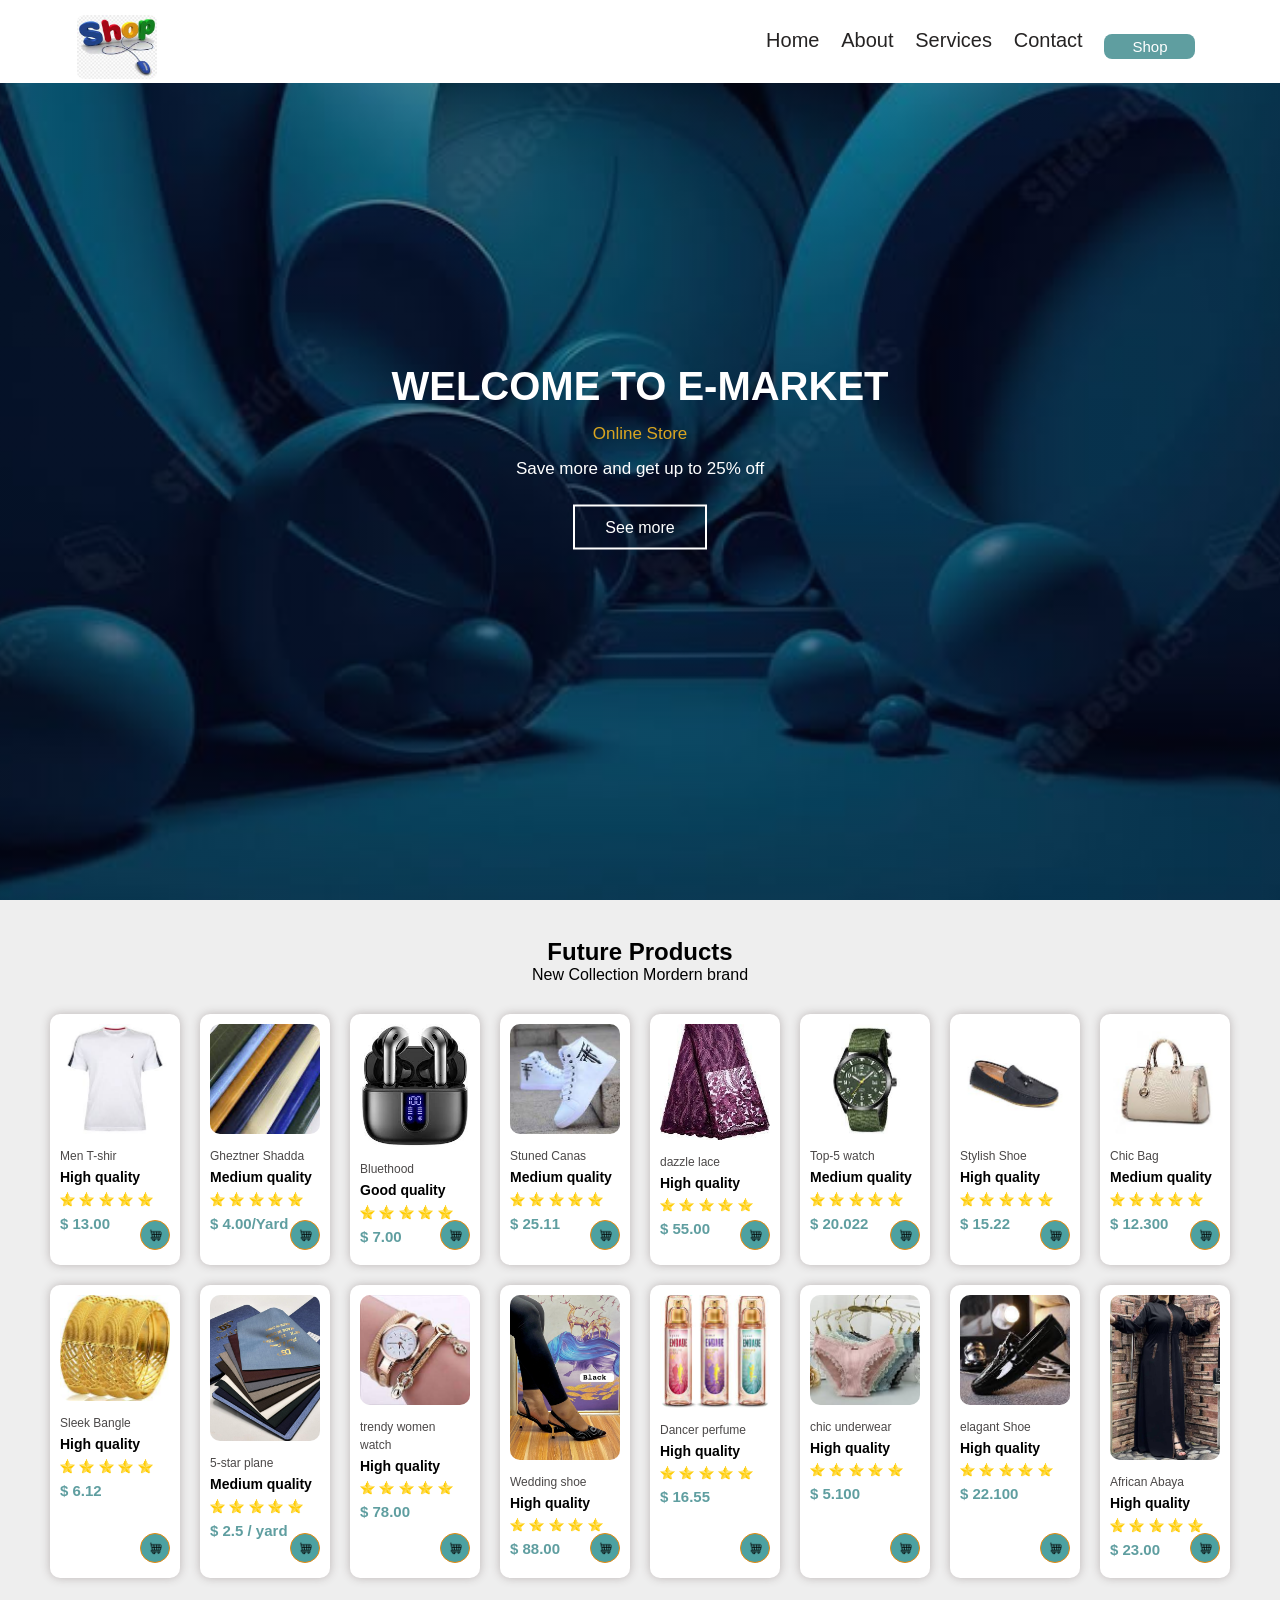
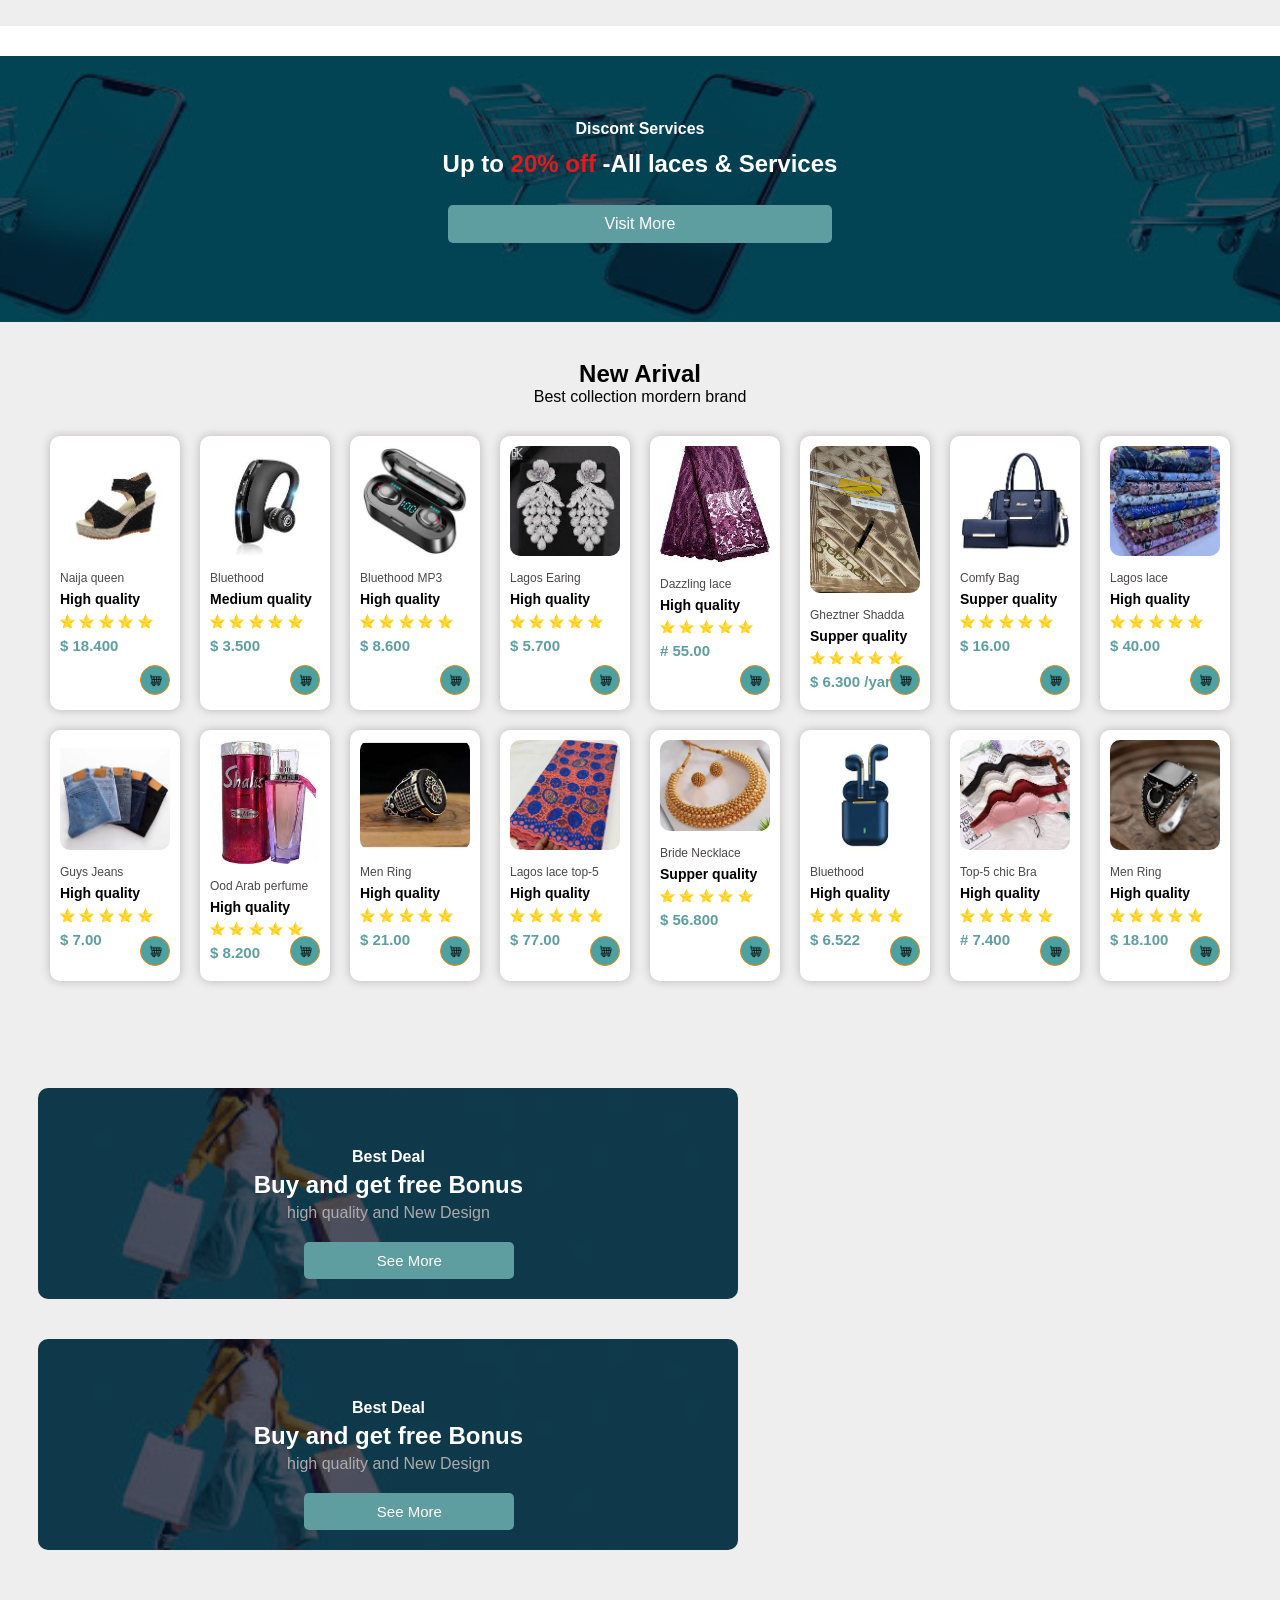
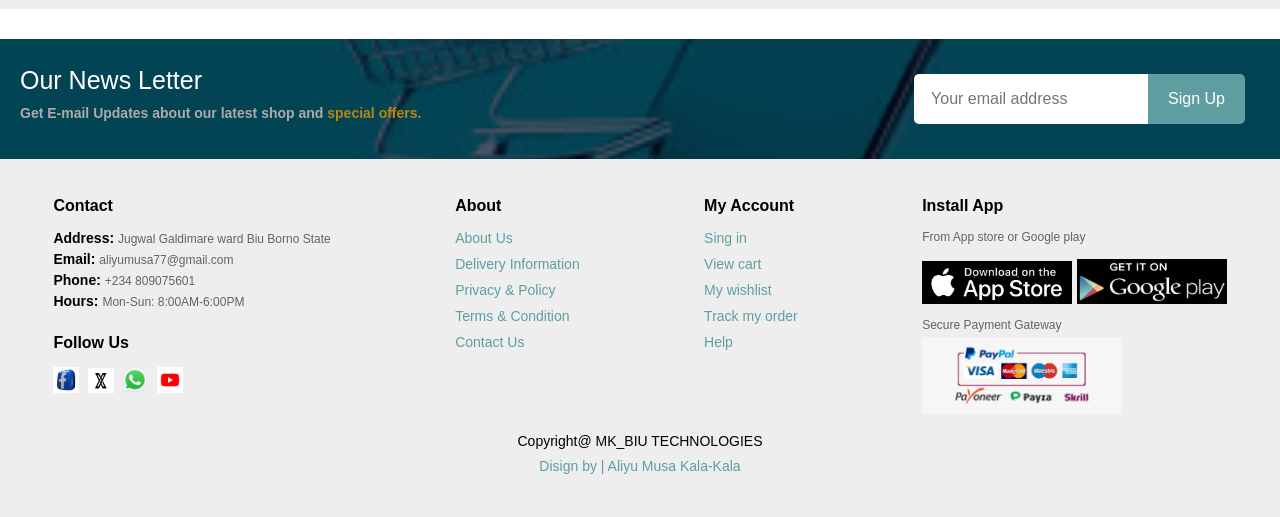
<file: index.html>
<!DOCTYPE html>
        <html lang="en">
        <head>
            <meta charset="UTF-8">
            <meta name="viewport" content="width=device-width, initial-scale=1.0">
            <title>E-commerce</title>

    <!-- Google Web Fonts -->
    
    <!-- <link rel="preconnect" href="https://fonts.googleapis.com" />
    <link rel="preconnect" href="https://fonts.gstatic.com" crossorigin />
    <link href="https://fonts.googleapis.com/css2?family=Open+Sans:wght@400;500&family=Quicksand:wght@600;700&display=swap" rel="stylesheet" /> -->

    <!-- Icon Font Stylesheet -->

    <!-- <link href="https://cdnjs.cloudflare.com/ajax/libs/font-awesome/5.10.0/css/all.min.css" rel="stylesheet" />
    <link href="https://cdn.jsdelivr.net/npm/bootstrap-icons@1.4.1/font/bootstrap-icons.css" rel="stylesheet" /> -->

    <!-- Libraries Stylesheet -->

    <!-- <link href="hk/lib/animate/animate.min.css" rel="stylesheet" />
    <link href="hk/lib/lightbox/css/lightbox.min.css" rel="stylesheet" />
    <link href="hk/lib/owlcarousel/assets/owl.carousel.min.css" rel="stylesheet" /> -->




            <!----main--->
            <link rel="stylesheet" href="styles.css">
        </head>
        <body>
          <section class="header">
      <nav>
        <a href="index.html" class="navbar-brand p-0"><img src="./img/shop/logo1.jfif" alt="Logo"></a>
        <!-- <h1 class="text-logo">< MKK<span>.</span>TECH /> </h1> -->
        <div class="nav-links" id="navbar">
          <span id="hide"><img src="close.png" alt=""></i></span>
            <ul>
              <li><a href="index.html">Home</a></li>
              <li><a href="about.html">About</a></li>
              <li><a href="services.html">Services</a></li>
              <li><a href="contact.html">Contact</a></li>
              <li class="buy"><a href="#" title="click to buy">Shop</a></li>
            </ul>
        </div>
        <span id="show"><img src="nav1.jpeg" alt=""></span>   
      </nav>
        <div class="text-box">
          <h1>WELCOME TO E-MARKET</h1>
          <span>Online Store</span>
          <p>Save more and get up to 25% off</p>
          <a href="#" class="hero-btn">See more</a>
      </div>
      </section>

            <section class="product1" id="padding">
                <h2>Future Products</h2>
                <p>New Collection Mordern brand</p>
                <div class="pro-container">  
                  <div class="pro" onclick="window.location.href='singlepage1.html'">
                      <img src="img/shop/t3.jfif" alt="">
                      <div class="des">
                          <span>Men T-shir</span>
                          <h5>High quality</h5>
                          <div class="star">
                            <img src="star.png">
                            <img src="star.png">
                            <img src="star.png">
                            <img src="star.png">
                            <img src="star.png">
                          </div>
                          <h4>$ 13.00</h4>
                      </div>
                      <a href="#" class="cart"><img src="cart.png"></a>
                  </div>

                  <div class="pro" onclick="window.location.href='page2.html'">
                    <img src="img/shop/shd1.jfif" alt="">
                    <div class="des">
                        <span>Gheztner Shadda</span>
                        <h5>Medium quality</h5>
                        <div class="star">
                          <img src="star.png">
                          <img src="star.png">
                          <img src="star.png">
                          <img src="star.png">
                          <img src="star.png">
                        </div>
                        <h4>$ 4.00/Yard</h4>
                    </div>
                    <a href="#" class="cart"><img src="cart.png"></a>
                </div>

                <div class="pro" onclick="window.location.href='page4.html'">
                    <img src="img/shop/b9.jfif" alt="">
                    <div class="des">
                        <span>Bluethood</span>
                        <h5>Good quality</h5>
                        <div class="star">
                          <img src="star.png">
                          <img src="star.png">
                          <img src="star.png">
                          <img src="star.png">
                          <img src="star.png">
                        </div>
                        <h4>$ 7.00</h4>
                    </div>
                    <a href="#" class="cart"><img src="cart.png"></a>
                </div>

                <div class="pro" onclick="window.location.href='page5.html'">
                    <img src="img/shop/maleshoe1.jfif" alt="">
                    <div class="des">
                        <span>Stuned Canas</span>
                        <h5>Medium quality</h5>
                        <div class="star">
                          <img src="star.png">
                          <img src="star.png">
                          <img src="star.png">
                          <img src="star.png">
                          <img src="star.png">
                        </div>
                        <h4>$ 25.11</h4>
                    </div>
                    <a href="#" class="cart"><img src="cart.png"></a>
                </div>

                <div class="pro" onclick="window.location.href='page3.html'">
                    <img src="img/shop/lace6.jfif" alt="">
                    <div class="des">
                        <span>dazzle lace</span>
                        <h5>High quality</h5>
                        <div class="star">
                          <img src="star.png">
                          <img src="star.png">
                          <img src="star.png">
                          <img src="star.png">
                          <img src="star.png">
                        </div>
                        <h4>$ 55.00</h4>
                    </div>
                    <a href="#" class="cart"><img src="cart.png"></a>
                </div>

                <div class="pro" onclick="window.location.href='page6.html'">
                    <img src="img/shop/mw1.jfif" alt="">
                    <div class="des">
                        <span>Top-5 watch</span>
                        <h5>Medium quality</h5>
                        <div class="star">
                          <img src="star.png">
                          <img src="star.png">
                          <img src="star.png">
                          <img src="star.png">
                          <img src="star.png">
                        </div>
                        <h4>$ 20.022</h4>
                    </div>
                    <a href="#" class="cart"><img src="cart.png"></a>
                </div>

                <div class="pro" onclick="window.location.href='page5.html'">
                    <img src="img/shop/msh3.jfif" alt="">
                    <div class="des">
                        <span>Stylish Shoe</span>
                        <h5>High quality</h5>
                        <div class="star">
                          <img src="star.png">
                          <img src="star.png">
                          <img src="star.png">
                          <img src="star.png">
                          <img src="star.png">
                        </div>
                        <h4>$ 15.22</h4>
                    </div>
                    <a href="#" class="cart"><img src="cart.png"></a>
                </div>

                <div class="pro" onclick="window.location.href='page7.html'">
                    <img src="img/shop/bag8.jfif" alt="">
                    <div class="des">
                        <span>Chic Bag</span>
                        <h5>Medium quality</h5>
                        <div class="star">
                          <img src="star.png">
                          <img src="star.png">
                          <img src="star.png">
                          <img src="star.png">
                          <img src="star.png">
                        </div>
                        <h4>$ 12.300</h4>
                    </div>
                    <a href="#" class="cart"><img src="cart.png"></a>
                </div>

                <div class="pro">
                    <img src="img/shop/bangle1.jfif" alt="">
                    <div class="des">
                        <span>Sleek Bangle</span>
                        <h5>High quality</h5>
                        <div class="star">
                          <img src="star.png">
                          <img src="star.png">
                          <img src="star.png">
                          <img src="star.png">
                          <img src="star.png">
                        </div>
                        <h4>$ 6.12</h4>
                    </div>
                    <a href="#" class="cart"><img src="cart.png"></a>
                </div>

                <div class="pro">
                    <img src="img/shadda2.jpg" alt="">
                    <div class="des">
                        <span>5-star plane</span>
                        <h5>Medium quality</h5>
                        <div class="star">
                          <img src="star.png">
                          <img src="star.png">
                          <img src="star.png">
                          <img src="star.png">
                          <img src="star.png">
                        </div>
                        <h4>$ 2.5 / yard</h4>
                    </div>
                    <a href="#" class="cart"><img src="cart.png"></a>
                </div>

                <div class="pro">
                    <img src="img/shop/fw2.jfif" alt="">
                    <div class="des">
                        <span>trendy women watch</span>
                        <h5>High quality</h5>
                        <div class="star">
                          <img src="star.png">
                          <img src="star.png">
                          <img src="star.png">
                          <img src="star.png">
                          <img src="star.png">
                        </div>
                        <h4>$ 78.00</h4>
                    </div>
                    <a href="#" class="cart"><img src="cart.png"></a>
                </div>

                <div class="pro">
                  <img src="img/shoe3.jpg" alt="">
                  <div class="des">
                      <span>Wedding shoe</span>
                      <h5>High quality</h5>
                      <div class="star">
                        <img src="star.png">
                        <img src="star.png">
                        <img src="star.png">
                        <img src="star.png">
                        <img src="star.png">
                      </div>
                      <h4>$ 88.00</h4>
                  </div>
                  <a href="#" class="cart"><img src="cart.png"></a>
              </div>

              <div class="pro">
                <img src="img/shop/p5.jfif" alt="">
                <div class="des">
                    <span>Dancer perfume</span>
                    <h5>High quality</h5>
                    <div class="star">
                      <img src="star.png">
                      <img src="star.png">
                      <img src="star.png">
                      <img src="star.png">
                      <img src="star.png">
                    </div>
                    <h4>$ 16.55</h4>
                </div>
                <a href="#" class="cart"><img src="cart.png"></a>
            </div>

            <div class="pro">
              <img src="img/shop/under3.jfif" alt="">
              <div class="des">
                  <span>chic underwear</span>
                  <h5>High quality</h5>
                  <div class="star">
                    <img src="star.png">
                    <img src="star.png">
                    <img src="star.png">
                    <img src="star.png">
                    <img src="star.png">
                  </div>
                  <h4>$ 5.100</h4>
              </div>
              <a href="#" class="cart"><img src="cart.png"></a>
          </div>

          <div class="pro">
            <img src="img/shop/msh1.jfif" alt="">
            <div class="des">
                <span>elagant Shoe</span>
                <h5>High quality</h5>
                <div class="star">
                  <img src="star.png">
                  <img src="star.png">
                  <img src="star.png">
                  <img src="star.png">
                  <img src="star.png">
                </div>
                <h4>$ 22.100</h4>
            </div>
            <a href="#" class="cart"><img src="cart.png"></a>
        </div>

                <div class="pro">
                    <img src="img/wrapper27.jpg" alt="">
                    <div class="des">
                        <span>African Abaya</span>
                        <h5>High quality</h5>
                        <div class="star">
                          <img src="star.png">
                          <img src="star.png">
                          <img src="star.png">
                          <img src="star.png">
                          <img src="star.png">
                        </div>
                        <h4>$ 23.00</h4>
                    </div>
                    <a href="#" class="cart"><img src="cart.png"></a>
                </div>
                </div>
            </section>

        <section class="banner" id="section-margin">
          <h4>Discont Services</h4>
          <h2>Up to <span>20% off</span> -All laces & Services</h2>
          <a href="#" class="btns">Visit More</a>
        </section>

        <section class="product1" id="padding">
          <h2>New Arival</h2>
          <p>Best collection mordern brand</p>
          <div class="pro-container">  
            <div class="pro">
                <img src="./img/shop/wsh4.jfif" alt="">
                <div class="des">
                    <span>Naija queen</span>
                    <h5>High quality</h5>
                    <div class="star">
                      <img src="star.png">
                      <img src="star.png">
                      <img src="star.png">
                      <img src="star.png">
                      <img src="star.png">
                    </div>
                    <h4>$ 18.400</h4>
                </div>
                <a href="#" class="cart"><img src="cart.png"></a>
            </div>

            <div class="pro">
              <img src="./img/shop/b3.jfif" alt="">
              <div class="des">
                  <span>Bluethood</span>
                  <h5>Medium quality</h5>
                  <div class="star">
                    <img src="star.png">
                    <img src="star.png">
                    <img src="star.png">
                    <img src="star.png">
                    <img src="star.png">
                  </div>
                  <h4>$ 3.500</h4>
              </div>
              <a href="#" class="cart"><img src="cart.png"></a>
          </div>

          <div class="pro">
            <img src="./img/shop/b10.jfif" alt="">
            <div class="des">
                <span>Bluethood MP3</span>
                <h5>High quality</h5>
                <div class="star">
                  <img src="star.png">
                  <img src="star.png">
                  <img src="star.png">
                  <img src="star.png">
                  <img src="star.png">
                </div>
                <h4>$ 8.600</h4>
            </div>
            <a href="#" class="cart"><img src="cart.png"></a>
        </div>

        <div class="pro">
          <img src="./img/shop/ear2.jfif" alt="">
          <div class="des">
              <span>Lagos Earing</span>
              <h5>High quality</h5>
              <div class="star">
                <img src="star.png">
                <img src="star.png">
                <img src="star.png">
                <img src="star.png">
                <img src="star.png">
              </div>
              <h4>$ 5.700</h4>
          </div>
          <a href="#" class="cart"><img src="cart.png"></a>
      </div>

      <div class="pro">
        <img src="./img/shop/lace6.jfif" alt="">
        <div class="des">
            <span>Dazzling lace</span>
            <h5>High quality</h5>
            <div class="star">
              <img src="star.png">
              <img src="star.png">
              <img src="star.png">
              <img src="star.png">
              <img src="star.png">
            </div>
            <h4># 55.00</h4>
        </div>
        <a href="#" class="cart"><img src="cart.png"></a>
    </div>

          
            <div class="pro">
              <img src="img/shadda1.jpg" alt="">
              <div class="des">
                  <span>Gheztner Shadda</span>
                  <h5>Supper quality</h5>
                  <div class="star">
                    <img src="star.png">
                    <img src="star.png">
                    <img src="star.png">
                    <img src="star.png">
                    <img src="star.png">
                  </div>
                  <h4>$ 6.300 /yard</h4>
              </div>
              <a href="#" class="cart"><img src="cart.png"></a>
          </div>

          <div class="pro">
            <img src="img/shop/bag3.jfif" alt="">
            <div class="des">
                <span>Comfy Bag</span>
                <h5>Supper quality</h5>
                <div class="star">
                  <img src="star.png">
                  <img src="star.png">
                  <img src="star.png">
                  <img src="star.png">
                  <img src="star.png">
                </div>
                <h4>$ 16.00</h4>
            </div>
            <a href="#" class="cart"><img src="cart.png"></a>
        </div>

          
          <div class="pro">
            <img src="img/shop/lace15.jfif" alt="">
            <div class="des">
                <span>Lagos lace</span>
                <h5>High quality</h5>
                <div class="star">
                  <img src="star.png">
                  <img src="star.png">
                  <img src="star.png">
                  <img src="star.png">
                  <img src="star.png">
                </div>
                <h4>$ 40.00</h4>
            </div>
            <a href="#" class="cart"><img src="cart.png"></a>
        </div>

        
        <div class="pro">
          <img src="img/shop/jeans3.jfif" alt="">
          <div class="des">
              <span>Guys Jeans</span>
              <h5>High quality</h5>
              <div class="star">
                <img src="star.png">
                <img src="star.png">
                <img src="star.png">
                <img src="star.png">
                <img src="star.png">
              </div>
              <h4>$ 7.00</h4>
          </div>
          <a href="#" class="cart"><img src="cart.png"></a>
        </div>

          <div class="pro">
              <img src="img/shop/p9.jfif" alt="">
              <div class="des">
                  <span>Ood Arab perfume</span>
                  <h5>High quality</h5>
                  <div class="star">
                    <img src="star.png">
                    <img src="star.png">
                    <img src="star.png">
                    <img src="star.png">
                    <img src="star.png">
                  </div>
                  <h4>$ 8.200</h4>
              </div>
              <a href="#" class="cart"><img src="cart.png"></a>
          </div>

          <div class="pro">
              <img src="img/shop/r1.jfif" alt="">
              <div class="des">
                  <span>Men Ring</span>
                  <h5>High quality</h5>
                  <div class="star">
                    <img src="star.png">
                    <img src="star.png">
                    <img src="star.png">
                    <img src="star.png">
                    <img src="star.png">
                  </div>
                  <h4>$ 21.00</h4>
              </div>
              <a href="#" class="cart"><img src="cart.png"></a>
          </div>

          <div class="pro">
              <img src="img/shop/lace13.jfif" alt="">
              <div class="des">
                  <span>Lagos lace top-5</span>
                  <h5>High quality</h5>
                  <div class="star">
                    <img src="star.png">
                    <img src="star.png">
                    <img src="star.png">
                    <img src="star.png">
                    <img src="star.png">
                  </div>
                  <h4>$ 77.00</h4>
              </div>
              <a href="#" class="cart"><img src="cart.png"></a>
          </div>

          <div class="pro">
              <img src="img/shop/neck1.jfif" alt="">
              <div class="des">
                  <span>Bride Necklace</span>
                  <h5>Supper quality</h5>
                  <div class="star">
                    <img src="star.png">
                    <img src="star.png">
                    <img src="star.png">
                    <img src="star.png">
                    <img src="star.png">
                  </div>
                  <h4>$ 56.800</h4>
              </div>
              <a href="#" class="cart"><img src="cart.png"></a>
          </div>

          <div class="pro">
              <img src="img/shop/b8.jfif" alt="">
              <div class="des">
                  <span>Bluethood</span>
                  <h5>High quality</h5>
                  <div class="star">
                    <img src="star.png">
                    <img src="star.png">
                    <img src="star.png">
                    <img src="star.png">
                    <img src="star.png">
                  </div>
                  <h4>$ 6.522</h4>
              </div>
              <a href="#" class="cart"><img src="cart.png"></a>
          </div>

          <div class="pro">
              <img src="img/shop/bra1.jfif" alt="">
              <div class="des">
                  <span>Top-5 chic Bra</span>
                  <h5>High quality</h5>
                  <div class="star">
                    <img src="star.png">
                    <img src="star.png">
                    <img src="star.png">
                    <img src="star.png">
                    <img src="star.png">
                  </div>
                  <h4># 7.400</h4>
              </div>
              <a href="#" class="cart"><img src="cart.png"></a>
          </div>

          <div class="pro">
              <img src="img/shop/mr5.jfif" alt="">
              <div class="des">
                  <span>Men Ring</span>
                  <h5>High quality</h5>
                  <div class="star">
                    <img src="star.png">
                    <img src="star.png">
                    <img src="star.png">
                    <img src="star.png">
                    <img src="star.png">
                  </div>
                  <h4>$ 18.100</h4>
              </div>
              <a href="#" class="cart"><img src="cart.png"></a>
          </div>
          </div>
        </section>

        <section class="small-banner" id="padding">
            <div class="banner-box">
              <h4>Best Deal</h4>
              <h2>Buy and get free Bonus</h2>
              <span>high quality and New Design</span>
              <a href="#" class="btn">See More</a>
            </div>

            <div class="banner-box">
              <h4>Best Deal</h4>
              <h2>Buy and get free Bonus</h2>
              <span>high quality and New Design</span>
              <a href="#" class="btn">See More</a>
            </div>
        </section>

        <section class="newsletter" id="section-margin">
          <div class="text">
            <h4>Our News Letter</h4>
            <p>Get E-mail Updates about our latest shop and <span>special offers.</span></p>
          </div>

          <div class="form">
            <input type="text" placeholder="Your email address">
            <button>Sign Up</button>
          </div>
        </section>

       
        <footer id="padding">
            <div class="col">
              <h4>Contact</h4>
              <p><strong>Address: </strong>Jugwal Galdimare ward Biu Borno State</p>
              <p><strong>Email: </strong> aliyumusa77@gmail.com</p>
              <p><strong>Phone: </strong>+234 809075601</p>
              <p><strong>Hours: </strong>Mon-Sun: 8:00AM-6:00PM</p>
              <div class="follow">
                <h4>Follow Us</h4>
                <div class="icon">
                  <a href=""><img src="./icons/face.jpeg" alt=""></a>
                  <a href=""><img src="./icons/X.png" alt="" height="25px"></a>
                  <a href=""><img src="./icons/whatsapp-logo-app-png-4.png" alt=""></a>
                  <a href=""><img src="./icons/Youtube.jpeg" alt=""></a>
                </div>
              </div>
            </div>

            <div class="col">
              <h4>About</h4>
              <a href="#">About Us</a>
              <a href="#">Delivery Information</a>
              <a href="#">Privacy & Policy</a>
              <a href="#">Terms & Condition</a>
              <a href="#">Contact Us</a>
            </div>

            <div class="col">
              <h4>My Account</h4>
              <a href="#">Sing in</a>
              <a href="#">View cart</a>
              <a href="#">My wishlist</a>
              <a href="#">Track my order</a>
              <a href="#">Help</a>
            </div>

            <div class="col install">
              <h4>Install App</h4>
              <p>From App store or Google play</p>
              <div class="row">
                <img src="./img/app-store.jpg" alt="">
                <img src="./img/google-pla.jpg" alt="" height="45px">
              </div>
              <p>Secure Payment Gateway</p>
              <img src="./img/paycard1.png" alt="" class="pay-img">
            </div>
            <div class="copyright">
              <p>Copyright@ MK_BIU TECHNOLOGIES <br> <a href="">Disign by | Aliyu Musa Kala-Kala</a></p>
            </div>
        </footer>

              <script>
                let navbar = document.getElementById("navbar");
                let hide = document.getElementById("hide");
                let show = document.getElementById("show");


                show.onclick = ()=>{
                    navbar.style.right = "0";
                }

                hide.onclick = ()=>{
                    navbar.style.right= "-200px";
                }
                    </script>


                       <!-- JavaScript Libraries -->
                       <script src="https://code.jquery.com/jquery-3.4.1.min.js"></script>
                       <script src="https://cdn.jsdelivr.net/npm/bootstrap@5.0.0/dist/js/bootstrap.bundle.min.js"></script>
                       <script src="hk/lib/wow/wow.min.js"></script>
                       <script src="hk/lib/easing/easing.min.js"></script>
                       <script src="hk/lib/waypoints/waypoints.min.js"></script>
                       <script src="hk/lib/counterup/counterup.min.js"></script>
                       <script src="hk/lib/owlcarousel/owl.carousel.min.js"></script>
                       <script src="hk/lib/lightbox/js/lightbox.min.js"></script>

                       <!-- Template Javascript -->
                       <script src="hk/js/main.js"></script>
        </body>
        </html>
</file>
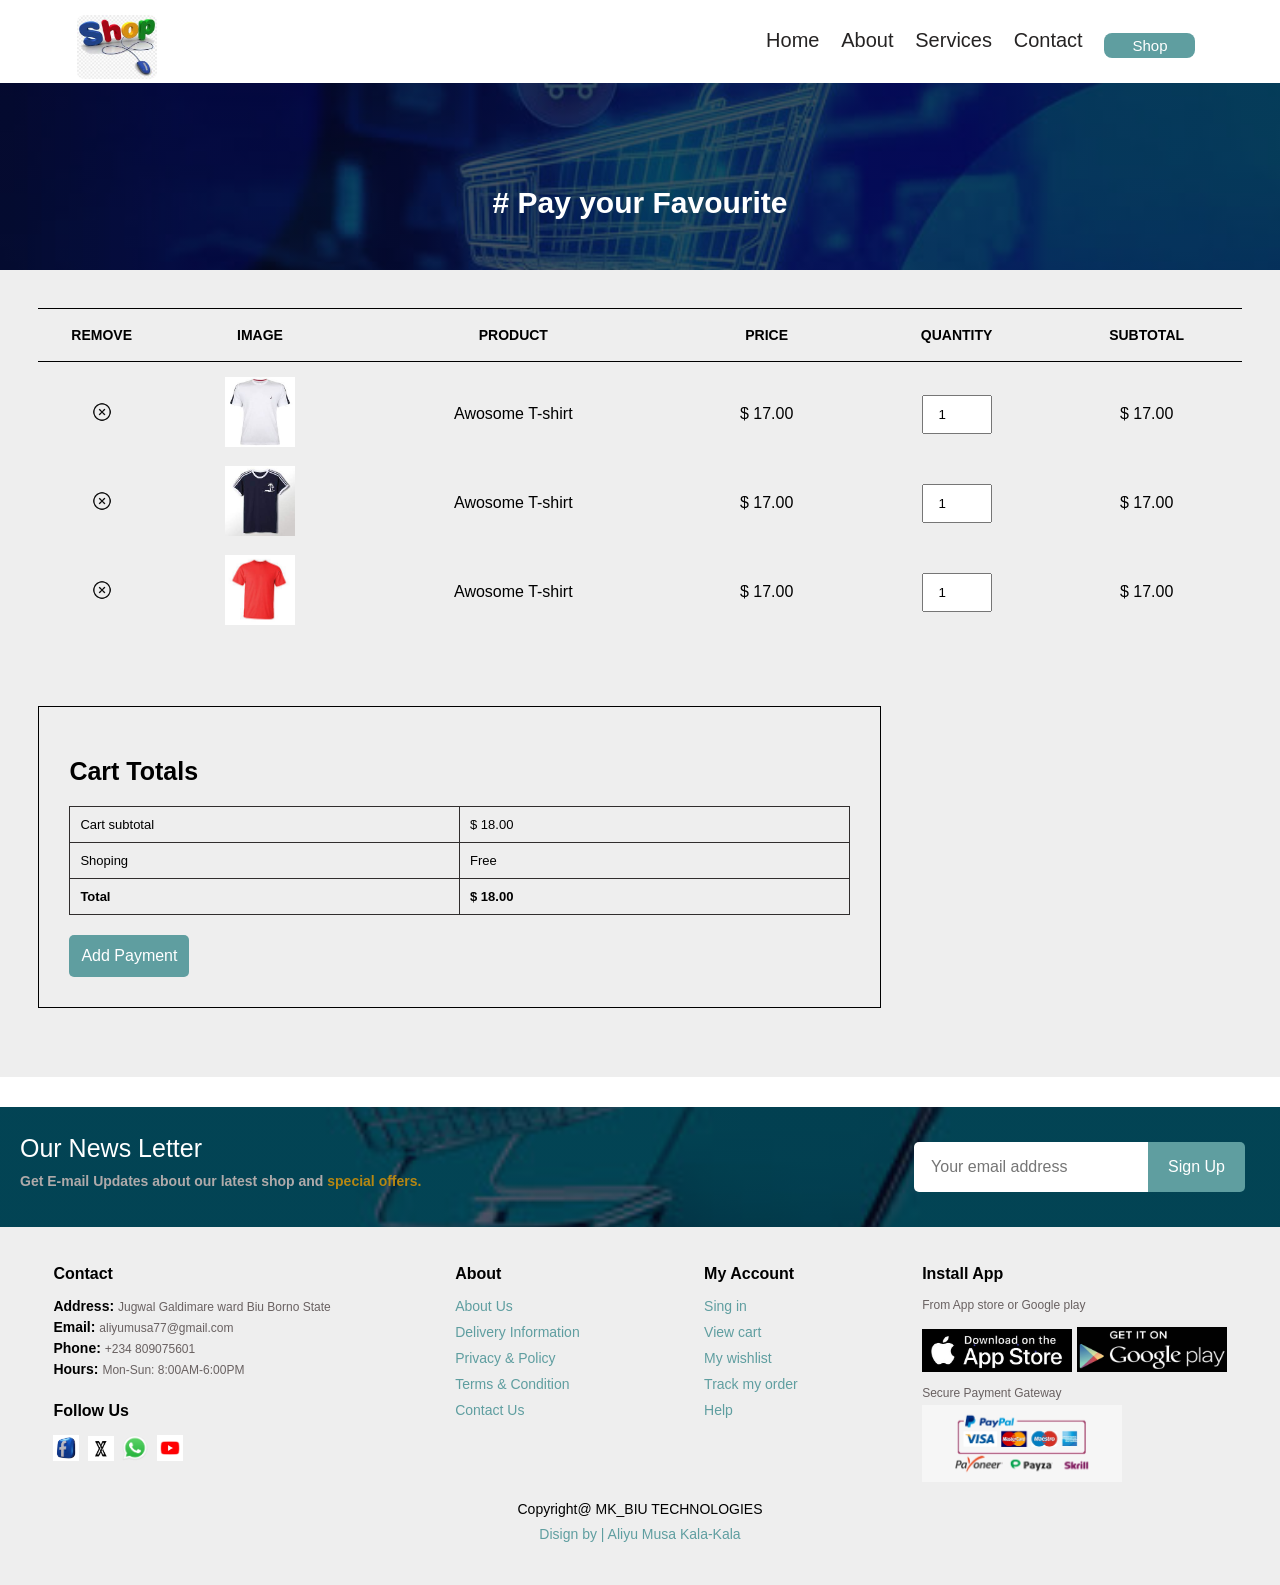
<file: cart.html>
<!DOCTYPE html>
<html lang="en">
<head>
    <meta charset="UTF-8">
    <meta name="viewport" content="width=device-width, initial-scale=1.0">
    <title>E-commerce</title>

    <link rel="stylesheet" href="styles.css">
</head>
<body>
  <section class="aboutheader">
<nav>
<a href="index.html" class="navbar-brand p-0"><img src="./img/shop/logo1.jfif" alt="Logo"></a>

<div class="nav-links" id="navbar">
  <span id="hide"><img src="close.png" alt=""></span>
    <ul>
      <li><a href="index.html">Home</a></li>
      <li><a href="about.html">About</a></li>
      <li><a href="services.html">Services</a></li>
      <li><a href="contact.html">Contact</a></li>
      <li class="abtbuy"><a href="#" title="click to buy">Shop</a></li>
    </ul>
</div>
<span id="show"><img src="nav1.jpeg" alt=""></span>   
</nav>
<div class="about-text">
  <h1># Pay your Favourite</h1>
</div>
</section>

<section class="cart" id="padding">
    <table with="100%">
        <thead>
            <tr>
                <td>Remove</td>
                <td>Image</td>
                <td>product</td>
                <td>Price</td>
                <td>Quantity</td>
                <td>Subtotal</td>
            </tr>
        </thead>
        <tbody>
            <tr>
                <td><a href=""><img src="close.png" alt=""></a></td>
                <td><img src="./img/shop/t3.jfif" alt=""></td>
                <td>Awosome T-shirt</td>
                <td>$ 17.00</td>
                <td><input type="number" value="1"></td>
                <td>$ 17.00</td>
            </tr>
            <tr>
                <td><a href=""><img src="close.png" alt=""></a></td>
                <td><img src="./img/shop/t1.jfif" alt=""></td>
                <td>Awosome T-shirt</td>
                <td>$ 17.00</td>
                <td><input type="number" value="1"></td>
                <td>$ 17.00</td>
            </tr>
            <tr>
                <td><a href=""><img src="close.png" alt=""></a></td>
                <td><img src="./img/shop/t4.jfif" alt=""></td>
                <td>Awosome T-shirt</td>
                <td>$ 17.00</td>
                <td><input type="number" value="1"></td>
                <td>$ 17.00</td>
            </tr>
        </tbody>
    </table>
</section>

<section class="total" id="padding">
  <div class="sub-total">
    <h2>Cart Totals</h2>
    <table>
      <tr>
        <td>Cart subtotal</td>
        <td>$ 18.00</td>
      </tr>
        <tr>
        <td>Shoping</td>
        <td>Free</td>
      </tr>
         <tr>
        <td><strong>Total</strong></td>
        <td><strong>$ 18.00</strong></td>
      </tr>
    </table>
    <button>Add Payment</button>
  </div>
</section>
   
<section class="newsletter" id="section-margin">
  <div class="text">
    <h4>Our News Letter</h4>
    <p>Get E-mail Updates about our latest shop and <span>special offers.</span></p>
  </div>

  <div class="form">
    <input type="text" placeholder="Your email address">
    <button>Sign Up</button>
  </div>
</section>


<footer id="padding">
    <div class="col">
      <h4>Contact</h4>
      <p><strong>Address: </strong>Jugwal Galdimare ward Biu Borno State</p>
      <p><strong>Email: </strong> aliyumusa77@gmail.com</p>
      <p><strong>Phone: </strong>+234 809075601</p>
      <p><strong>Hours: </strong>Mon-Sun: 8:00AM-6:00PM</p>
      <div class="follow">
        <h4>Follow Us</h4>
        <div class="icon">
          <a href=""><img src="./icons/face.jpeg" alt=""></a>
          <a href=""><img src="./icons/X.png" alt="" height="25px"></a>
          <a href=""><img src="./icons/whatsapp-logo-app-png-4.png" alt=""></a>
          <a href=""><img src="./icons/Youtube.jpeg" alt=""></a>
        </div>
      </div>
    </div>

    <div class="col">
      <h4>About</h4>
      <a href="#">About Us</a>
      <a href="#">Delivery Information</a>
      <a href="#">Privacy & Policy</a>
      <a href="#">Terms & Condition</a>
      <a href="#">Contact Us</a>
    </div>

    <div class="col">
      <h4>My Account</h4>
      <a href="#">Sing in</a>
      <a href="#">View cart</a>
      <a href="#">My wishlist</a>
      <a href="#">Track my order</a>
      <a href="#">Help</a>
    </div>

    <div class="col install">
      <h4>Install App</h4>
      <p>From App store or Google play</p>
      <div class="row">
        <img src="./img/app-store.jpg" alt="">
        <img src="./img/google-pla.jpg" alt="" height="45px">
      </div>
      <p>Secure Payment Gateway</p>
      <img src="./img/paycard1.png" alt="" class="pay-img">
    </div>
    <div class="copyright">
      <p>Copyright@ MK_BIU TECHNOLOGIES <br> <a href="">Disign by | Aliyu Musa Kala-Kala</a></p>
    </div>
</footer>



      <script>
        let navbar = document.getElementById("navbar");
        let hide = document.getElementById("hide");
        let show = document.getElementById("show");


        show.onclick = ()=>{
            navbar.style.right = "0";
        }

        hide.onclick = ()=>{
            navbar.style.right= "-200px";
        }
            </script>
</body>
</html>
</file>
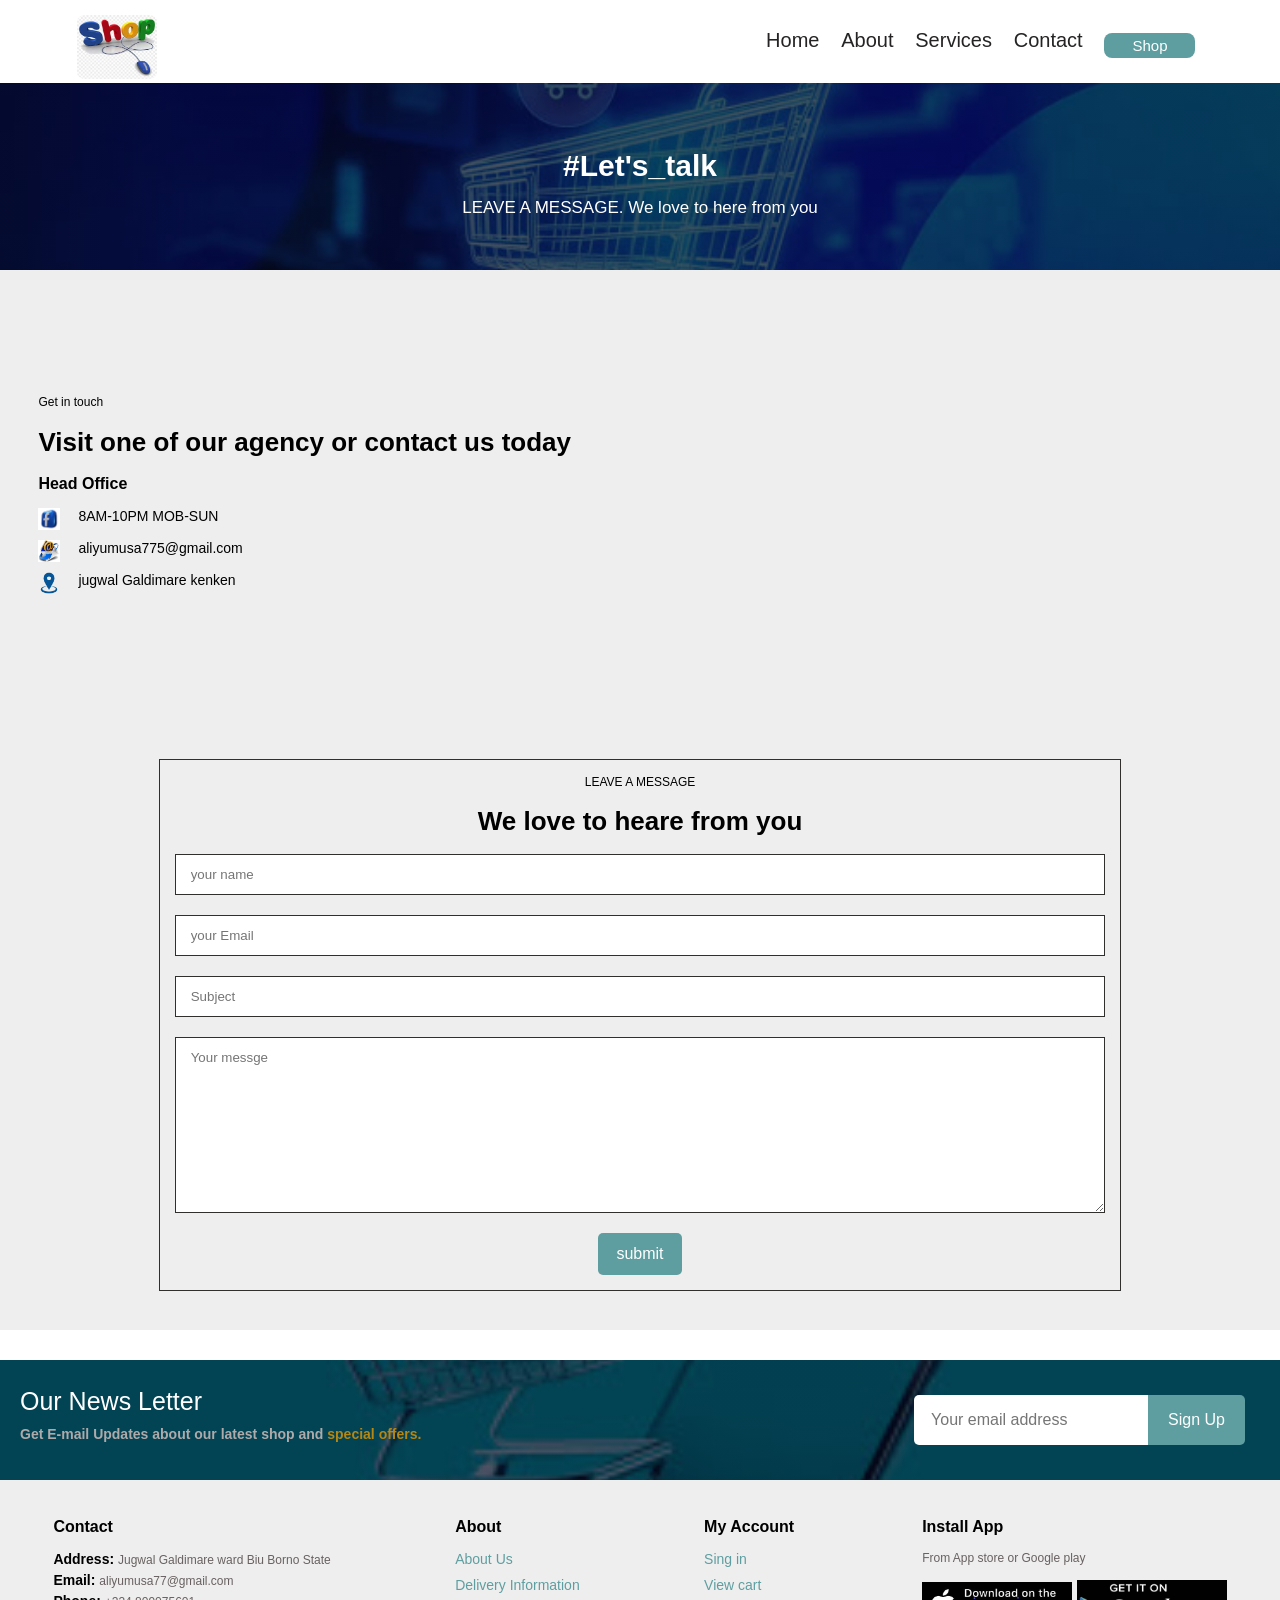
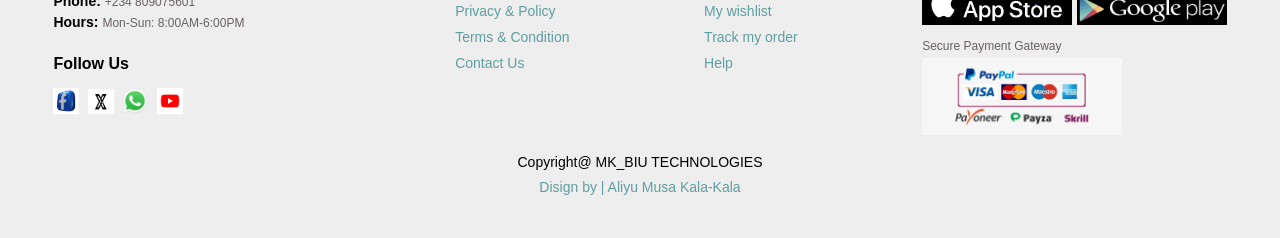
<file: contact.html>
<!DOCTYPE html>
<html lang="en">
<head>
    <meta charset="UTF-8">
    <meta name="viewport" content="width=device-width, initial-scale=1.0">
    <title>E-commerce</title>

    <link rel="stylesheet" href="styles.css">
    <link rel="stylesheet" href="services.css">
</head>
<body>
  <section class="aboutheader">
<nav>
<a href="index.html" class="navbar-brand p-0"><img src="./img/shop/logo1.jfif" alt="Logo"></a>

<div class="nav-links" id="navbar">
  <span id="hide"><img src="close.png" alt=""></span>
    <ul>
      <li><a href="index.html">Home</a></li>
      <li><a href="about.html">About</a></li>
      <li><a href="services.html">Services</a></li>
      <li><a href="contact.html">Contact</a></li>
      <li id="contact-btn"><a href="#" title="click to buy">Shop</a></li>
      <!-- <button title="click to buy">Shop</button> -->
    </ul>
</div>
<span id="show"><img src="nav1.jpeg" alt=""></span>   
      </nav>
        <div class="about-text">
          <h1>#Let's_talk</h1>
          <p>LEAVE A MESSAGE. We love to here from you</p>
        </div>
      </section>
      
      <section class="contac-details" id="padding">
          <div class="details">
              <span>Get in touch</span>
              <h2>Visit one of our agency or contact us today</h2>
              <h3>Head Office</h3>
              <div>
                  <li>
                      <img src="./icons/face.jpeg" alt="">
                      <p>8AM-10PM MOB-SUN</p>
                  </li>
      
                  <li>
                      <img src="./icons/email.jpeg (554×554).jpg" alt="">
                      <p>aliyumusa775@gmail.com</p>
                  </li>
      
                  <li>
                      <img src="./icons/location.jpg (300×300).png" alt="">
                      <p>jugwal Galdimare kenken</p>
                  </li>
              </div>
          </div>
      
          <div class="map">
              <iframe src="https://www.google.com/maps/embed?pb=!1m18!1m12!1m3!1d62745.61751982304!2d12.151441157003468!3d10.610328634723587!2m3!1f0!2f0!3f0!3m2!1i1024!2i768!4f13.1!3m3!1m2!1s0x11021ae13f7652eb%3A0xb49962fcacf1b117!2sBiu%20603108%2C%20Borno!5e0!3m2!1sen!2sng!4v1706460931656!5m2!1sen!2sng" width="600" height="450" style="border:0;" allowfullscreen="" loading="lazy" referrerpolicy="no-referrer-when-downgrade"></iframe>
          </div>
      </section>
      
      <section class="form-details" id="padding">
          <form action="">
              <span>LEAVE A MESSAGE</span>
              <h2>We love to heare from you</h2>
              <input type="text" placeholder="your name">
              <input type="text" placeholder="your Email">
              <input type="text" placeholder="Subject">
              <textarea name="" id="" cols="30" rows="10" placeholder="Your messge"></textarea>
              <button>submit</button>
          </form>
      </section>
      
      
           
        <section class="newsletter" id="section-margin">
          <div class="text">
            <h4>Our News Letter</h4>
            <p>Get E-mail Updates about our latest shop and <span>special offers.</span></p>
          </div>

          <div class="form">
            <input type="text" placeholder="Your email address">
            <button>Sign Up</button>
          </div>
        </section>

       
        <footer id="padding">
            <div class="col">
              <h4>Contact</h4>
              <p><strong>Address: </strong>Jugwal Galdimare ward Biu Borno State</p>
              <p><strong>Email: </strong> aliyumusa77@gmail.com</p>
              <p><strong>Phone: </strong>+234 809075601</p>
              <p><strong>Hours: </strong>Mon-Sun: 8:00AM-6:00PM</p>
              <div class="follow">
                <h4>Follow Us</h4>
                <div class="icon">
                  <a href=""><img src="./icons/face.jpeg" alt=""></a>
                  <a href=""><img src="./icons/X.png" alt="" height="25px"></a>
                  <a href=""><img src="./icons/whatsapp-logo-app-png-4.png" alt=""></a>
                  <a href=""><img src="./icons/Youtube.jpeg" alt=""></a>
                </div>
              </div>
            </div>

            <div class="col">
              <h4>About</h4>
              <a href="#">About Us</a>
              <a href="#">Delivery Information</a>
              <a href="#">Privacy & Policy</a>
              <a href="#">Terms & Condition</a>
              <a href="#">Contact Us</a>
            </div>

            <div class="col">
              <h4>My Account</h4>
              <a href="#">Sing in</a>
              <a href="#">View cart</a>
              <a href="#">My wishlist</a>
              <a href="#">Track my order</a>
              <a href="#">Help</a>
            </div>

            <div class="col install">
              <h4>Install App</h4>
              <p>From App store or Google play</p>
              <div class="row">
                <img src="./img/app-store.jpg" alt="">
                <img src="./img/google-pla.jpg" alt="" height="45px">
              </div>
              <p>Secure Payment Gateway</p>
              <img src="./img/paycard1.png" alt="" class="pay-img">
            </div>
            <div class="copyright">
              <p>Copyright@ MK_BIU TECHNOLOGIES <br> <a href="">Disign by | Aliyu Musa Kala-Kala</a></p>
            </div>
        </footer>
      
    

              <script>
                let navbar = document.getElementById("navbar");
                let hide = document.getElementById("hide");
                let show = document.getElementById("show");


                show.onclick = ()=>{
                    navbar.style.right = "0";
                }

                hide.onclick = ()=>{
                    navbar.style.right= "-200px";
                }
                    </script>
</body>
</html>
</file>
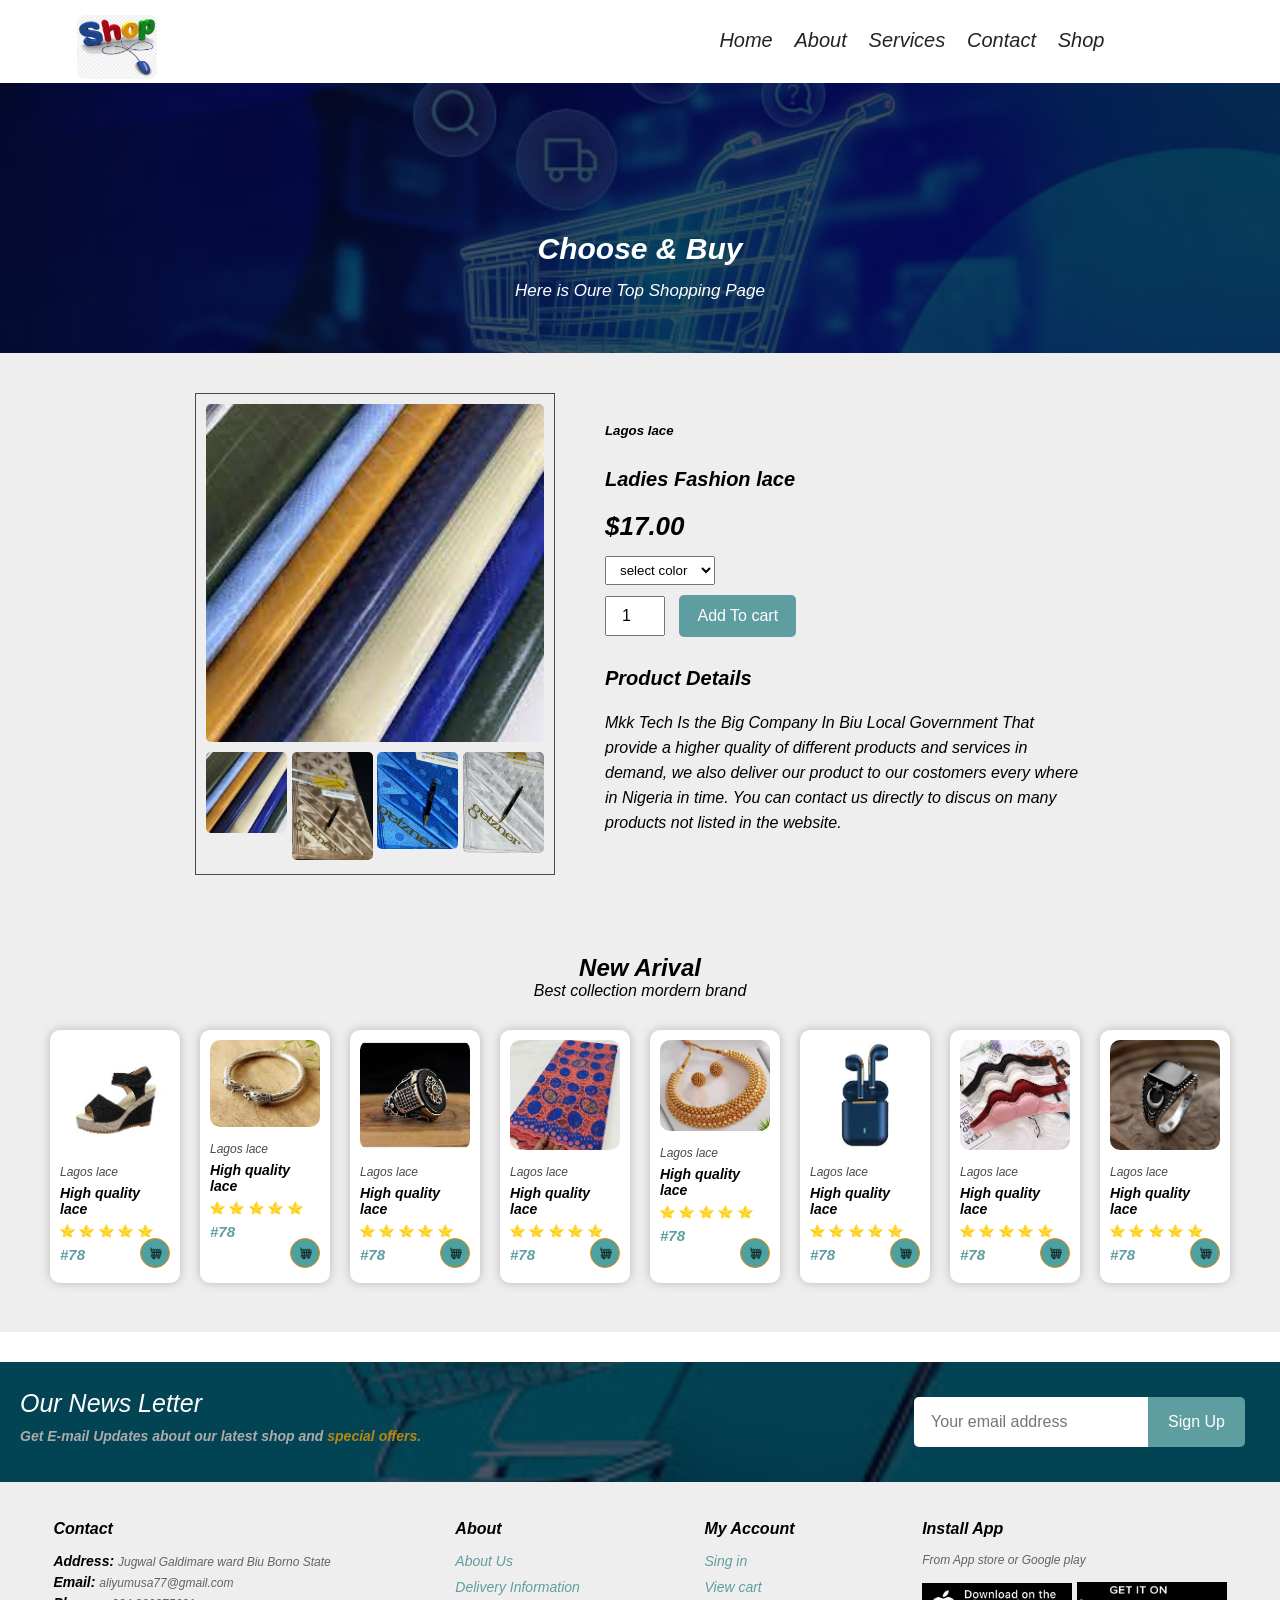
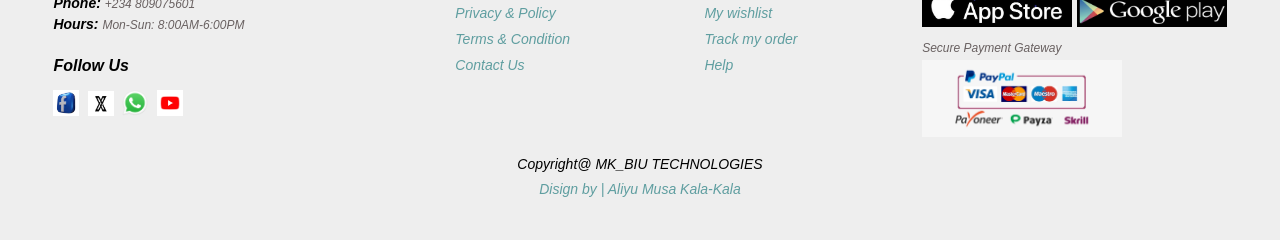
<file: page2.html>
<!DOCTYPE html>
<html lang="en">
<head>
    <meta charset="UTF-8">
    <meta name="viewport" content="width=device-width, initial-scale=1.0">
    <title>E-commerce</title>

    <link rel="stylesheet" href="styles.css">
    <link rel="stylesheet" href="services.css">
</head>
<body>

<nav>
  <a href="index.html" class="navbar-brand p-0"><img src="./img/shop/logo1.jfif" alt="Logo"></a>
<!-- <h1 class="text-logo">< MKK<span>.</span>TECH /></h1> -->
<div class="nav-links" id="navbar">
  <span id="hide"><i class="bi bi-x-circle"></span>
    <ul>
      <li><a href="index.html">Home</a></li>
      <li><a href="about.html">About</a></li>
      <li><a href="services.html">Services</a></li>
      <li><a href="contact.html">Contact</a></li>
      <li class="abtbuy"><a href="#" title="click to buy">Shop</a></li>
    </ul>
</div>
<span id="show"><i class="bi bi-list"></span>   
</nav>

<section class="aboutheader">
  <div class="about-text">
    <h1>Choose & Buy</h1>
    <p>Here is Oure Top Shopping Page</p>
  </div>
</section>



<section class="prodetails">
  <div class="single-pro-image">
      <img src="./img/shop/shd1.jfif" width="100%" id="mainImage">

      <div class="small-image-group">
        <div class="small-image-col">
          <img src="./img/shop/shd1.jfif" width="100%" class="smallImage">
        </div>

        <div class="small-image-col">
          <img src="./img/shop/shadda1.jpg" width="100%" class="smallImage">
        </div>

        <div class="small-image-col">
          <img src="./img/shop/shadd3.jpg" width="100%" class="smallImage">
        </div>

        <div class="small-image-col">
          <img src="./img/shop/shadd4.jpg" width="100%" class="smallImage">
        </div>
      </div>
  </div>

  <div class="single-pro-detai">
    <h5>Lagos lace</h5>
    <h4>Ladies Fashion lace</h4>
    <h2>$17.00</h2>
    <select>
      <option>select color</option>
      <option>Sky blue</option>
      <option>Maroon</option>
      <option>Green</option>
      <option>Rose Pink</option>
    </select>
    <input type="number" value="1">
    <button>Add To cart</button>
    <h4>Product Details</h4>
    <span>Mkk Tech Is the Big Company In Biu Local Government That provide a higher quality of different products and services in demand, we also deliver our product to our costomers every where in Nigeria in time. You can contact us directly to discus on many products not listed in the website.</span>
  </div>
</section>

<section class="product1" id="padding">
  <h2>New Arival</h2>
  <p>Best collection mordern brand</p>
  <div class="pro-container">  
    <div class="pro">
        <img src="./img/shop/wsh4.jfif" alt="">
        <div class="des">
            <span>Lagos lace</span>
            <h5>High quality lace</h5>
            <div class="star">
              <img src="star.png">
              <img src="star.png">
              <img src="star.png">
              <img src="star.png">
              <img src="star.png">
            </div>
            <h4>#78</h4>
        </div>
        <a href="#" class="cart"><img src="cart.png"></a>
    </div>

    <div class="pro">
      <img src="./img/shop/bangle4.jfif" alt="">
      <div class="des">
          <span>Lagos lace</span>
          <h5>High quality lace</h5>
          <div class="star">
            <img src="star.png">
            <img src="star.png">
            <img src="star.png">
            <img src="star.png">
            <img src="star.png">
          </div>
          <h4>#78</h4>
      </div>
      <a href="#" class="cart"><img src="cart.png"></a>
  </div>


  <div class="pro">
      <img src="img/shop/r1.jfif" alt="">
      <div class="des">
          <span>Lagos lace</span>
          <h5>High quality lace</h5>
          <div class="star">
            <img src="star.png">
            <img src="star.png">
            <img src="star.png">
            <img src="star.png">
            <img src="star.png">
          </div>
          <h4>#78</h4>
      </div>
      <a href="#" class="cart"><img src="cart.png"></a>
  </div>

  <div class="pro">
      <img src="img/shop/lace13.jfif" alt="">
      <div class="des">
          <span>Lagos lace</span>
          <h5>High quality lace</h5>
          <div class="star">
            <img src="star.png">
            <img src="star.png">
            <img src="star.png">
            <img src="star.png">
            <img src="star.png">
          </div>
          <h4>#78</h4>
      </div>
      <a href="#" class="cart"><img src="cart.png"></a>
  </div>

  <div class="pro">
      <img src="img/shop/neck1.jfif" alt="">
      <div class="des">
          <span>Lagos lace</span>
          <h5>High quality lace</h5>
          <div class="star">
            <img src="star.png">
            <img src="star.png">
            <img src="star.png">
            <img src="star.png">
            <img src="star.png">
          </div>
          <h4>#78</h4>
      </div>
      <a href="#" class="cart"><img src="cart.png"></a>
  </div>

  <div class="pro">
      <img src="img/shop/b8.jfif" alt="">
      <div class="des">
          <span>Lagos lace</span>
          <h5>High quality lace</h5>
          <div class="star">
            <img src="star.png">
            <img src="star.png">
            <img src="star.png">
            <img src="star.png">
            <img src="star.png">
          </div>
          <h4>#78</h4>
      </div>
      <a href="#" class="cart"><img src="cart.png"></a>
  </div>

  <div class="pro">
      <img src="img/shop/bra1.jfif" alt="">
      <div class="des">
          <span>Lagos lace</span>
          <h5>High quality lace</h5>
          <div class="star">
            <img src="star.png">
            <img src="star.png">
            <img src="star.png">
            <img src="star.png">
            <img src="star.png">
          </div>
          <h4>#78</h4>
      </div>
      <a href="#" class="cart"><img src="cart.png"></a>
  </div>

  <div class="pro">
      <img src="img/shop/mr5.jfif" alt="">
      <div class="des">
          <span>Lagos lace</span>
          <h5>High quality lace</h5>
          <div class="star">
            <img src="star.png">
            <img src="star.png">
            <img src="star.png">
            <img src="star.png">
            <img src="star.png">
          </div>
          <h4>#78</h4>
      </div>
      <a href="#" class="cart"><img src="cart.png"></a>
  </div>
  </div>
</section>
   
<section class="newsletter" id="section-margin">
  <div class="text">
    <h4>Our News Letter</h4>
    <p>Get E-mail Updates about our latest shop and <span>special offers.</span></p>
  </div>

  <div class="form">
    <input type="text" placeholder="Your email address">
    <button>Sign Up</button>
  </div>
</section>


<footer id="padding">
    <div class="col">
      <h4>Contact</h4>
      <p><strong>Address: </strong>Jugwal Galdimare ward Biu Borno State</p>
      <p><strong>Email: </strong> aliyumusa77@gmail.com</p>
      <p><strong>Phone: </strong>+234 809075601</p>
      <p><strong>Hours: </strong>Mon-Sun: 8:00AM-6:00PM</p>
      <div class="follow">
        <h4>Follow Us</h4>
        <div class="icon">
          <a href=""><img src="./icons/face.jpeg" alt=""></a>
          <a href=""><img src="./icons/X.png" alt="" height="25px"></a>
          <a href=""><img src="./icons/whatsapp-logo-app-png-4.png" alt=""></a>
          <a href=""><img src="./icons/Youtube.jpeg" alt=""></a>
        </div>
      </div>
    </div>

    <div class="col">
      <h4>About</h4>
      <a href="#">About Us</a>
      <a href="#">Delivery Information</a>
      <a href="#">Privacy & Policy</a>
      <a href="#">Terms & Condition</a>
      <a href="#">Contact Us</a>
    </div>

    <div class="col">
      <h4>My Account</h4>
      <a href="#">Sing in</a>
      <a href="#">View cart</a>
      <a href="#">My wishlist</a>
      <a href="#">Track my order</a>
      <a href="#">Help</a>
    </div>

    <div class="col install">
      <h4>Install App</h4>
      <p>From App store or Google play</p>
      <div class="row">
        <img src="./img/app-store.jpg" alt="">
        <img src="./img/google-pla.jpg" alt="" height="45px">
      </div>
      <p>Secure Payment Gateway</p>
      <img src="./img/paycard1.png" alt="" class="pay-img">
    </div>
    <div class="copyright">
      <p>Copyright@ MK_BIU TECHNOLOGIES <br> <a href="">Disign by | Aliyu Musa Kala-Kala</a></p>
    </div>
</footer>


      <script>
        var mainImage = document.getElementById("mainImage");
        var smallImage = document.getElementsByClassName("smallImage");

        smallImage[0].onclick = function(){
          mainImage.src = smallImage[0].src;
        }

        smallImage[1].onclick = function(){
          mainImage.src = smallImage[1].src;
        }

        smallImage[2].onclick = function(){
          mainImage.src = smallImage[2].src;
        }

        smallImage[3].onclick = function(){
          mainImage.src = smallImage[3].src;
        }

        let navbar = document.getElementById("navbar");
        let hide = document.getElementById("hide");
        let show = document.getElementById("show");


        show.onclick = ()=>{
            navbar.style.right = "0";
        }

        hide.onclick = ()=>{
            navbar.style.right= "-200px";
        }
      </script>
</body>
</html>
</file>
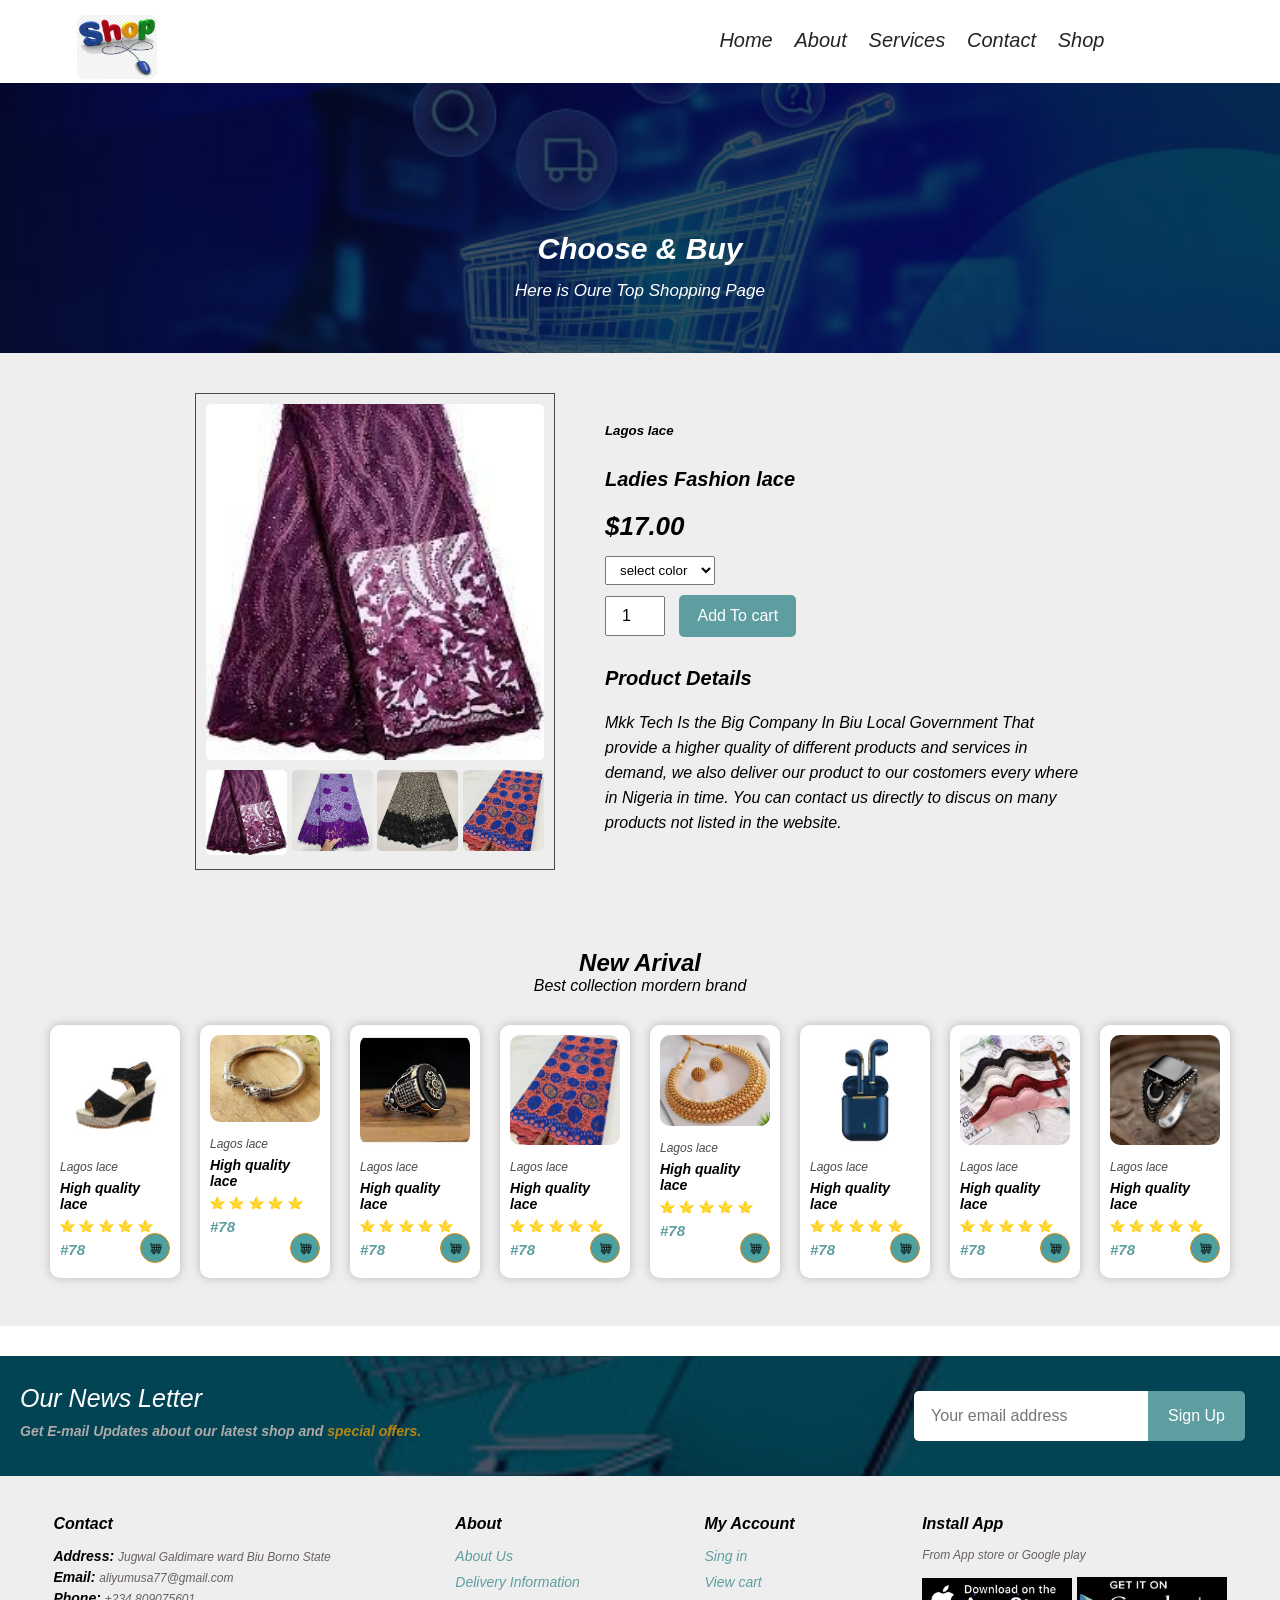
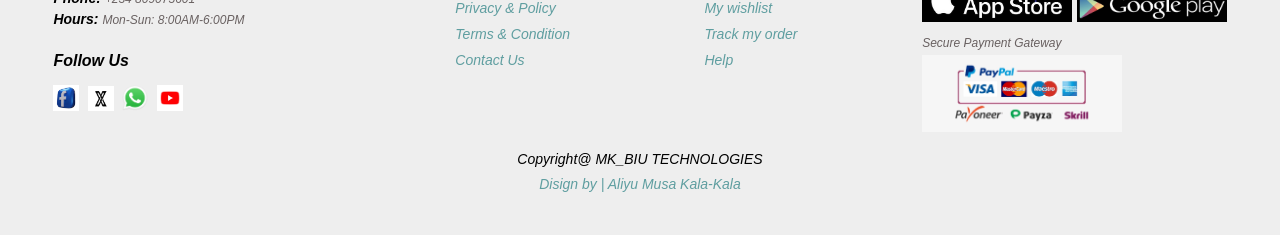
<file: page3.html>
<!DOCTYPE html>
<html lang="en">
<head>
    <meta charset="UTF-8">
    <meta name="viewport" content="width=device-width, initial-scale=1.0">
    <title>E-commerce</title>

  

    <link rel="stylesheet" href="styles.css">
    <link rel="stylesheet" href="services.css">
</head>
<body>

<nav>
  <a href="index.html" class="navbar-brand p-0"><img src="./img/shop/logo1.jfif" alt="Logo"></a>
<!-- <h1 class="text-logo">< MKK<span>.</span>TECH /></h1> -->
<div class="nav-links" id="navbar">
  <span id="hide"><i class="bi bi-x-circle"></span>
    <ul>
      <li><a href="index.html">Home</a></li>
      <li><a href="about.html">About</a></li>
      <li><a href="services.html">Services</a></li>
      <li><a href="contact.html">Contact</a></li>
      <li class="abtbuy"><a href="#" title="click to buy">Shop</a></li>
    </ul>
</div>
<span id="show"><i class="bi bi-list"></span>   
</nav>

<section class="aboutheader">
  <div class="about-text">
    <h1>Choose & Buy</h1>
    <p>Here is Oure Top Shopping Page</p>
  </div>
</section>



<section class="prodetails">
  <div class="single-pro-image">
      <img src="./img/shop/lace6.jfif" width="100%" id="mainImage">

      <div class="small-image-group">
        <div class="small-image-col">
          <img src="./img/shop/lace6.jfif" width="100%" class="smallImage">
        </div>

        <div class="small-image-col">
          <img src="./img/shop/lace11.jfif" width="100%" class="smallImage">
        </div>

        <div class="small-image-col">
          <img src="./img/shop/lace18.jfif" width="100%" class="smallImage">
        </div>

        <div class="small-image-col">
          <img src="./img/shop/lace13.jfif" width="100%" class="smallImage">
        </div>
      </div>
  </div>

  <div class="single-pro-detai">
    <h5>Lagos lace</h5>
    <h4>Ladies Fashion lace</h4>
    <h2>$17.00</h2>
    <select>
      <option>select color</option>
      <option>Sky blue</option>
      <option>Maroon</option>
      <option>Green</option>
      <option>Rose Pink</option>
    </select>
    <input type="number" value="1">
    <button>Add To cart</button>
    <h4>Product Details</h4>
    <span>Mkk Tech Is the Big Company In Biu Local Government That provide a higher quality of different products and services in demand, we also deliver our product to our costomers every where in Nigeria in time. You can contact us directly to discus on many products not listed in the website.</span>
  </div>
</section>

<section class="product1" id="padding">
  <h2>New Arival</h2>
  <p>Best collection mordern brand</p>
  <div class="pro-container">  
    <div class="pro">
        <img src="./img/shop/wsh4.jfif" alt="">
        <div class="des">
            <span>Lagos lace</span>
            <h5>High quality lace</h5>
            <div class="star">
              <img src="star.png">
              <img src="star.png">
              <img src="star.png">
              <img src="star.png">
              <img src="star.png">
            </div>
            <h4>#78</h4>
        </div>
        <a href="#" class="cart"><img src="cart.png"></a>
    </div>

    <div class="pro">
      <img src="./img/shop/bangle4.jfif" alt="">
      <div class="des">
          <span>Lagos lace</span>
          <h5>High quality lace</h5>
          <div class="star">
            <img src="star.png">
            <img src="star.png">
            <img src="star.png">
            <img src="star.png">
            <img src="star.png">
          </div>
          <h4>#78</h4>
      </div>
      <a href="#" class="cart"><img src="cart.png"></a>
  </div>


  <div class="pro">
      <img src="img/shop/r1.jfif" alt="">
      <div class="des">
          <span>Lagos lace</span>
          <h5>High quality lace</h5>
          <div class="star">
            <img src="star.png">
            <img src="star.png">
            <img src="star.png">
            <img src="star.png">
            <img src="star.png">
          </div>
          <h4>#78</h4>
      </div>
      <a href="#" class="cart"><img src="cart.png"></a>
  </div>

  <div class="pro">
      <img src="img/shop/lace13.jfif" alt="">
      <div class="des">
          <span>Lagos lace</span>
          <h5>High quality lace</h5>
          <div class="star">
            <img src="star.png">
            <img src="star.png">
            <img src="star.png">
            <img src="star.png">
            <img src="star.png">
          </div>
          <h4>#78</h4>
      </div>
      <a href="#" class="cart"><img src="cart.png"></a>
  </div>

  <div class="pro">
      <img src="img/shop/neck1.jfif" alt="">
      <div class="des">
          <span>Lagos lace</span>
          <h5>High quality lace</h5>
          <div class="star">
            <img src="star.png">
            <img src="star.png">
            <img src="star.png">
            <img src="star.png">
            <img src="star.png">
          </div>
          <h4>#78</h4>
      </div>
      <a href="#" class="cart"><img src="cart.png"></a>
  </div>

  <div class="pro">
      <img src="img/shop/b8.jfif" alt="">
      <div class="des">
          <span>Lagos lace</span>
          <h5>High quality lace</h5>
          <div class="star">
            <img src="star.png">
            <img src="star.png">
            <img src="star.png">
            <img src="star.png">
            <img src="star.png">
          </div>
          <h4>#78</h4>
      </div>
      <a href="#" class="cart"><img src="cart.png"></a>
  </div>

  <div class="pro">
      <img src="img/shop/bra1.jfif" alt="">
      <div class="des">
          <span>Lagos lace</span>
          <h5>High quality lace</h5>
          <div class="star">
            <img src="star.png">
            <img src="star.png">
            <img src="star.png">
            <img src="star.png">
            <img src="star.png">
          </div>
          <h4>#78</h4>
      </div>
      <a href="#" class="cart"><img src="cart.png"></a>
  </div>

  <div class="pro">
      <img src="img/shop/mr5.jfif" alt="">
      <div class="des">
          <span>Lagos lace</span>
          <h5>High quality lace</h5>
          <div class="star">
            <img src="star.png">
            <img src="star.png">
            <img src="star.png">
            <img src="star.png">
            <img src="star.png">
          </div>
          <h4>#78</h4>
      </div>
      <a href="#" class="cart"><img src="cart.png"></a>
  </div>
  </div>
</section>
   
<section class="newsletter" id="section-margin">
  <div class="text">
    <h4>Our News Letter</h4>
    <p>Get E-mail Updates about our latest shop and <span>special offers.</span></p>
  </div>

  <div class="form">
    <input type="text" placeholder="Your email address">
    <button>Sign Up</button>
  </div>
</section>


<footer id="padding">
    <div class="col">
      <h4>Contact</h4>
      <p><strong>Address: </strong>Jugwal Galdimare ward Biu Borno State</p>
      <p><strong>Email: </strong> aliyumusa77@gmail.com</p>
      <p><strong>Phone: </strong>+234 809075601</p>
      <p><strong>Hours: </strong>Mon-Sun: 8:00AM-6:00PM</p>
      <div class="follow">
        <h4>Follow Us</h4>
        <div class="icon">
          <a href=""><img src="./icons/face.jpeg" alt=""></a>
          <a href=""><img src="./icons/X.png" alt="" height="25px"></a>
          <a href=""><img src="./icons/whatsapp-logo-app-png-4.png" alt=""></a>
          <a href=""><img src="./icons/Youtube.jpeg" alt=""></a>
        </div>
      </div>
    </div>

    <div class="col">
      <h4>About</h4>
      <a href="#">About Us</a>
      <a href="#">Delivery Information</a>
      <a href="#">Privacy & Policy</a>
      <a href="#">Terms & Condition</a>
      <a href="#">Contact Us</a>
    </div>

    <div class="col">
      <h4>My Account</h4>
      <a href="#">Sing in</a>
      <a href="#">View cart</a>
      <a href="#">My wishlist</a>
      <a href="#">Track my order</a>
      <a href="#">Help</a>
    </div>

    <div class="col install">
      <h4>Install App</h4>
      <p>From App store or Google play</p>
      <div class="row">
        <img src="./img/app-store.jpg" alt="">
        <img src="./img/google-pla.jpg" alt="" height="45px">
      </div>
      <p>Secure Payment Gateway</p>
      <img src="./img/paycard1.png" alt="" class="pay-img">
    </div>
    <div class="copyright">
      <p>Copyright@ MK_BIU TECHNOLOGIES <br> <a href="">Disign by | Aliyu Musa Kala-Kala</a></p>
    </div>
</footer>


      <script>
        var mainImage = document.getElementById("mainImage");
        var smallImage = document.getElementsByClassName("smallImage");

        smallImage[0].onclick = function(){
          mainImage.src = smallImage[0].src;
        }

        smallImage[1].onclick = function(){
          mainImage.src = smallImage[1].src;
        }

        smallImage[2].onclick = function(){
          mainImage.src = smallImage[2].src;
        }

        smallImage[3].onclick = function(){
          mainImage.src = smallImage[3].src;
        }

        let navbar = document.getElementById("navbar");
        let hide = document.getElementById("hide");
        let show = document.getElementById("show");


        show.onclick = ()=>{
            navbar.style.right = "0";
        }

        hide.onclick = ()=>{
            navbar.style.right= "-200px";
        }
      </script>
</body>
</html>
</file>
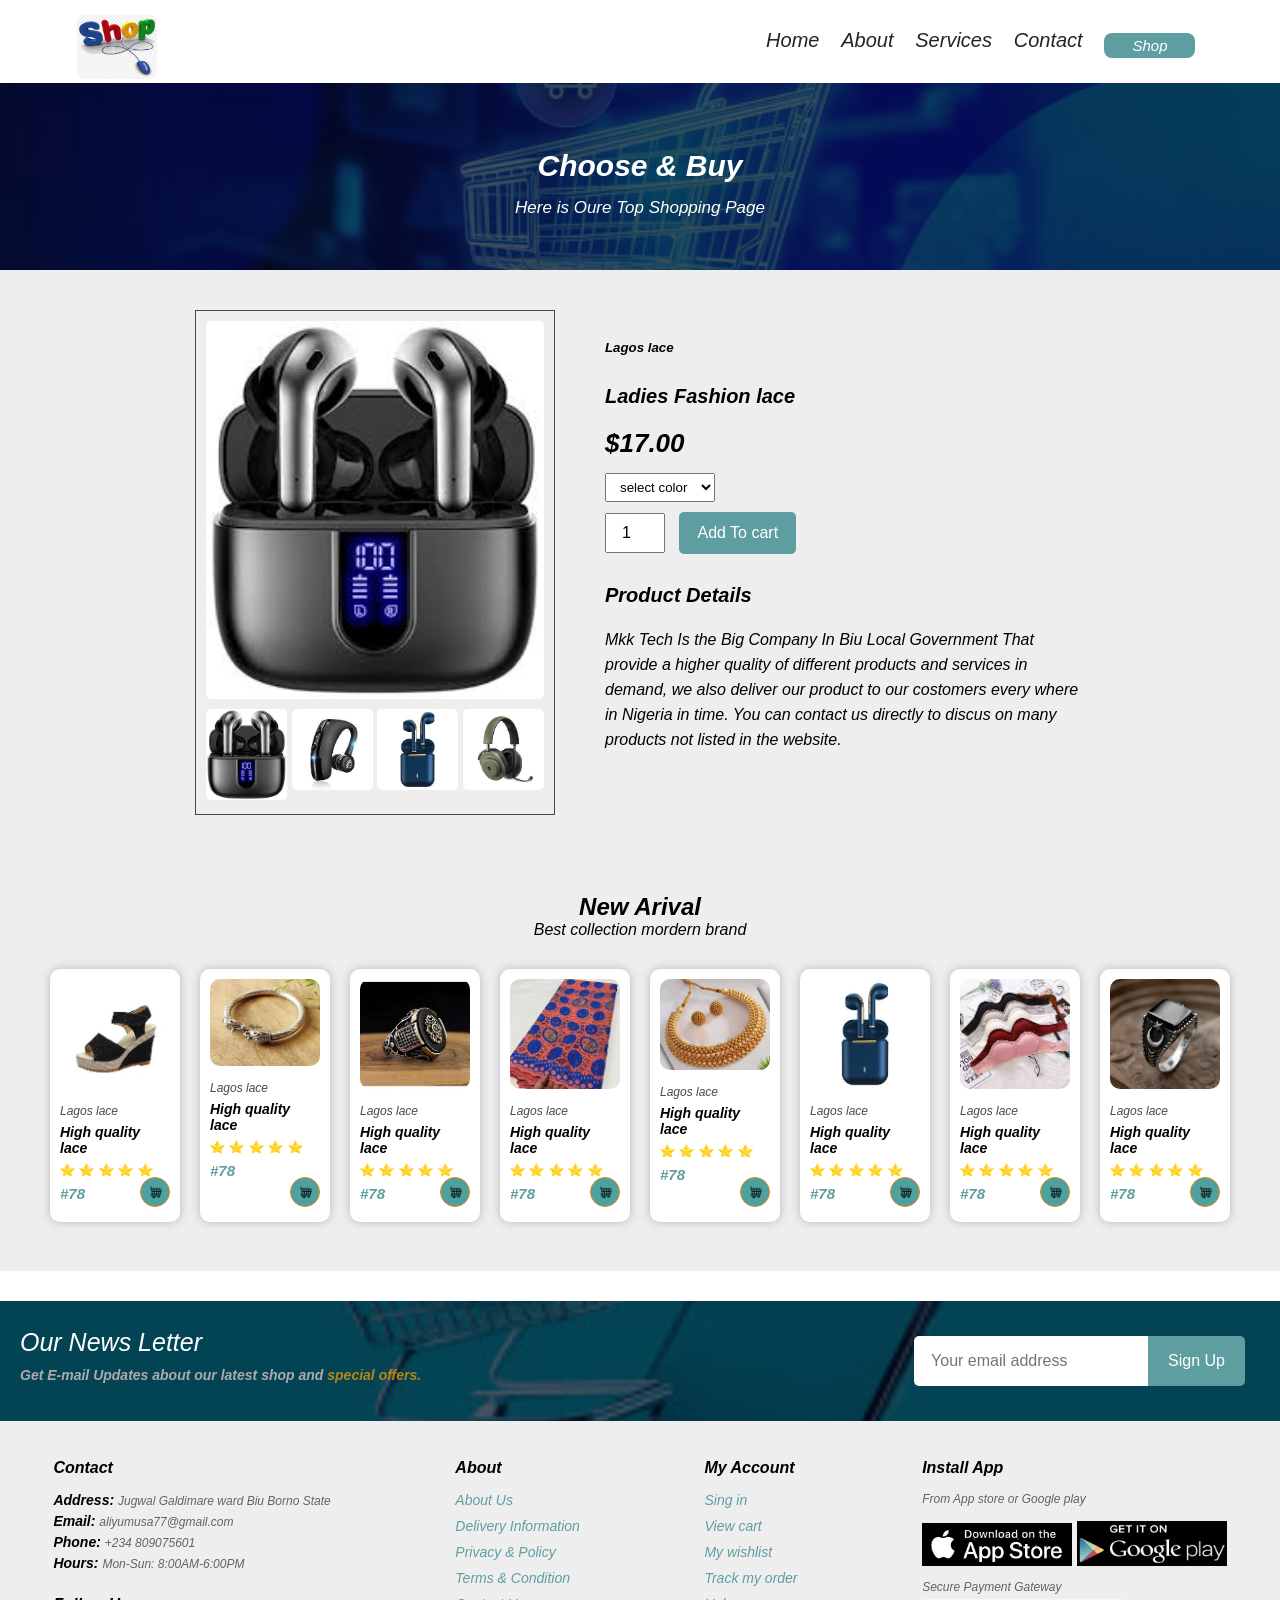
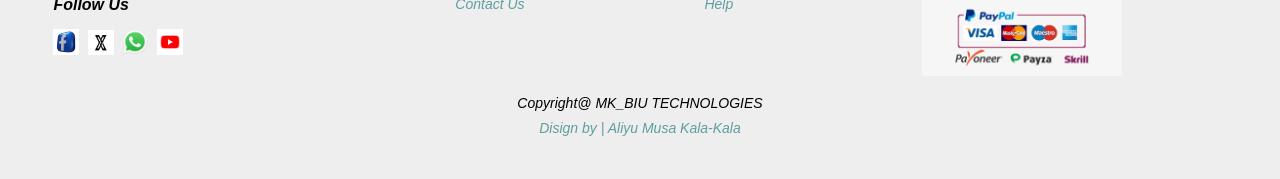
<file: page4.html>
<!DOCTYPE html>
<html lang="en">
<head>
    <meta charset="UTF-8">
    <meta name="viewport" content="width=device-width, initial-scale=1.0">
    <title>E-commerce</title>

    <link rel="stylesheet" href="styles.css">
    <link rel="stylesheet" href="services.css">
</head>
<body>
<section class="aboutheader">
<nav>
  <a href="index.html" class="navbar-brand p-0"><img src="./img/shop/logo1.jfif" alt="Logo"></a>
<!-- <h1 class="text-logo">< MKK<span>.</span>TECH /></h1> -->
<div class="nav-links" id="navbar">
  <span id="hide"><i class="bi bi-x-circle"></span>
    <ul>
      <li><a href="index.html">Home</a></li>
      <li><a href="about.html">About</a></li>
      <li><a href="services.html">Services</a></li>
      <li><a href="contact.html">Contact</a></li>
      <li class="abtbuy"><a href="#" title="click to buy">Shop</a></li>
    </ul>
</div>
<span id="show"><i class="bi bi-list"></span>   
</nav>

<div class="about-text">
  <h1>Choose & Buy</h1>
  <p>Here is Oure Top Shopping Page</p>
</div>
</section>


<section class="prodetails">
  <div class="single-pro-image">
      <img src="./img/shop/b9.jfif" width="100%" id="mainImage">

      <div class="small-image-group">
        <div class="small-image-col">
          <img src="./img/shop/b9.jfif" width="100%" class="smallImage">
        </div>

        <div class="small-image-col">
          <img src="./img/shop/b3.jfif" width="100%" class="smallImage">
        </div>

        <div class="small-image-col">
          <img src="./img/shop/b8.jfif" width="100%" class="smallImage">
        </div>

        <div class="small-image-col">
          <img src="./img/shop/b5.jfif" width="100%" class="smallImage">
        </div>
      </div>
  </div>

  <div class="single-pro-detai">
    <h5>Lagos lace</h5>
    <h4>Ladies Fashion lace</h4>
    <h2>$17.00</h2>
    <select>
      <option>select color</option>
      <option>Sky blue</option>
      <option>Maroon</option>
      <option>Green</option>
      <option>Rose Pink</option>
    </select>
    <input type="number" value="1">
    <button>Add To cart</button>
    <h4>Product Details</h4>
    <span>Mkk Tech Is the Big Company In Biu Local Government That provide a higher quality of different products and services in demand, we also deliver our product to our costomers every where in Nigeria in time. You can contact us directly to discus on many products not listed in the website.</span>
  </div>
</section>

<section class="product1" id="padding">
  <h2>New Arival</h2>
  <p>Best collection mordern brand</p>
  <div class="pro-container">  
    <div class="pro">
        <img src="./img/shop/wsh4.jfif" alt="">
        <div class="des">
            <span>Lagos lace</span>
            <h5>High quality lace</h5>
            <div class="star">
              <img src="star.png">
              <img src="star.png">
              <img src="star.png">
              <img src="star.png">
              <img src="star.png">
            </div>
            <h4>#78</h4>
        </div>
        <a href="#" class="cart"><img src="cart.png"></a>
    </div>

    <div class="pro">
      <img src="./img/shop/bangle4.jfif" alt="">
      <div class="des">
          <span>Lagos lace</span>
          <h5>High quality lace</h5>
          <div class="star">
            <img src="star.png">
            <img src="star.png">
            <img src="star.png">
            <img src="star.png">
            <img src="star.png">
          </div>
          <h4>#78</h4>
      </div>
      <a href="#" class="cart"><img src="cart.png"></a>
  </div>


  <div class="pro">
      <img src="img/shop/r1.jfif" alt="">
      <div class="des">
          <span>Lagos lace</span>
          <h5>High quality lace</h5>
          <div class="star">
            <img src="star.png">
            <img src="star.png">
            <img src="star.png">
            <img src="star.png">
            <img src="star.png">
          </div>
          <h4>#78</h4>
      </div>
      <a href="#" class="cart"><img src="cart.png"></a>
  </div>

  <div class="pro">
      <img src="img/shop/lace13.jfif" alt="">
      <div class="des">
          <span>Lagos lace</span>
          <h5>High quality lace</h5>
          <div class="star">
            <img src="star.png">
            <img src="star.png">
            <img src="star.png">
            <img src="star.png">
            <img src="star.png">
          </div>
          <h4>#78</h4>
      </div>
      <a href="#" class="cart"><img src="cart.png"></a>
  </div>

  <div class="pro">
      <img src="img/shop/neck1.jfif" alt="">
      <div class="des">
          <span>Lagos lace</span>
          <h5>High quality lace</h5>
          <div class="star">
            <img src="star.png">
            <img src="star.png">
            <img src="star.png">
            <img src="star.png">
            <img src="star.png">
          </div>
          <h4>#78</h4>
      </div>
      <a href="#" class="cart"><img src="cart.png"></a>
  </div>

  <div class="pro">
      <img src="img/shop/b8.jfif" alt="">
      <div class="des">
          <span>Lagos lace</span>
          <h5>High quality lace</h5>
          <div class="star">
            <img src="star.png">
            <img src="star.png">
            <img src="star.png">
            <img src="star.png">
            <img src="star.png">
          </div>
          <h4>#78</h4>
      </div>
      <a href="#" class="cart"><img src="cart.png"></a>
  </div>

  <div class="pro">
      <img src="img/shop/bra1.jfif" alt="">
      <div class="des">
          <span>Lagos lace</span>
          <h5>High quality lace</h5>
          <div class="star">
            <img src="star.png">
            <img src="star.png">
            <img src="star.png">
            <img src="star.png">
            <img src="star.png">
          </div>
          <h4>#78</h4>
      </div>
      <a href="#" class="cart"><img src="cart.png"></a>
  </div>

  <div class="pro">
      <img src="img/shop/mr5.jfif" alt="">
      <div class="des">
          <span>Lagos lace</span>
          <h5>High quality lace</h5>
          <div class="star">
            <img src="star.png">
            <img src="star.png">
            <img src="star.png">
            <img src="star.png">
            <img src="star.png">
          </div>
          <h4>#78</h4>
      </div>
      <a href="#" class="cart"><img src="cart.png"></a>
  </div>
  </div>
</section>
   
<section class="newsletter" id="section-margin">
  <div class="text">
    <h4>Our News Letter</h4>
    <p>Get E-mail Updates about our latest shop and <span>special offers.</span></p>
  </div>

  <div class="form">
    <input type="text" placeholder="Your email address">
    <button>Sign Up</button>
  </div>
</section>


<footer id="padding">
    <div class="col">
      <h4>Contact</h4>
      <p><strong>Address: </strong>Jugwal Galdimare ward Biu Borno State</p>
      <p><strong>Email: </strong> aliyumusa77@gmail.com</p>
      <p><strong>Phone: </strong>+234 809075601</p>
      <p><strong>Hours: </strong>Mon-Sun: 8:00AM-6:00PM</p>
      <div class="follow">
        <h4>Follow Us</h4>
        <div class="icon">
          <a href=""><img src="./icons/face.jpeg" alt=""></a>
          <a href=""><img src="./icons/X.png" alt="" height="25px"></a>
          <a href=""><img src="./icons/whatsapp-logo-app-png-4.png" alt=""></a>
          <a href=""><img src="./icons/Youtube.jpeg" alt=""></a>
        </div>
      </div>
    </div>

    <div class="col">
      <h4>About</h4>
      <a href="#">About Us</a>
      <a href="#">Delivery Information</a>
      <a href="#">Privacy & Policy</a>
      <a href="#">Terms & Condition</a>
      <a href="#">Contact Us</a>
    </div>

    <div class="col">
      <h4>My Account</h4>
      <a href="#">Sing in</a>
      <a href="#">View cart</a>
      <a href="#">My wishlist</a>
      <a href="#">Track my order</a>
      <a href="#">Help</a>
    </div>

    <div class="col install">
      <h4>Install App</h4>
      <p>From App store or Google play</p>
      <div class="row">
        <img src="./img/app-store.jpg" alt="">
        <img src="./img/google-pla.jpg" alt="" height="45px">
      </div>
      <p>Secure Payment Gateway</p>
      <img src="./img/paycard1.png" alt="" class="pay-img">
    </div>
    <div class="copyright">
      <p>Copyright@ MK_BIU TECHNOLOGIES <br> <a href="">Disign by | Aliyu Musa Kala-Kala</a></p>
    </div>
</footer>


      <script>
        var mainImage = document.getElementById("mainImage");
        var smallImage = document.getElementsByClassName("smallImage");

        smallImage[0].onclick = function(){
          mainImage.src = smallImage[0].src;
        }

        smallImage[1].onclick = function(){
          mainImage.src = smallImage[1].src;
        }

        smallImage[2].onclick = function(){
          mainImage.src = smallImage[2].src;
        }

        smallImage[3].onclick = function(){
          mainImage.src = smallImage[3].src;
        }

        let navbar = document.getElementById("navbar");
        let hide = document.getElementById("hide");
        let show = document.getElementById("show");


        show.onclick = ()=>{
            navbar.style.right = "0";
        }

        hide.onclick = ()=>{
            navbar.style.right= "-200px";
        }
      </script>
</body>
</html>
</file>
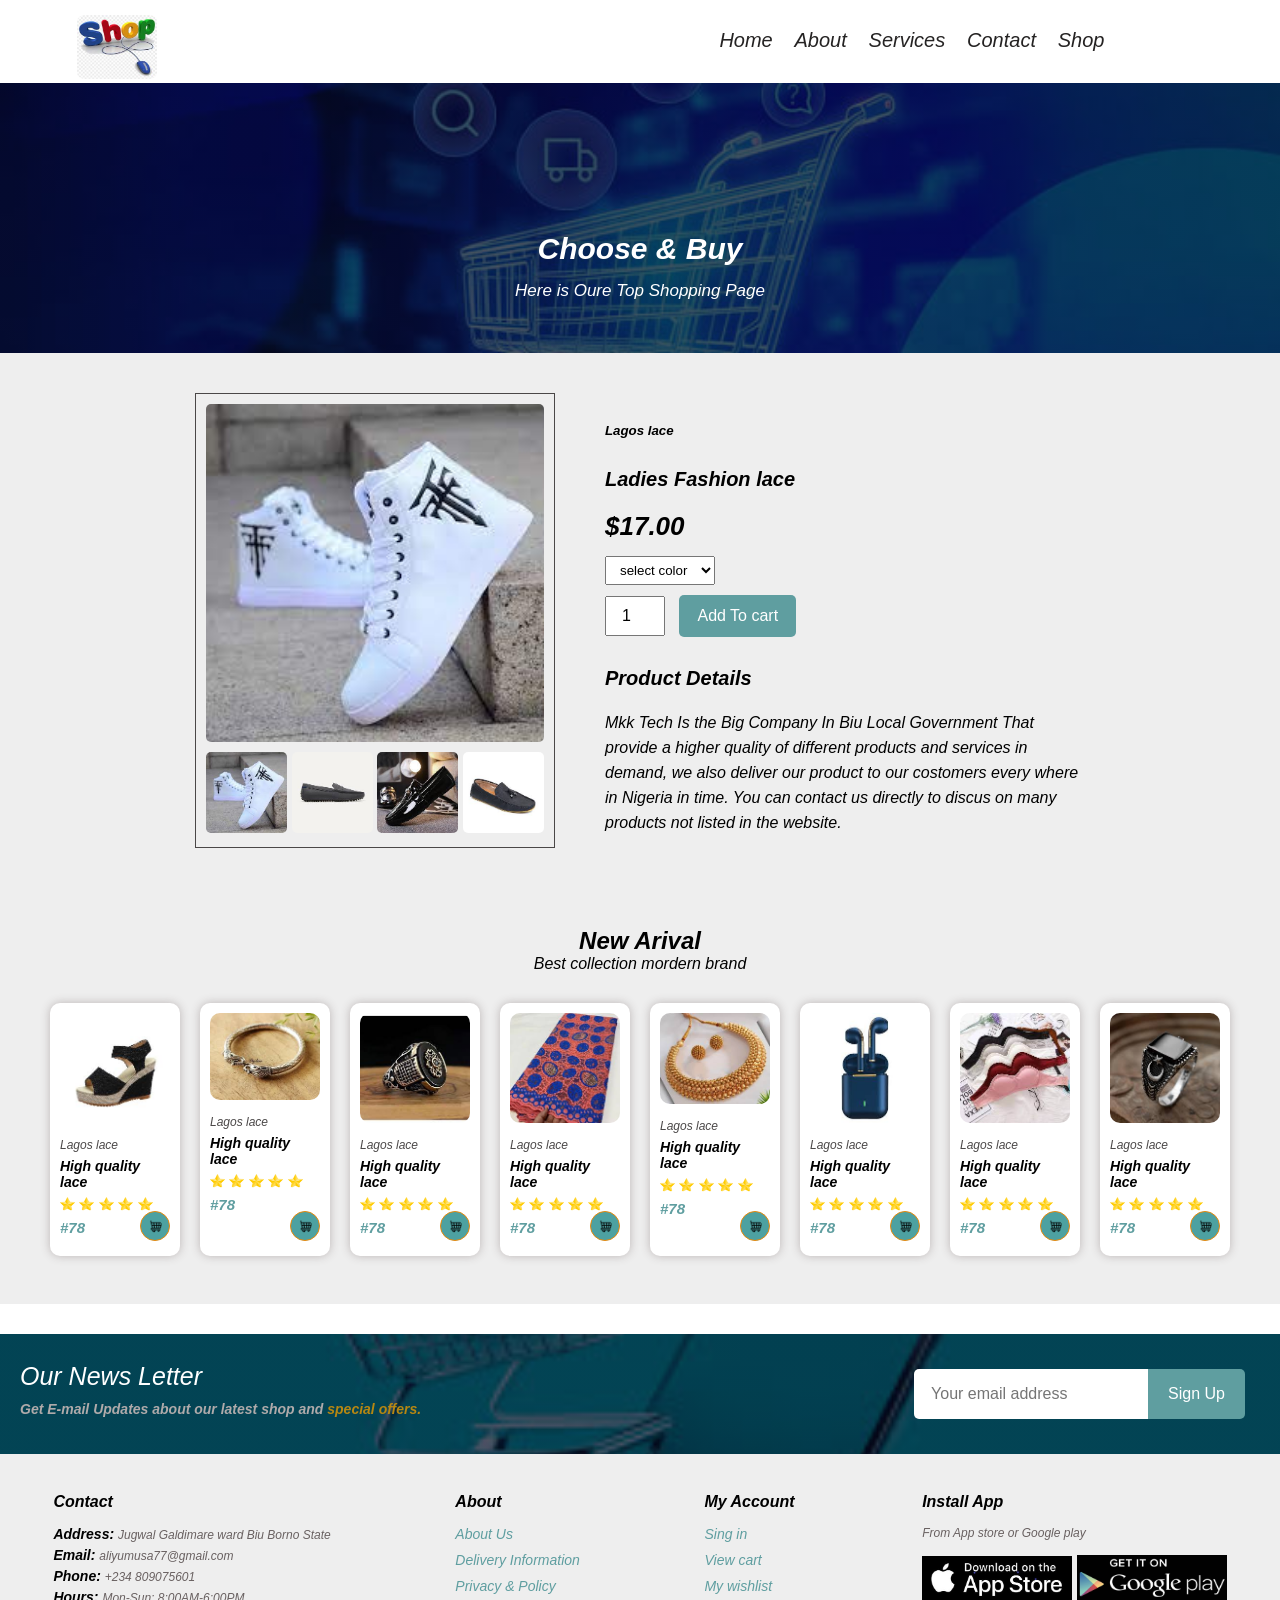
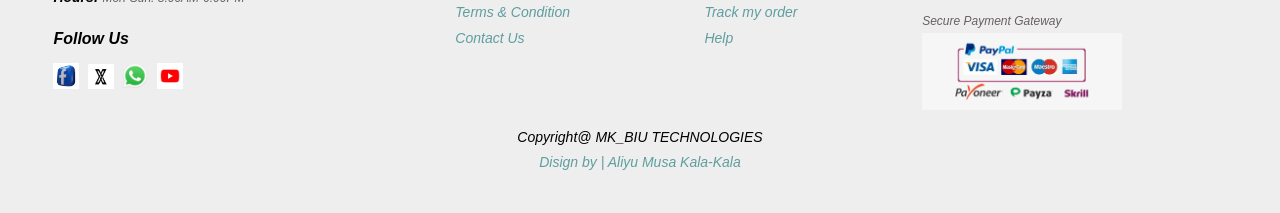
<file: page5.html>
<!DOCTYPE html>
<html lang="en">
<head>
    <meta charset="UTF-8">
    <meta name="viewport" content="width=device-width, initial-scale=1.0">
    <title>E-commerce</title>

    <link rel="stylesheet" href="styles.css">
    <link rel="stylesheet" href="services.css">
</head>
<body>

<nav>
  <a href="index.html" class="navbar-brand p-0"><img src="./img/shop/logo1.jfif" alt="Logo"></a>
<!-- <h1 class="text-logo">< MKK<span>.</span>TECH /></h1> -->
<div class="nav-links" id="navbar">
  <span id="hide"><i class="bi bi-x-circle"></span>
    <ul>
      <li><a href="index.html">Home</a></li>
      <li><a href="about.html">About</a></li>
      <li><a href="services.html">Services</a></li>
      <li><a href="contact.html">Contact</a></li>
      <li class="abtbuy"><a href="#" title="click to buy">Shop</a></li>
    </ul>
</div>
<span id="show"><i class="bi bi-list"></span>   
</nav>

<section class="aboutheader">
  <div class="about-text">
    <h1>Choose & Buy</h1>
    <p>Here is Oure Top Shopping Page</p>
  </div>
</section>


<section class="prodetails">
  <div class="single-pro-image">
      <img src="./img/shop/maleshoe1.jfif" width="100%" id="mainImage">

      <div class="small-image-group">
        <div class="small-image-col">
          <img src="./img/shop/maleshoe1.jfif" width="100%" class="smallImage">
        </div>

        <div class="small-image-col">
          <img src="./img/shop/msh2.jfif" width="100%" class="smallImage">
        </div>

        <div class="small-image-col">
          <img src="./img/shop/msh1.jfif" width="100%" class="smallImage">
        </div>

        <div class="small-image-col">
          <img src="./img/shop/msh3.jfif" width="100%" class="smallImage">
        </div>
      </div>
  </div>

  <div class="single-pro-detai">
    <h5>Lagos lace</h5>
    <h4>Ladies Fashion lace</h4>
    <h2>$17.00</h2>
    <select>
      <option>select color</option>
      <option>Sky blue</option>
      <option>Maroon</option>
      <option>Green</option>
      <option>Rose Pink</option>
    </select>
    <input type="number" value="1">
    <button>Add To cart</button>
    <h4>Product Details</h4>
    <span>Mkk Tech Is the Big Company In Biu Local Government That provide a higher quality of different products and services in demand, we also deliver our product to our costomers every where in Nigeria in time. You can contact us directly to discus on many products not listed in the website.</span>
  </div>
</section>

<section class="product1" id="padding">
  <h2>New Arival</h2>
  <p>Best collection mordern brand</p>
  <div class="pro-container">  
    <div class="pro">
        <img src="./img/shop/wsh4.jfif" alt="">
        <div class="des">
            <span>Lagos lace</span>
            <h5>High quality lace</h5>
            <div class="star">
              <img src="star.png">
              <img src="star.png">
              <img src="star.png">
              <img src="star.png">
              <img src="star.png">
            </div>
            <h4>#78</h4>
        </div>
        <a href="#" class="cart"><img src="cart.png"></a>
    </div>

    <div class="pro">
      <img src="./img/shop/bangle4.jfif" alt="">
      <div class="des">
          <span>Lagos lace</span>
          <h5>High quality lace</h5>
          <div class="star">
            <img src="star.png">
            <img src="star.png">
            <img src="star.png">
            <img src="star.png">
            <img src="star.png">
          </div>
          <h4>#78</h4>
      </div>
      <a href="#" class="cart"><img src="cart.png"></a>
  </div>


  <div class="pro">
      <img src="img/shop/r1.jfif" alt="">
      <div class="des">
          <span>Lagos lace</span>
          <h5>High quality lace</h5>
          <div class="star">
            <img src="star.png">
            <img src="star.png">
            <img src="star.png">
            <img src="star.png">
            <img src="star.png">
          </div>
          <h4>#78</h4>
      </div>
      <a href="#" class="cart"><img src="cart.png"></a>
  </div>

  <div class="pro">
      <img src="img/shop/lace13.jfif" alt="">
      <div class="des">
          <span>Lagos lace</span>
          <h5>High quality lace</h5>
          <div class="star">
            <img src="star.png">
            <img src="star.png">
            <img src="star.png">
            <img src="star.png">
            <img src="star.png">
          </div>
          <h4>#78</h4>
      </div>
      <a href="#" class="cart"><img src="cart.png"></a>
  </div>

  <div class="pro">
      <img src="img/shop/neck1.jfif" alt="">
      <div class="des">
          <span>Lagos lace</span>
          <h5>High quality lace</h5>
          <div class="star">
            <img src="star.png">
            <img src="star.png">
            <img src="star.png">
            <img src="star.png">
            <img src="star.png">
          </div>
          <h4>#78</h4>
      </div>
      <a href="#" class="cart"><img src="cart.png"></a>
  </div>

  <div class="pro">
      <img src="img/shop/b8.jfif" alt="">
      <div class="des">
          <span>Lagos lace</span>
          <h5>High quality lace</h5>
          <div class="star">
            <img src="star.png">
            <img src="star.png">
            <img src="star.png">
            <img src="star.png">
            <img src="star.png">
          </div>
          <h4>#78</h4>
      </div>
      <a href="#" class="cart"><img src="cart.png"></a>
  </div>

  <div class="pro">
      <img src="img/shop/bra1.jfif" alt="">
      <div class="des">
          <span>Lagos lace</span>
          <h5>High quality lace</h5>
          <div class="star">
            <img src="star.png">
            <img src="star.png">
            <img src="star.png">
            <img src="star.png">
            <img src="star.png">
          </div>
          <h4>#78</h4>
      </div>
      <a href="#" class="cart"><img src="cart.png"></a>
  </div>

  <div class="pro">
      <img src="img/shop/mr5.jfif" alt="">
      <div class="des">
          <span>Lagos lace</span>
          <h5>High quality lace</h5>
          <div class="star">
            <img src="star.png">
            <img src="star.png">
            <img src="star.png">
            <img src="star.png">
            <img src="star.png">
          </div>
          <h4>#78</h4>
      </div>
      <a href="#" class="cart"><img src="cart.png"></a>
  </div>
  </div>
</section>
   
<section class="newsletter" id="section-margin">
  <div class="text">
    <h4>Our News Letter</h4>
    <p>Get E-mail Updates about our latest shop and <span>special offers.</span></p>
  </div>

  <div class="form">
    <input type="text" placeholder="Your email address">
    <button>Sign Up</button>
  </div>
</section>


<footer id="padding">
    <div class="col">
      <h4>Contact</h4>
      <p><strong>Address: </strong>Jugwal Galdimare ward Biu Borno State</p>
      <p><strong>Email: </strong> aliyumusa77@gmail.com</p>
      <p><strong>Phone: </strong>+234 809075601</p>
      <p><strong>Hours: </strong>Mon-Sun: 8:00AM-6:00PM</p>
      <div class="follow">
        <h4>Follow Us</h4>
        <div class="icon">
          <a href=""><img src="./icons/face.jpeg" alt=""></a>
          <a href=""><img src="./icons/X.png" alt="" height="25px"></a>
          <a href=""><img src="./icons/whatsapp-logo-app-png-4.png" alt=""></a>
          <a href=""><img src="./icons/Youtube.jpeg" alt=""></a>
        </div>
      </div>
    </div>

    <div class="col">
      <h4>About</h4>
      <a href="#">About Us</a>
      <a href="#">Delivery Information</a>
      <a href="#">Privacy & Policy</a>
      <a href="#">Terms & Condition</a>
      <a href="#">Contact Us</a>
    </div>

    <div class="col">
      <h4>My Account</h4>
      <a href="#">Sing in</a>
      <a href="#">View cart</a>
      <a href="#">My wishlist</a>
      <a href="#">Track my order</a>
      <a href="#">Help</a>
    </div>

    <div class="col install">
      <h4>Install App</h4>
      <p>From App store or Google play</p>
      <div class="row">
        <img src="./img/app-store.jpg" alt="">
        <img src="./img/google-pla.jpg" alt="" height="45px">
      </div>
      <p>Secure Payment Gateway</p>
      <img src="./img/paycard1.png" alt="" class="pay-img">
    </div>
    <div class="copyright">
      <p>Copyright@ MK_BIU TECHNOLOGIES <br> <a href="">Disign by | Aliyu Musa Kala-Kala</a></p>
    </div>
</footer>


      <script>
        var mainImage = document.getElementById("mainImage");
        var smallImage = document.getElementsByClassName("smallImage");

        smallImage[0].onclick = function(){
          mainImage.src = smallImage[0].src;
        }

        smallImage[1].onclick = function(){
          mainImage.src = smallImage[1].src;
        }

        smallImage[2].onclick = function(){
          mainImage.src = smallImage[2].src;
        }

        smallImage[3].onclick = function(){
          mainImage.src = smallImage[3].src;
        }

        let navbar = document.getElementById("navbar");
        let hide = document.getElementById("hide");
        let show = document.getElementById("show");


        show.onclick = ()=>{
            navbar.style.right = "0";
        }

        hide.onclick = ()=>{
            navbar.style.right= "-200px";
        }
      </script>
</body>
</html>
</file>
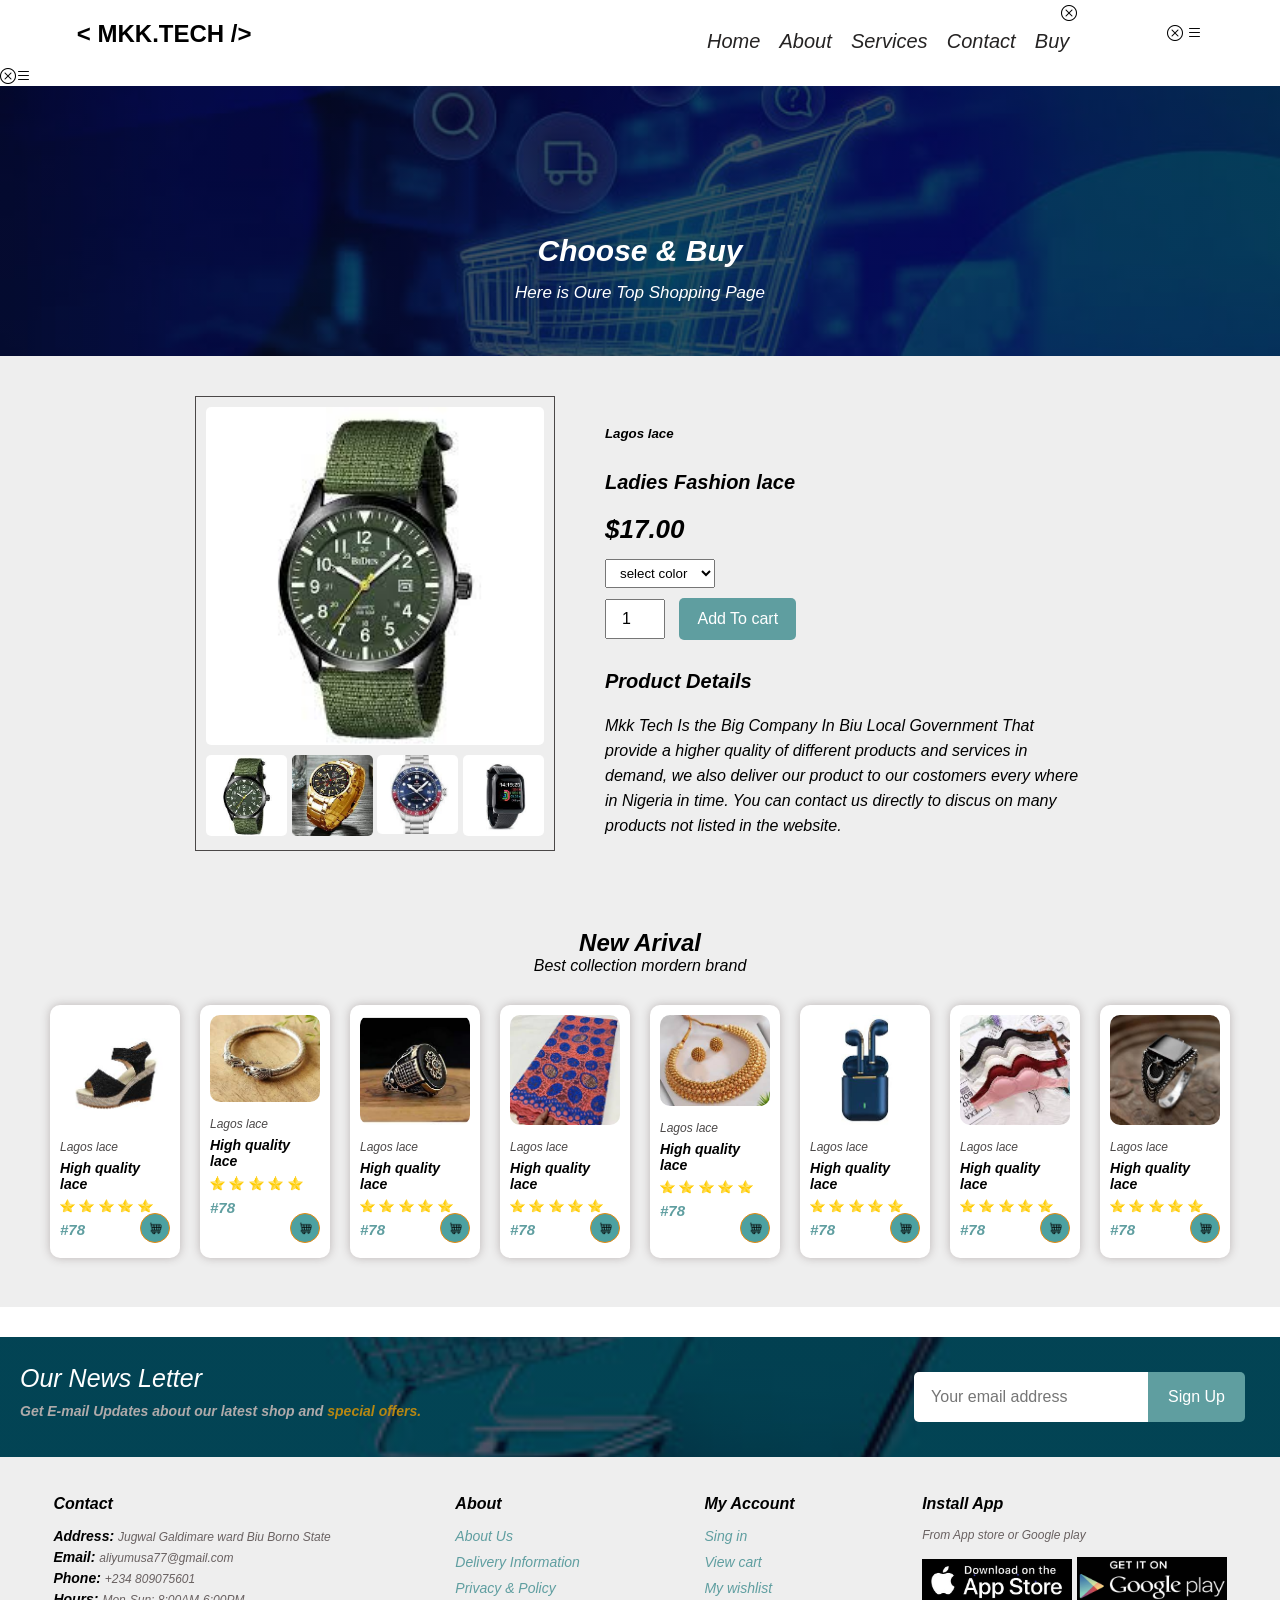
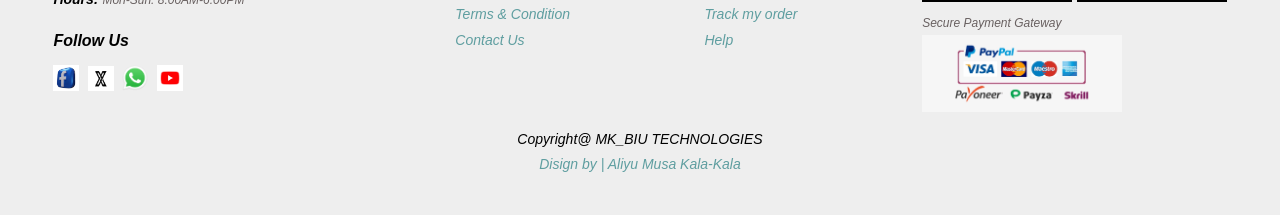
<file: page6.html>
<!DOCTYPE html>
<html lang="en">
<head>
    <meta charset="UTF-8">
    <meta name="viewport" content="width=device-width, initial-scale=1.0">
    <title>E-commerce</title>

      <!-- Google Web Fonts -->
      <link rel="preconnect" href="https://fonts.googleapis.com" />
      <link rel="preconnect" href="https://fonts.gstatic.com" crossorigin />
      <link href="https://fonts.googleapis.com/css2?family=Open+Sans:wght@400;500&family=Quicksand:wght@600;700&display=swap" rel="stylesheet" />
  
      <!-- Icon Font Stylesheet -->
      <link href="https://cdnjs.cloudflare.com/ajax/libs/font-awesome/5.10.0/css/all.min.css" rel="stylesheet" />
      <link href="https://cdn.jsdelivr.net/npm/bootstrap-icons@1.4.1/font/bootstrap-icons.css" rel="stylesheet" />
  
      <!-- Libraries Stylesheet -->
      <link href="hk/lib/animate/animate.min.css" rel="stylesheet" />
      <link href="hk/lib/lightbox/css/lightbox.min.css" rel="stylesheet" />
      <link href="hk/lib/owlcarousel/assets/owl.carousel.min.css" rel="stylesheet" />

    <link rel="stylesheet" href="styles.css">
    <link rel="stylesheet" href="services.css">
</head>
<body>

<nav>
<!-- <a href="index.html" class="navbar-brand p-0"><img src="logo.jpg" alt="Logo"></a> -->
<h1 class="text-logo">< MKK<span>.</span>TECH /></h1>
<div class="nav-links" id="navbar">
  <span id="hide"><i class="bi bi-x-circle"></span>
    <ul>
      <li><a href="index.html">Home</a></li>
      <li><a href="about.html">About</a></li>
      <li><a href="services.html">Services</a></li>
      <li><a href="contact.html">Contact</a></li>
      <li class="abtbuy"><a href="#" title="click to buy">Buy</a></li>
    </ul>
</div>
<span id="show"><i class="bi bi-list"></span>   
</nav>

<section class="aboutheader">
  <div class="about-text">
    <h1>Choose & Buy</h1>
    <p>Here is Oure Top Shopping Page</p>
  </div>
</section>



<section class="prodetails">
  <div class="single-pro-image">
      <img src="./img/shop/mw1.jfif" width="100%" id="mainImage">

      <div class="small-image-group">
        <div class="small-image-col">
          <img src="./img/shop/mw1.jfif" width="100%" class="smallImage">
        </div>

        <div class="small-image-col">
          <img src="./img/shop/mw5.jfif" width="100%" class="smallImage">
        </div>

        <div class="small-image-col">
          <img src="./img/shop/mw2.jfif" width="100%" class="smallImage">
        </div>

        <div class="small-image-col">
          <img src="./img/shop/mw4.jfif" width="100%" class="smallImage">
        </div>
      </div>
  </div>

  <div class="single-pro-detai">
    <h5>Lagos lace</h5>
    <h4>Ladies Fashion lace</h4>
    <h2>$17.00</h2>
    <select>
      <option>select color</option>
      <option>Sky blue</option>
      <option>Maroon</option>
      <option>Green</option>
      <option>Rose Pink</option>
    </select>
    <input type="number" value="1">
    <button>Add To cart</button>
    <h4>Product Details</h4>
    <span>Mkk Tech Is the Big Company In Biu Local Government That provide a higher quality of different products and services in demand, we also deliver our product to our costomers every where in Nigeria in time. You can contact us directly to discus on many products not listed in the website.</span>
  </div>
</section>

<section class="product1" id="padding">
  <h2>New Arival</h2>
  <p>Best collection mordern brand</p>
  <div class="pro-container">  
    <div class="pro">
        <img src="./img/shop/wsh4.jfif" alt="">
        <div class="des">
            <span>Lagos lace</span>
            <h5>High quality lace</h5>
            <div class="star">
              <img src="star.png">
              <img src="star.png">
              <img src="star.png">
              <img src="star.png">
              <img src="star.png">
            </div>
            <h4>#78</h4>
        </div>
        <a href="#" class="cart"><img src="cart.png"></a>
    </div>

    <div class="pro">
      <img src="./img/shop/bangle4.jfif" alt="">
      <div class="des">
          <span>Lagos lace</span>
          <h5>High quality lace</h5>
          <div class="star">
            <img src="star.png">
            <img src="star.png">
            <img src="star.png">
            <img src="star.png">
            <img src="star.png">
          </div>
          <h4>#78</h4>
      </div>
      <a href="#" class="cart"><img src="cart.png"></a>
  </div>


  <div class="pro">
      <img src="img/shop/r1.jfif" alt="">
      <div class="des">
          <span>Lagos lace</span>
          <h5>High quality lace</h5>
          <div class="star">
            <img src="star.png">
            <img src="star.png">
            <img src="star.png">
            <img src="star.png">
            <img src="star.png">
          </div>
          <h4>#78</h4>
      </div>
      <a href="#" class="cart"><img src="cart.png"></a>
  </div>

  <div class="pro">
      <img src="img/shop/lace13.jfif" alt="">
      <div class="des">
          <span>Lagos lace</span>
          <h5>High quality lace</h5>
          <div class="star">
            <img src="star.png">
            <img src="star.png">
            <img src="star.png">
            <img src="star.png">
            <img src="star.png">
          </div>
          <h4>#78</h4>
      </div>
      <a href="#" class="cart"><img src="cart.png"></a>
  </div>

  <div class="pro">
      <img src="img/shop/neck1.jfif" alt="">
      <div class="des">
          <span>Lagos lace</span>
          <h5>High quality lace</h5>
          <div class="star">
            <img src="star.png">
            <img src="star.png">
            <img src="star.png">
            <img src="star.png">
            <img src="star.png">
          </div>
          <h4>#78</h4>
      </div>
      <a href="#" class="cart"><img src="cart.png"></a>
  </div>

  <div class="pro">
      <img src="img/shop/b8.jfif" alt="">
      <div class="des">
          <span>Lagos lace</span>
          <h5>High quality lace</h5>
          <div class="star">
            <img src="star.png">
            <img src="star.png">
            <img src="star.png">
            <img src="star.png">
            <img src="star.png">
          </div>
          <h4>#78</h4>
      </div>
      <a href="#" class="cart"><img src="cart.png"></a>
  </div>

  <div class="pro">
      <img src="img/shop/bra1.jfif" alt="">
      <div class="des">
          <span>Lagos lace</span>
          <h5>High quality lace</h5>
          <div class="star">
            <img src="star.png">
            <img src="star.png">
            <img src="star.png">
            <img src="star.png">
            <img src="star.png">
          </div>
          <h4>#78</h4>
      </div>
      <a href="#" class="cart"><img src="cart.png"></a>
  </div>

  <div class="pro">
      <img src="img/shop/mr5.jfif" alt="">
      <div class="des">
          <span>Lagos lace</span>
          <h5>High quality lace</h5>
          <div class="star">
            <img src="star.png">
            <img src="star.png">
            <img src="star.png">
            <img src="star.png">
            <img src="star.png">
          </div>
          <h4>#78</h4>
      </div>
      <a href="#" class="cart"><img src="cart.png"></a>
  </div>
  </div>
</section>
   
<section class="newsletter" id="section-margin">
  <div class="text">
    <h4>Our News Letter</h4>
    <p>Get E-mail Updates about our latest shop and <span>special offers.</span></p>
  </div>

  <div class="form">
    <input type="text" placeholder="Your email address">
    <button>Sign Up</button>
  </div>
</section>


<footer id="padding">
    <div class="col">
      <h4>Contact</h4>
      <p><strong>Address: </strong>Jugwal Galdimare ward Biu Borno State</p>
      <p><strong>Email: </strong> aliyumusa77@gmail.com</p>
      <p><strong>Phone: </strong>+234 809075601</p>
      <p><strong>Hours: </strong>Mon-Sun: 8:00AM-6:00PM</p>
      <div class="follow">
        <h4>Follow Us</h4>
        <div class="icon">
          <a href=""><img src="./icons/face.jpeg" alt=""></a>
          <a href=""><img src="./icons/X.png" alt="" height="25px"></a>
          <a href=""><img src="./icons/whatsapp-logo-app-png-4.png" alt=""></a>
          <a href=""><img src="./icons/Youtube.jpeg" alt=""></a>
        </div>
      </div>
    </div>

    <div class="col">
      <h4>About</h4>
      <a href="#">About Us</a>
      <a href="#">Delivery Information</a>
      <a href="#">Privacy & Policy</a>
      <a href="#">Terms & Condition</a>
      <a href="#">Contact Us</a>
    </div>

    <div class="col">
      <h4>My Account</h4>
      <a href="#">Sing in</a>
      <a href="#">View cart</a>
      <a href="#">My wishlist</a>
      <a href="#">Track my order</a>
      <a href="#">Help</a>
    </div>

    <div class="col install">
      <h4>Install App</h4>
      <p>From App store or Google play</p>
      <div class="row">
        <img src="./img/app-store.jpg" alt="">
        <img src="./img/google-pla.jpg" alt="" height="45px">
      </div>
      <p>Secure Payment Gateway</p>
      <img src="./img/paycard1.png" alt="" class="pay-img">
    </div>
    <div class="copyright">
      <p>Copyright@ MK_BIU TECHNOLOGIES <br> <a href="">Disign by | Aliyu Musa Kala-Kala</a></p>
    </div>
</footer>


      <script>
        var mainImage = document.getElementById("mainImage");
        var smallImage = document.getElementsByClassName("smallImage");

        smallImage[0].onclick = function(){
          mainImage.src = smallImage[0].src;
        }

        smallImage[1].onclick = function(){
          mainImage.src = smallImage[1].src;
        }

        smallImage[2].onclick = function(){
          mainImage.src = smallImage[2].src;
        }

        smallImage[3].onclick = function(){
          mainImage.src = smallImage[3].src;
        }

        let navbar = document.getElementById("navbar");
        let hide = document.getElementById("hide");
        let show = document.getElementById("show");


        show.onclick = ()=>{
            navbar.style.right = "0";
        }

        hide.onclick = ()=>{
            navbar.style.right= "-200px";
        }
      </script>
</body>
</html>
</file>
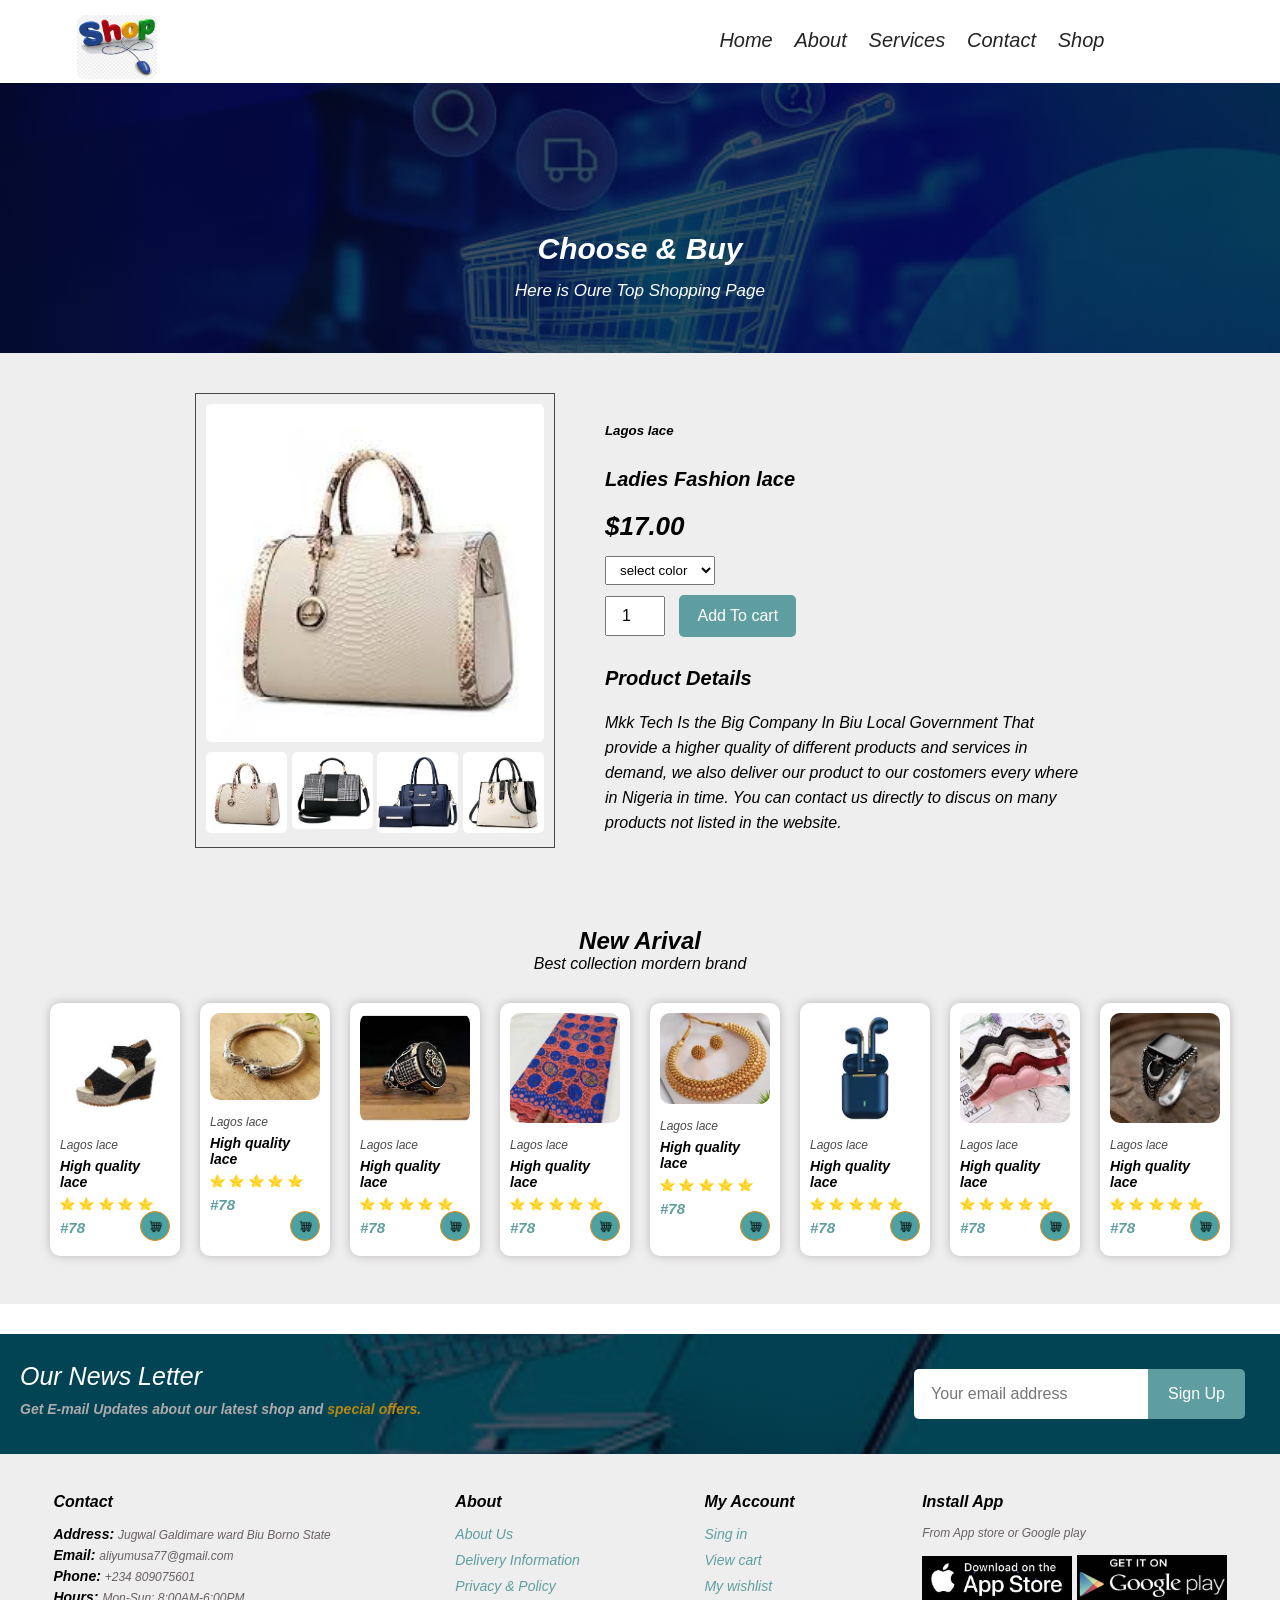
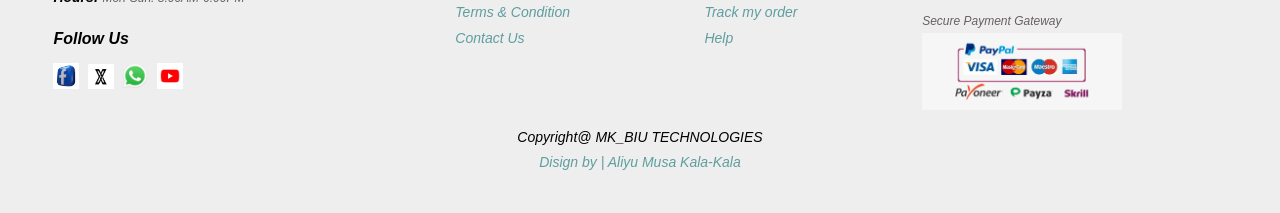
<file: page7.html>
<!DOCTYPE html>
<html lang="en">
<head>
    <meta charset="UTF-8">
    <meta name="viewport" content="width=device-width, initial-scale=1.0">
    <title>E-commerce</title>

    <link rel="stylesheet" href="styles.css">
    <link rel="stylesheet" href="services.css">
</head>
<body>
<nav>
  <a href="index.html" class="navbar-brand p-0"><img src="./img/shop/logo1.jfif" alt="Logo"></a>
<!-- <h1 class="text-logo">< MKK<span>.</span>TECH /></h1> -->
<div class="nav-links" id="navbar">
  <span id="hide"><i class="bi bi-x-circle"></span>
    <ul>
      <li><a href="index.html">Home</a></li>
      <li><a href="about.html">About</a></li>
      <li><a href="services.html">Services</a></li>
      <li><a href="contact.html">Contact</a></li>
      <li class="abtbuy"><a href="#" title="click to buy">Shop</a></li>
    </ul>
</div>
<span id="show"><i class="bi bi-list"></span>   
</nav>

<section class="aboutheader">
  <div class="about-text">
    <h1>Choose & Buy</h1>
    <p>Here is Oure Top Shopping Page</p>
  </div>
</section>



<section class="prodetails">
  <div class="single-pro-image">
      <img src="./img/shop/bag8.jfif" width="100%" id="mainImage">

      <div class="small-image-group">
        <div class="small-image-col">
          <img src="./img/shop/bag8.jfif" width="100%" class="smallImage">
        </div>

        <div class="small-image-col">
          <img src="./img/shop/bag14.jfif" width="100%" class="smallImage">
        </div>

        <div class="small-image-col">
          <img src="./img/shop/bag3.jfif" width="100%" class="smallImage">
        </div>

        <div class="small-image-col">
          <img src="./img/shop/bag1.jfif" width="100%" class="smallImage">
        </div>
      </div>
  </div>

  <div class="single-pro-detai">
    <h5>Lagos lace</h5>
    <h4>Ladies Fashion lace</h4>
    <h2>$17.00</h2>
    <select>
      <option>select color</option>
      <option>Sky blue</option>
      <option>Maroon</option>
      <option>Green</option>
      <option>Rose Pink</option>
    </select>
    <input type="number" value="1">
    <button>Add To cart</button>
    <h4>Product Details</h4>
    <span>Mkk Tech Is the Big Company In Biu Local Government That provide a higher quality of different products and services in demand, we also deliver our product to our costomers every where in Nigeria in time. You can contact us directly to discus on many products not listed in the website.</span>
  </div>
</section>

<section class="product1" id="padding">
  <h2>New Arival</h2>
  <p>Best collection mordern brand</p>
  <div class="pro-container">  
    <div class="pro">
        <img src="./img/shop/wsh4.jfif" alt="">
        <div class="des">
            <span>Lagos lace</span>
            <h5>High quality lace</h5>
            <div class="star">
              <img src="star.png">
              <img src="star.png">
              <img src="star.png">
              <img src="star.png">
              <img src="star.png">
            </div>
            <h4>#78</h4>
        </div>
        <a href="#" class="cart"><img src="cart.png"></a>
    </div>

    <div class="pro">
      <img src="./img/shop/bangle4.jfif" alt="">
      <div class="des">
          <span>Lagos lace</span>
          <h5>High quality lace</h5>
          <div class="star">
            <img src="star.png">
            <img src="star.png">
            <img src="star.png">
            <img src="star.png">
            <img src="star.png">
          </div>
          <h4>#78</h4>
      </div>
      <a href="#" class="cart"><img src="cart.png"></a>
  </div>


  <div class="pro">
      <img src="img/shop/r1.jfif" alt="">
      <div class="des">
          <span>Lagos lace</span>
          <h5>High quality lace</h5>
          <div class="star">
            <img src="star.png">
            <img src="star.png">
            <img src="star.png">
            <img src="star.png">
            <img src="star.png">
          </div>
          <h4>#78</h4>
      </div>
      <a href="#" class="cart"><img src="cart.png"></a>
  </div>

  <div class="pro">
      <img src="img/shop/lace13.jfif" alt="">
      <div class="des">
          <span>Lagos lace</span>
          <h5>High quality lace</h5>
          <div class="star">
            <img src="star.png">
            <img src="star.png">
            <img src="star.png">
            <img src="star.png">
            <img src="star.png">
          </div>
          <h4>#78</h4>
      </div>
      <a href="#" class="cart"><img src="cart.png"></a>
  </div>

  <div class="pro">
      <img src="img/shop/neck1.jfif" alt="">
      <div class="des">
          <span>Lagos lace</span>
          <h5>High quality lace</h5>
          <div class="star">
            <img src="star.png">
            <img src="star.png">
            <img src="star.png">
            <img src="star.png">
            <img src="star.png">
          </div>
          <h4>#78</h4>
      </div>
      <a href="#" class="cart"><img src="cart.png"></a>
  </div>

  <div class="pro">
      <img src="img/shop/b8.jfif" alt="">
      <div class="des">
          <span>Lagos lace</span>
          <h5>High quality lace</h5>
          <div class="star">
            <img src="star.png">
            <img src="star.png">
            <img src="star.png">
            <img src="star.png">
            <img src="star.png">
          </div>
          <h4>#78</h4>
      </div>
      <a href="#" class="cart"><img src="cart.png"></a>
  </div>

  <div class="pro">
      <img src="img/shop/bra1.jfif" alt="">
      <div class="des">
          <span>Lagos lace</span>
          <h5>High quality lace</h5>
          <div class="star">
            <img src="star.png">
            <img src="star.png">
            <img src="star.png">
            <img src="star.png">
            <img src="star.png">
          </div>
          <h4>#78</h4>
      </div>
      <a href="#" class="cart"><img src="cart.png"></a>
  </div>

  <div class="pro">
      <img src="img/shop/mr5.jfif" alt="">
      <div class="des">
          <span>Lagos lace</span>
          <h5>High quality lace</h5>
          <div class="star">
            <img src="star.png">
            <img src="star.png">
            <img src="star.png">
            <img src="star.png">
            <img src="star.png">
          </div>
          <h4>#78</h4>
      </div>
      <a href="#" class="cart"><img src="cart.png"></a>
  </div>
  </div>
</section>
   
<section class="newsletter" id="section-margin">
  <div class="text">
    <h4>Our News Letter</h4>
    <p>Get E-mail Updates about our latest shop and <span>special offers.</span></p>
  </div>

  <div class="form">
    <input type="text" placeholder="Your email address">
    <button>Sign Up</button>
  </div>
</section>


<footer id="padding">
    <div class="col">
      <h4>Contact</h4>
      <p><strong>Address: </strong>Jugwal Galdimare ward Biu Borno State</p>
      <p><strong>Email: </strong> aliyumusa77@gmail.com</p>
      <p><strong>Phone: </strong>+234 809075601</p>
      <p><strong>Hours: </strong>Mon-Sun: 8:00AM-6:00PM</p>
      <div class="follow">
        <h4>Follow Us</h4>
        <div class="icon">
          <a href=""><img src="./icons/face.jpeg" alt=""></a>
          <a href=""><img src="./icons/X.png" alt="" height="25px"></a>
          <a href=""><img src="./icons/whatsapp-logo-app-png-4.png" alt=""></a>
          <a href=""><img src="./icons/Youtube.jpeg" alt=""></a>
        </div>
      </div>
    </div>

    <div class="col">
      <h4>About</h4>
      <a href="#">About Us</a>
      <a href="#">Delivery Information</a>
      <a href="#">Privacy & Policy</a>
      <a href="#">Terms & Condition</a>
      <a href="#">Contact Us</a>
    </div>

    <div class="col">
      <h4>My Account</h4>
      <a href="#">Sing in</a>
      <a href="#">View cart</a>
      <a href="#">My wishlist</a>
      <a href="#">Track my order</a>
      <a href="#">Help</a>
    </div>

    <div class="col install">
      <h4>Install App</h4>
      <p>From App store or Google play</p>
      <div class="row">
        <img src="./img/app-store.jpg" alt="">
        <img src="./img/google-pla.jpg" alt="" height="45px">
      </div>
      <p>Secure Payment Gateway</p>
      <img src="./img/paycard1.png" alt="" class="pay-img">
    </div>
    <div class="copyright">
      <p>Copyright@ MK_BIU TECHNOLOGIES <br> <a href="">Disign by | Aliyu Musa Kala-Kala</a></p>
    </div>
</footer>


      <script>
        var mainImage = document.getElementById("mainImage");
        var smallImage = document.getElementsByClassName("smallImage");

        smallImage[0].onclick = function(){
          mainImage.src = smallImage[0].src;
        }

        smallImage[1].onclick = function(){
          mainImage.src = smallImage[1].src;
        }

        smallImage[2].onclick = function(){
          mainImage.src = smallImage[2].src;
        }

        smallImage[3].onclick = function(){
          mainImage.src = smallImage[3].src;
        }

        let navbar = document.getElementById("navbar");
        let hide = document.getElementById("hide");
        let show = document.getElementById("show");


        show.onclick = ()=>{
            navbar.style.right = "0";
        }

        hide.onclick = ()=>{
            navbar.style.right= "-200px";
        }
      </script>
</body>
</html>
</file>
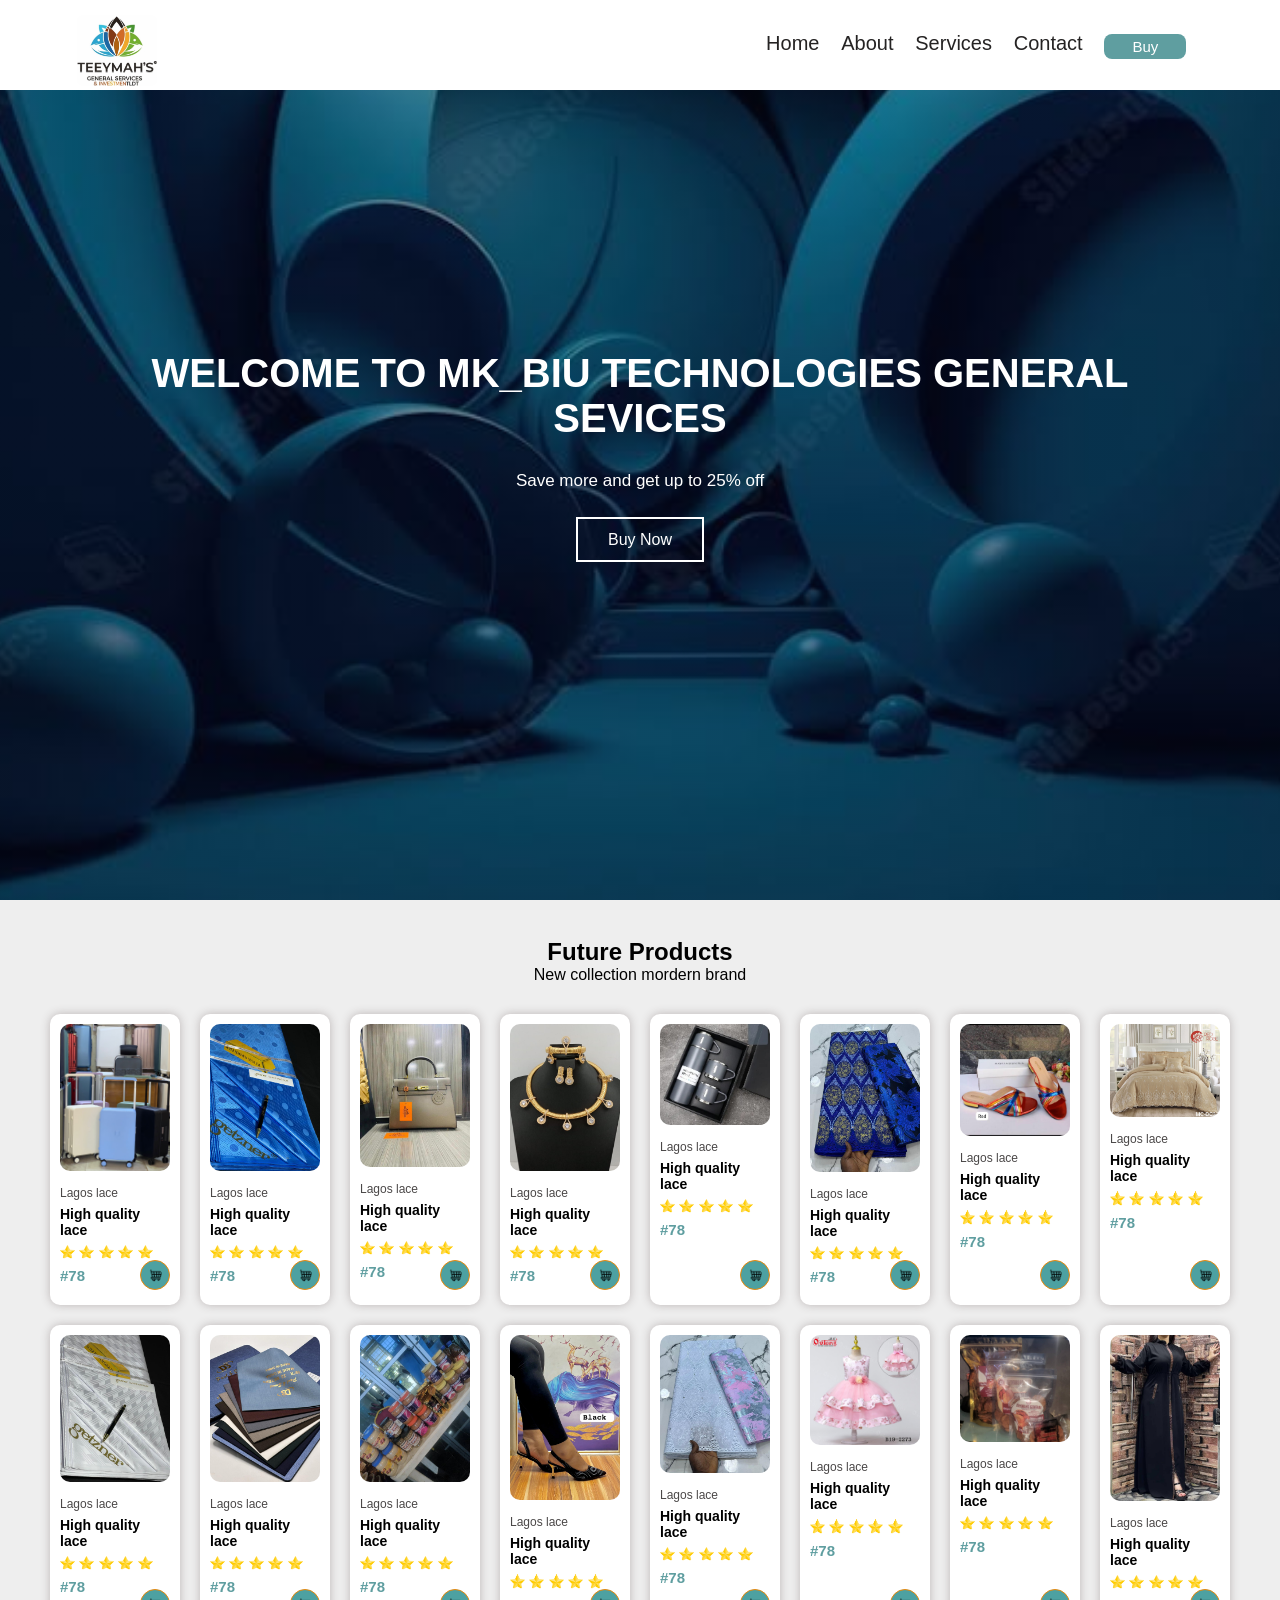
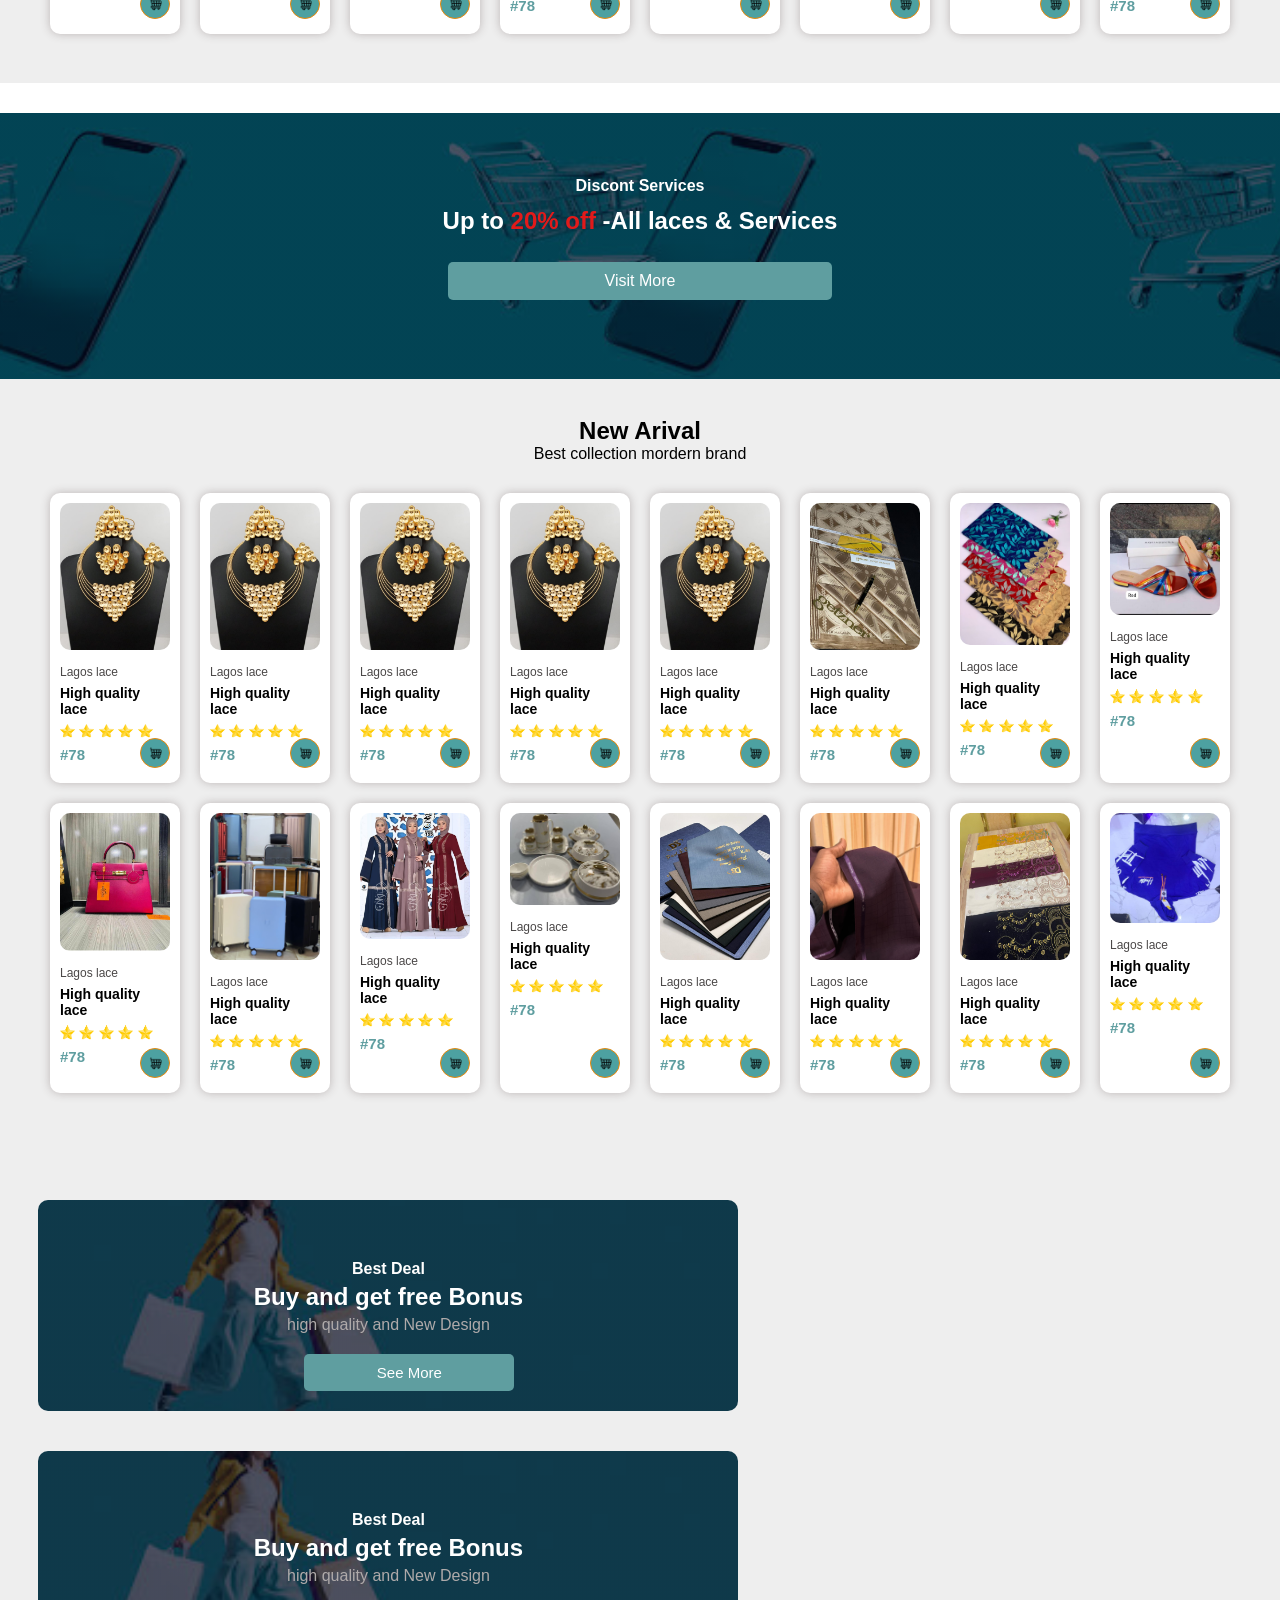
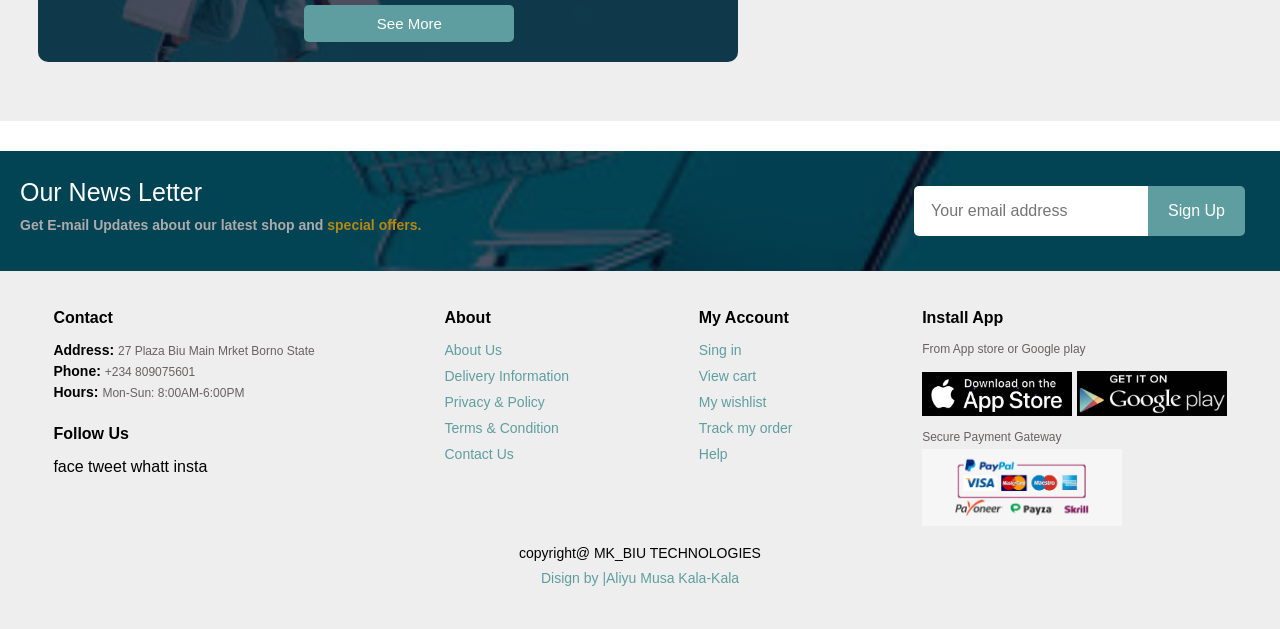
<file: practice.html>
<!DOCTYPE html>
        <html lang="en">
        <head>
            <meta charset="UTF-8">
            <meta name="viewport" content="width=device-width, initial-scale=1.0">
            <title>Document</title>

            <link rel="stylesheet" href="styles.css">
        </head>
        <body>
    <section class="header">
      <nav>
        <a href="index.html" class="navbar-brand p-0"><img src="logo.jpg" alt="Logo"></a>
        <div class="nav-links" id="navbar">
          <span id="hide"><img src="close.png" alt=""></span>
            <ul>
              <li><a href="">Home</a></li>
              <li><a href="about.html">About</a></li>
              <li><a href="">Services</a></li>
              <li><a href="">Contact</a></li>
              <li class="buy"><a href="">Buy</a></li>
            </ul>
        </div>
        <span id="show"><img src="nav1.jpeg" alt=""></span>   
      </nav>
      
      <div class="text-box">
          <h1>WELCOME TO MK_BIU TECHNOLOGIES GENERAL SEVICES</h1>
          <p>Save more and get up to 25% off</p>
          <a href="#" class="hero-btn">Buy Now</a>
      </div>
    </section>

            <section class="product1" id="padding">
                <h2>Future Products</h2>
                <p>New collection mordern brand</p>
                <div class="pro-container">  
                  <div class="pro">
                      <img src="img/box2.jpg" alt="">
                      <div class="des">
                          <span>Lagos lace</span>
                          <h5>High quality lace</h5>
                          <div class="star">
                            <img src="star.png">
                            <img src="star.png">
                            <img src="star.png">
                            <img src="star.png">
                            <img src="star.png">
                          </div>
                          <h4>#78</h4>
                      </div>
                      <a href="#" class="cart"><img src="cart.png"></a>
                  </div>

                  <div class="pro">
                    <img src="img/shadd3.jpg" alt="">
                    <div class="des">
                        <span>Lagos lace</span>
                        <h5>High quality lace</h5>
                        <div class="star">
                          <img src="star.png">
                          <img src="star.png">
                          <img src="star.png">
                          <img src="star.png">
                          <img src="star.png">
                        </div>
                        <h4>#78</h4>
                    </div>
                    <a href="#" class="cart"><img src="cart.png"></a>
                </div>

                <div class="pro">
                    <img src="img/bag2.jpg" alt="">
                    <div class="des">
                        <span>Lagos lace</span>
                        <h5>High quality lace</h5>
                        <div class="star">
                          <img src="star.png">
                          <img src="star.png">
                          <img src="star.png">
                          <img src="star.png">
                          <img src="star.png">
                        </div>
                        <h4>#78</h4>
                    </div>
                    <a href="#" class="cart"><img src="cart.png"></a>
                </div>

                <div class="pro">
                    <img src="img/necklece1.jpg" alt="">
                    <div class="des">
                        <span>Lagos lace</span>
                        <h5>High quality lace</h5>
                        <div class="star">
                          <img src="star.png">
                          <img src="star.png">
                          <img src="star.png">
                          <img src="star.png">
                          <img src="star.png">
                        </div>
                        <h4>#78</h4>
                    </div>
                    <a href="#" class="cart"><img src="cart.png"></a>
                </div>

                <div class="pro">
                    <img src="img/costimatics3.jpg" alt="">
                    <div class="des">
                        <span>Lagos lace</span>
                        <h5>High quality lace</h5>
                        <div class="star">
                          <img src="star.png">
                          <img src="star.png">
                          <img src="star.png">
                          <img src="star.png">
                          <img src="star.png">
                        </div>
                        <h4>#78</h4>
                    </div>
                    <a href="#" class="cart"><img src="cart.png"></a>
                </div>

                <div class="pro">
                    <img src="img/wrapper14.jpg" alt="">
                    <div class="des">
                        <span>Lagos lace</span>
                        <h5>High quality lace</h5>
                        <div class="star">
                          <img src="star.png">
                          <img src="star.png">
                          <img src="star.png">
                          <img src="star.png">
                          <img src="star.png">
                        </div>
                        <h4>#78</h4>
                    </div>
                    <a href="#" class="cart"><img src="cart.png"></a>
                </div>

                <div class="pro">
                    <img src="img/shoe1.jpg" alt="">
                    <div class="des">
                        <span>Lagos lace</span>
                        <h5>High quality lace</h5>
                        <div class="star">
                          <img src="star.png">
                          <img src="star.png">
                          <img src="star.png">
                          <img src="star.png">
                          <img src="star.png">
                        </div>
                        <h4>#78</h4>
                    </div>
                    <a href="#" class="cart"><img src="cart.png"></a>
                </div>

                <div class="pro">
                    <img src="img/wrapper24.jpg" alt="">
                    <div class="des">
                        <span>Lagos lace</span>
                        <h5>High quality lace</h5>
                        <div class="star">
                          <img src="star.png">
                          <img src="star.png">
                          <img src="star.png">
                          <img src="star.png">
                          <img src="star.png">
                        </div>
                        <h4>#78</h4>
                    </div>
                    <a href="#" class="cart"><img src="cart.png"></a>
                </div>

                <div class="pro">
                    <img src="img/shadd4.jpg" alt="">
                    <div class="des">
                        <span>Lagos lace</span>
                        <h5>High quality lace</h5>
                        <div class="star">
                          <img src="star.png">
                          <img src="star.png">
                          <img src="star.png">
                          <img src="star.png">
                          <img src="star.png">
                        </div>
                        <h4>#78</h4>
                    </div>
                    <a href="#" class="cart"><img src="cart.png"></a>
                </div>

                <div class="pro">
                    <img src="img/shadda2.jpg" alt="">
                    <div class="des">
                        <span>Lagos lace</span>
                        <h5>High quality lace</h5>
                        <div class="star">
                          <img src="star.png">
                          <img src="star.png">
                          <img src="star.png">
                          <img src="star.png">
                          <img src="star.png">
                        </div>
                        <h4>#78</h4>
                    </div>
                    <a href="#" class="cart"><img src="cart.png"></a>
                </div>

                <div class="pro">
                    <img src="img/abt.jpg" alt="">
                    <div class="des">
                        <span>Lagos lace</span>
                        <h5>High quality lace</h5>
                        <div class="star">
                          <img src="star.png">
                          <img src="star.png">
                          <img src="star.png">
                          <img src="star.png">
                          <img src="star.png">
                        </div>
                        <h4>#78</h4>
                    </div>
                    <a href="#" class="cart"><img src="cart.png"></a>
                </div>

                <div class="pro">
                  <img src="img/shoe3.jpg" alt="">
                  <div class="des">
                      <span>Lagos lace</span>
                      <h5>High quality lace</h5>
                      <div class="star">
                        <img src="star.png">
                        <img src="star.png">
                        <img src="star.png">
                        <img src="star.png">
                        <img src="star.png">
                      </div>
                      <h4>#78</h4>
                  </div>
                  <a href="#" class="cart"><img src="cart.png"></a>
              </div>

              <div class="pro">
                <img src="img/wrapper9.jpg" alt="">
                <div class="des">
                    <span>Lagos lace</span>
                    <h5>High quality lace</h5>
                    <div class="star">
                      <img src="star.png">
                      <img src="star.png">
                      <img src="star.png">
                      <img src="star.png">
                      <img src="star.png">
                    </div>
                    <h4>#78</h4>
                </div>
                <a href="#" class="cart"><img src="cart.png"></a>
            </div>

            <div class="pro">
              <img src="img/baby.jpg" alt="">
              <div class="des">
                  <span>Lagos lace</span>
                  <h5>High quality lace</h5>
                  <div class="star">
                    <img src="star.png">
                    <img src="star.png">
                    <img src="star.png">
                    <img src="star.png">
                    <img src="star.png">
                  </div>
                  <h4>#78</h4>
              </div>
              <a href="#" class="cart"><img src="cart.png"></a>
          </div>

          <div class="pro">
            <img src="img/quli.jpg" alt="">
            <div class="des">
                <span>Lagos lace</span>
                <h5>High quality lace</h5>
                <div class="star">
                  <img src="star.png">
                  <img src="star.png">
                  <img src="star.png">
                  <img src="star.png">
                  <img src="star.png">
                </div>
                <h4>#78</h4>
            </div>
            <a href="#" class="cart"><img src="cart.png"></a>
        </div>

                <div class="pro">
                    <img src="img/wrapper27.jpg" alt="">
                    <div class="des">
                        <span>Lagos lace</span>
                        <h5>High quality lace</h5>
                        <div class="star">
                          <img src="star.png">
                          <img src="star.png">
                          <img src="star.png">
                          <img src="star.png">
                          <img src="star.png">
                        </div>
                        <h4>#78</h4>
                    </div>
                    <a href="#" class="cart"><img src="cart.png"></a>
                </div>
                </div>
            </section>

        <section class="banner" id="section-margin">
          <h4>Discont Services</h4>
          <h2>Up to <span>20% off</span> -All laces & Services</h2>
          <a href="#" class="btns">Visit More</a>
        </section>

        <section class="product1" id="padding">
          <h2>New Arival</h2>
          <p>Best collection mordern brand</p>
          <div class="pro-container">  
            <div class="pro">
                <img src="necklace2.jpg" alt="">
                <div class="des">
                    <span>Lagos lace</span>
                    <h5>High quality lace</h5>
                    <div class="star">
                      <img src="star.png">
                      <img src="star.png">
                      <img src="star.png">
                      <img src="star.png">
                      <img src="star.png">
                    </div>
                    <h4>#78</h4>
                </div>
                <a href="#" class="cart"><img src="cart.png"></a>
            </div>

            <div class="pro">
              <img src="necklace2.jpg" alt="">
              <div class="des">
                  <span>Lagos lace</span>
                  <h5>High quality lace</h5>
                  <div class="star">
                    <img src="star.png">
                    <img src="star.png">
                    <img src="star.png">
                    <img src="star.png">
                    <img src="star.png">
                  </div>
                  <h4>#78</h4>
              </div>
              <a href="#" class="cart"><img src="cart.png"></a>
          </div>

          <div class="pro">
            <img src="necklace2.jpg" alt="">
            <div class="des">
                <span>Lagos lace</span>
                <h5>High quality lace</h5>
                <div class="star">
                  <img src="star.png">
                  <img src="star.png">
                  <img src="star.png">
                  <img src="star.png">
                  <img src="star.png">
                </div>
                <h4>#78</h4>
            </div>
            <a href="#" class="cart"><img src="cart.png"></a>
        </div>

        <div class="pro">
          <img src="necklace2.jpg" alt="">
          <div class="des">
              <span>Lagos lace</span>
              <h5>High quality lace</h5>
              <div class="star">
                <img src="star.png">
                <img src="star.png">
                <img src="star.png">
                <img src="star.png">
                <img src="star.png">
              </div>
              <h4>#78</h4>
          </div>
          <a href="#" class="cart"><img src="cart.png"></a>
      </div>

      <div class="pro">
        <img src="necklace2.jpg" alt="">
        <div class="des">
            <span>Lagos lace</span>
            <h5>High quality lace</h5>
            <div class="star">
              <img src="star.png">
              <img src="star.png">
              <img src="star.png">
              <img src="star.png">
              <img src="star.png">
            </div>
            <h4>#78</h4>
        </div>
        <a href="#" class="cart"><img src="cart.png"></a>
    </div>

          
            <div class="pro">
              <img src="img/shadda1.jpg" alt="">
              <div class="des">
                  <span>Lagos lace</span>
                  <h5>High quality lace</h5>
                  <div class="star">
                    <img src="star.png">
                    <img src="star.png">
                    <img src="star.png">
                    <img src="star.png">
                    <img src="star.png">
                  </div>
                  <h4>#78</h4>
              </div>
              <a href="#" class="cart"><img src="cart.png"></a>
          </div>

          <div class="pro">
            <img src="img/wrapper1.jpg" alt="">
            <div class="des">
                <span>Lagos lace</span>
                <h5>High quality lace</h5>
                <div class="star">
                  <img src="star.png">
                  <img src="star.png">
                  <img src="star.png">
                  <img src="star.png">
                  <img src="star.png">
                </div>
                <h4>#78</h4>
            </div>
            <a href="#" class="cart"><img src="cart.png"></a>
        </div>

          
          <div class="pro">
            <img src="img/shoe1.jpg" alt="">
            <div class="des">
                <span>Lagos lace</span>
                <h5>High quality lace</h5>
                <div class="star">
                  <img src="star.png">
                  <img src="star.png">
                  <img src="star.png">
                  <img src="star.png">
                  <img src="star.png">
                </div>
                <h4>#78</h4>
            </div>
            <a href="#" class="cart"><img src="cart.png"></a>
        </div>

        
        <div class="pro">
          <img src="img/bag1.jpg" alt="">
          <div class="des">
              <span>Lagos lace</span>
              <h5>High quality lace</h5>
              <div class="star">
                <img src="star.png">
                <img src="star.png">
                <img src="star.png">
                <img src="star.png">
                <img src="star.png">
              </div>
              <h4>#78</h4>
          </div>
          <a href="#" class="cart"><img src="cart.png"></a>
        </div>

          <div class="pro">
              <img src="img/box2.jpg" alt="">
              <div class="des">
                  <span>Lagos lace</span>
                  <h5>High quality lace</h5>
                  <div class="star">
                    <img src="star.png">
                    <img src="star.png">
                    <img src="star.png">
                    <img src="star.png">
                    <img src="star.png">
                  </div>
                  <h4>#78</h4>
              </div>
              <a href="#" class="cart"><img src="cart.png"></a>
          </div>

          <div class="pro">
              <img src="img/wrapper19.jpg" alt="">
              <div class="des">
                  <span>Lagos lace</span>
                  <h5>High quality lace</h5>
                  <div class="star">
                    <img src="star.png">
                    <img src="star.png">
                    <img src="star.png">
                    <img src="star.png">
                    <img src="star.png">
                  </div>
                  <h4>#78</h4>
              </div>
              <a href="#" class="cart"><img src="cart.png"></a>
          </div>

          <div class="pro">
              <img src="img/plet1.jpg" alt="">
              <div class="des">
                  <span>Lagos lace</span>
                  <h5>High quality lace</h5>
                  <div class="star">
                    <img src="star.png">
                    <img src="star.png">
                    <img src="star.png">
                    <img src="star.png">
                    <img src="star.png">
                  </div>
                  <h4>#78</h4>
              </div>
              <a href="#" class="cart"><img src="cart.png"></a>
          </div>

          <div class="pro">
              <img src="img/shadda2.jpg" alt="">
              <div class="des">
                  <span>Lagos lace</span>
                  <h5>High quality lace</h5>
                  <div class="star">
                    <img src="star.png">
                    <img src="star.png">
                    <img src="star.png">
                    <img src="star.png">
                    <img src="star.png">
                  </div>
                  <h4>#78</h4>
              </div>
              <a href="#" class="cart"><img src="cart.png"></a>
          </div>

          <div class="pro">
              <img src="img/wrapper3.jpg" alt="">
              <div class="des">
                  <span>Lagos lace</span>
                  <h5>High quality lace</h5>
                  <div class="star">
                    <img src="star.png">
                    <img src="star.png">
                    <img src="star.png">
                    <img src="star.png">
                    <img src="star.png">
                  </div>
                  <h4>#78</h4>
              </div>
              <a href="#" class="cart"><img src="cart.png"></a>
          </div>

          <div class="pro">
              <img src="img/wrapper8.jpg" alt="">
              <div class="des">
                  <span>Lagos lace</span>
                  <h5>High quality lace</h5>
                  <div class="star">
                    <img src="star.png">
                    <img src="star.png">
                    <img src="star.png">
                    <img src="star.png">
                    <img src="star.png">
                  </div>
                  <h4>#78</h4>
              </div>
              <a href="#" class="cart"><img src="cart.png"></a>
          </div>

          <div class="pro">
              <img src="img/t-shirt.jpg" alt="">
              <div class="des">
                  <span>Lagos lace</span>
                  <h5>High quality lace</h5>
                  <div class="star">
                    <img src="star.png">
                    <img src="star.png">
                    <img src="star.png">
                    <img src="star.png">
                    <img src="star.png">
                  </div>
                  <h4>#78</h4>
              </div>
              <a href="#" class="cart"><img src="cart.png"></a>
          </div>
          </div>
        </section>

        <section class="small-banner" id="padding">
            <div class="banner-box">
              <h4>Best Deal</h4>
              <h2>Buy and get free Bonus</h2>
              <span>high quality and New Design</span>
              <a href="#" class="btn">See More</a>
            </div>

            <div class="banner-box">
              <h4>Best Deal</h4>
              <h2>Buy and get free Bonus</h2>
              <span>high quality and New Design</span>
              <a href="#" class="btn">See More</a>
            </div>
        </section>

        <section class="newsletter" id="section-margin">
          <div class="text">
            <h4>Our News Letter</h4>
            <p>Get E-mail Updates about our latest shop and <span>special offers.</span></p>
          </div>

          <div class="form">
            <input type="text" placeholder="Your email address">
            <button>Sign Up</button>
          </div>
        </section>

       
        <footer id="padding">
            <div class="col">
              <h4>Contact</h4>
              <p><strong>Address: </strong> <span>27 Plaza Biu Main Mrket Borno State</span></p>
              <p><strong>Phone: </strong> <span>+234 809075601</span>
              <p><strong>Hours: </strong> <span>Mon-Sun: 8:00AM-6:00PM</span></p>
              <div class="follow">
                <h4>Follow Us</h4>
                <div class="icon">
                  <span>face</span>
                  <span>tweet</span>
                  <span>whatt</span>
                  <span>insta</i>
                </div>
              </div>
            </div>

            <div class="col">
              <h4>About</h4>
              <a href="#">About Us</a>
              <a href="#">Delivery Information</a>
              <a href="#">Privacy & Policy</a>
              <a href="#">Terms & Condition</a>
              <a href="#">Contact Us</a>
            </div>

            <div class="col">
              <h4>My Account</h4>
              <a href="#">Sing in</a>
              <a href="#">View cart</a>
              <a href="#">My wishlist</a>
              <a href="#">Track my order</a>
              <a href="#">Help</a>
            </div>

            <div class="col install">
              <h4>Install App</h4>
              <p>From App store or Google play</p>
              <div class="row">
                <img src="./img/app-store.jpg" alt="">
                <img src="./img/google-pla.jpg" alt="" height="45px">
              </div>
              <p>Secure Payment Gateway</p>
              <img src="./img/paycard1.png" alt="" class="pay-img">
            </div>
            <div class="copyright">
              <p>copyright@ MK_BIU TECHNOLOGIES <br> <a href="">Disign by |Aliyu Musa Kala-Kala</a></p>
            </div>
        </footer>
      
    

              <script>
                let navbar = document.getElementById("navbar");
                let hide = document.getElementById("hide");
                let show = document.getElementById("show");


                show.onclick = ()=>{
                    navbar.style.right = "0";
                }

                hide.onclick = ()=>{
                    navbar.style.right= "-200px";
                }
                    </script>
        </body>
        </html>
</file>
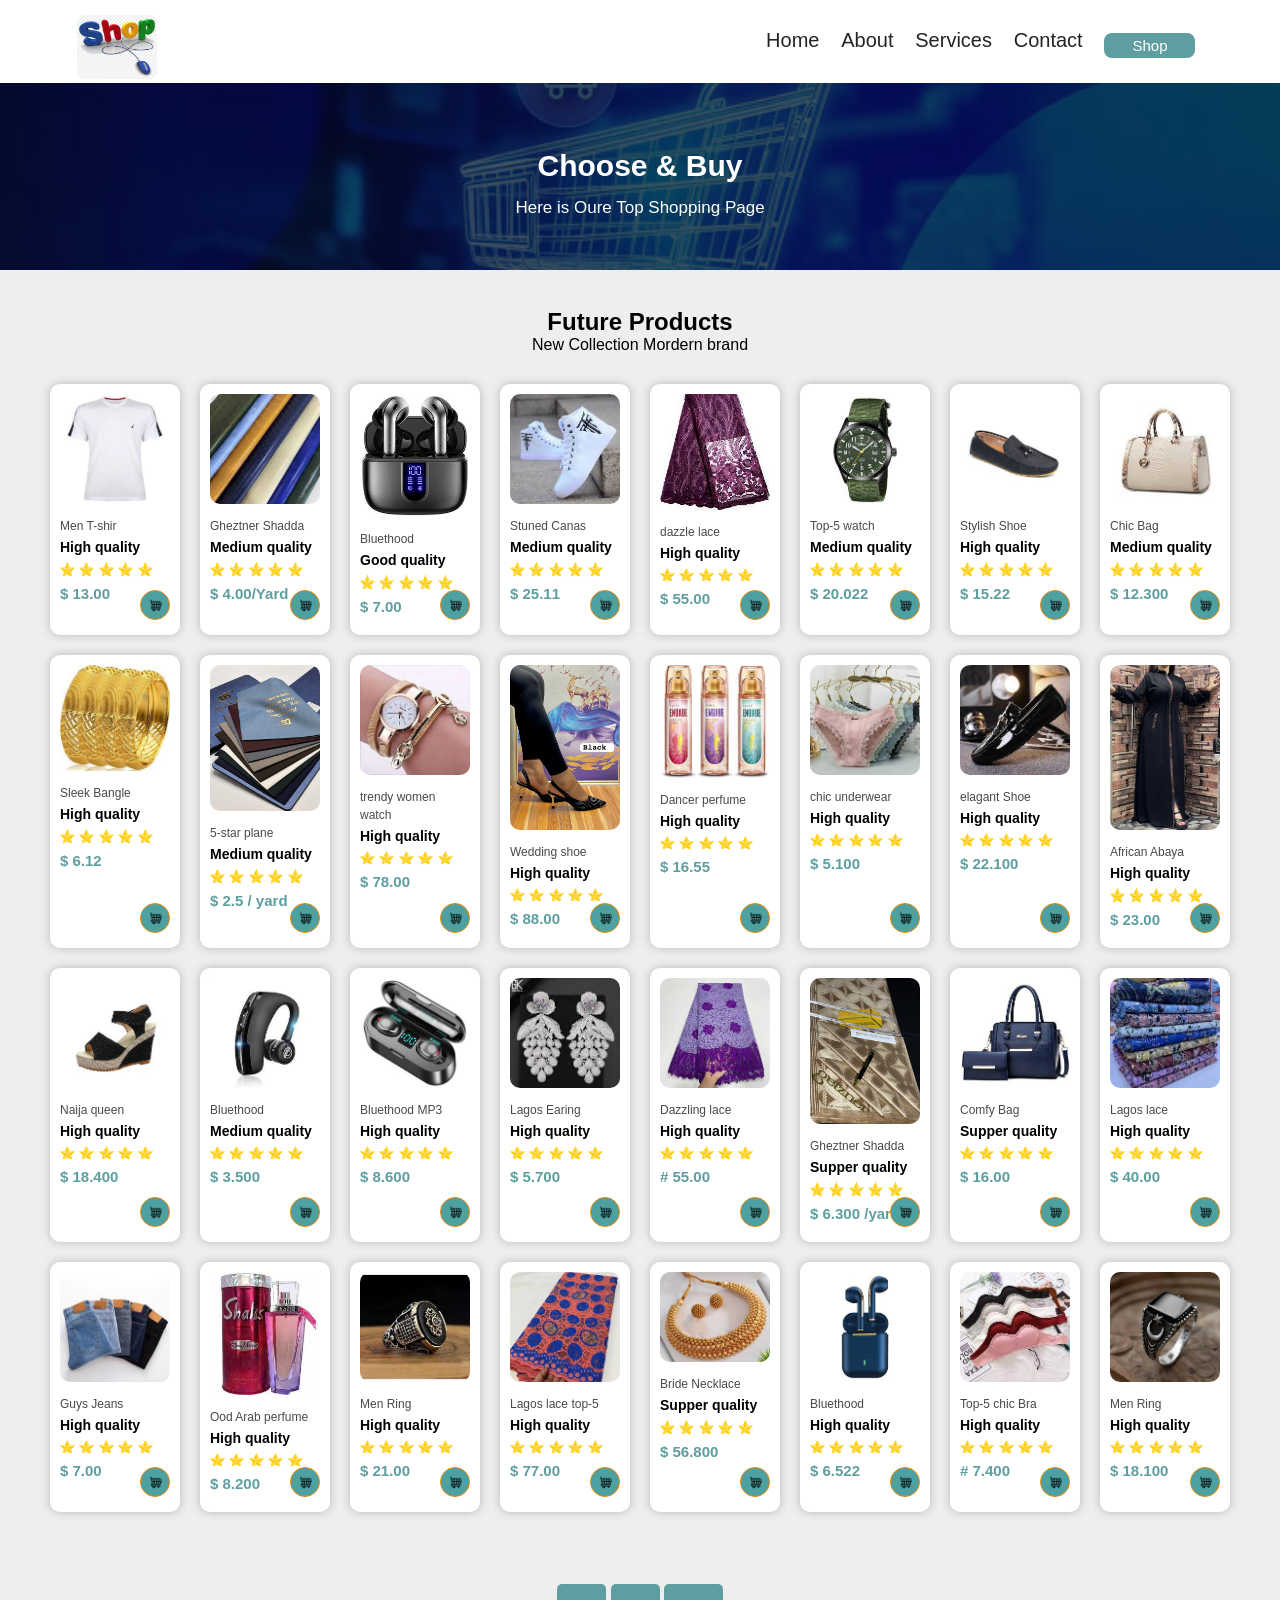
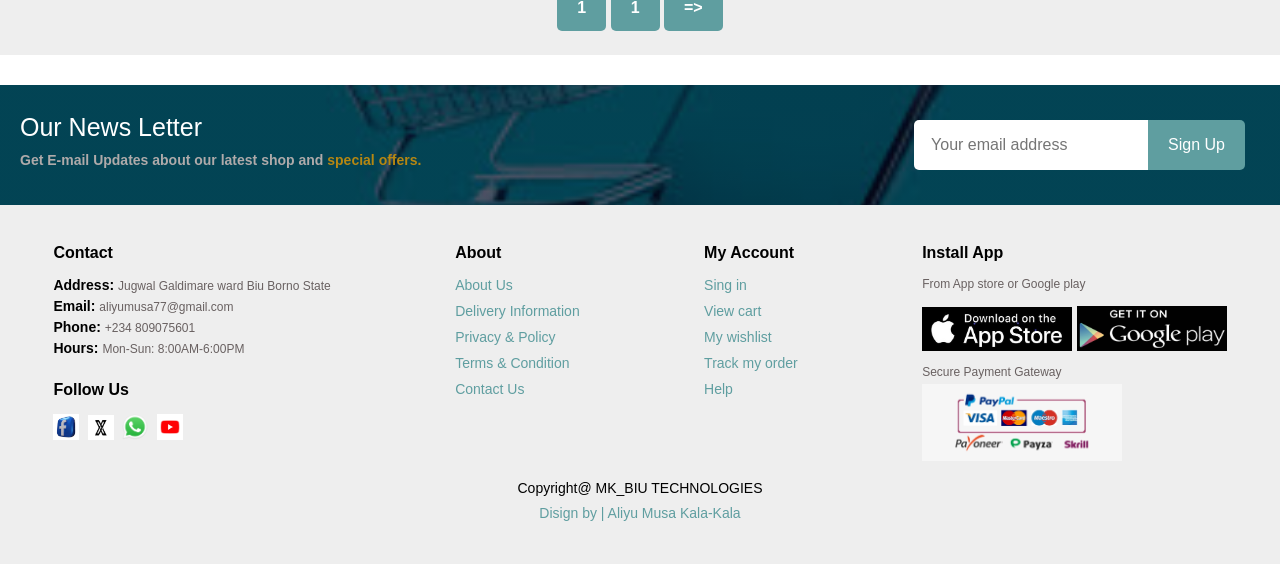
<file: services.html>
<!DOCTYPE html>
<html lang="en">
<head>
    <meta charset="UTF-8">
    <meta name="viewport" content="width=device-width, initial-scale=1.0">
    <title>E-commerce</title>

    <link rel="stylesheet" href="styles.css">
    <link rel="stylesheet" href="services.css">
</head>
<body>
  <section class="aboutheader">
<nav>
  <a href="index.html" class="navbar-brand p-0"><img src="./img/shop/logo1.jfif" alt="Logo"></a>
<!-- <h1 class="text-logo">< MKK<span>.</span>TECH /></h1> -->

<div class="nav-links" id="navbar">
  <span id="hide"><img src="close.png" alt=""></span>
    <ul>
      <li><a href="index.html">Home</a></li>
      <li><a href="about.html">About</a></li>
      <li><a href="services.html">Services</a></li>
      <li><a href="contact.html">Contact</a></li>
      <li id="service-btn"><a href="#" title="click to buy">Shop</a></li>
    </ul>
</div>
<span id="show"><img src="nav1.jpeg" alt=""></span>   
</nav>
  <div class="about-text">
    <h1>Choose & Buy</h1>
    <p>Here is Oure Top Shopping Page</p>
  </div>
</section>


<section class="product1" id="padding">
  <h2>Future Products</h2>
  <p>New Collection Mordern brand</p>
  <div class="pro-container">  
    <div class="pro" onclick="window.location.href='singlepage1.html'">
        <img src="img/shop/t3.jfif" alt="">
        <div class="des">
            <span>Men T-shir</span>
            <h5>High quality</h5>
            <div class="star">
              <img src="star.png">
              <img src="star.png">
              <img src="star.png">
              <img src="star.png">
              <img src="star.png">
            </div>
            <h4>$ 13.00</h4>
        </div>
        <a href="#" class="cart"><img src="cart.png"></a>
    </div>

    <div class="pro" onclick="window.location.href='page2.html'">
      <img src="img/shop/shd1.jfif" alt="">
      <div class="des">
          <span>Gheztner Shadda</span>
          <h5>Medium quality</h5>
          <div class="star">
            <img src="star.png">
            <img src="star.png">
            <img src="star.png">
            <img src="star.png">
            <img src="star.png">
          </div>
          <h4>$ 4.00/Yard</h4>
      </div>
      <a href="#" class="cart"><img src="cart.png"></a>
  </div>

  <div class="pro" onclick="window.location.href='page4.html'">
      <img src="img/shop/b9.jfif" alt="">
      <div class="des">
          <span>Bluethood</span>
          <h5>Good quality</h5>
          <div class="star">
            <img src="star.png">
            <img src="star.png">
            <img src="star.png">
            <img src="star.png">
            <img src="star.png">
          </div>
          <h4>$ 7.00</h4>
      </div>
      <a href="#" class="cart"><img src="cart.png"></a>
  </div>

  <div class="pro" onclick="window.location.href='page5.html'">
      <img src="img/shop/maleshoe1.jfif" alt="">
      <div class="des">
          <span>Stuned Canas</span>
          <h5>Medium quality</h5>
          <div class="star">
            <img src="star.png">
            <img src="star.png">
            <img src="star.png">
            <img src="star.png">
            <img src="star.png">
          </div>
          <h4>$ 25.11</h4>
      </div>
      <a href="#" class="cart"><img src="cart.png"></a>
  </div>

  <div class="pro" onclick="window.location.href='page3.html'">
      <img src="img/shop/lace6.jfif" alt="">
      <div class="des">
          <span>dazzle lace</span>
          <h5>High quality</h5>
          <div class="star">
            <img src="star.png">
            <img src="star.png">
            <img src="star.png">
            <img src="star.png">
            <img src="star.png">
          </div>
          <h4>$ 55.00</h4>
      </div>
      <a href="#" class="cart"><img src="cart.png"></a>
  </div>

  <div class="pro" onclick="window.location.href='page6.html'">
      <img src="img/shop/mw1.jfif" alt="">
      <div class="des">
          <span>Top-5 watch</span>
          <h5>Medium quality</h5>
          <div class="star">
            <img src="star.png">
            <img src="star.png">
            <img src="star.png">
            <img src="star.png">
            <img src="star.png">
          </div>
          <h4>$ 20.022</h4>
      </div>
      <a href="#" class="cart"><img src="cart.png"></a>
  </div>

  <div class="pro" onclick="window.location.href='page5.html'">
      <img src="img/shop/msh3.jfif" alt="">
      <div class="des">
          <span>Stylish Shoe</span>
          <h5>High quality</h5>
          <div class="star">
            <img src="star.png">
            <img src="star.png">
            <img src="star.png">
            <img src="star.png">
            <img src="star.png">
          </div>
          <h4>$ 15.22</h4>
      </div>
      <a href="#" class="cart"><img src="cart.png"></a>
  </div>

  <div class="pro" onclick="window.location.href='page7.html'">
      <img src="img/shop/bag8.jfif" alt="">
      <div class="des">
          <span>Chic Bag</span>
          <h5>Medium quality</h5>
          <div class="star">
            <img src="star.png">
            <img src="star.png">
            <img src="star.png">
            <img src="star.png">
            <img src="star.png">
          </div>
          <h4>$ 12.300</h4>
      </div>
      <a href="#" class="cart"><img src="cart.png"></a>
  </div>

  <div class="pro">
      <img src="img/shop/bangle1.jfif" alt="">
      <div class="des">
          <span>Sleek Bangle</span>
          <h5>High quality</h5>
          <div class="star">
            <img src="star.png">
            <img src="star.png">
            <img src="star.png">
            <img src="star.png">
            <img src="star.png">
          </div>
          <h4>$ 6.12</h4>
      </div>
      <a href="#" class="cart"><img src="cart.png"></a>
  </div>

  <div class="pro">
      <img src="img/shadda2.jpg" alt="">
      <div class="des">
          <span>5-star plane</span>
          <h5>Medium quality</h5>
          <div class="star">
            <img src="star.png">
            <img src="star.png">
            <img src="star.png">
            <img src="star.png">
            <img src="star.png">
          </div>
          <h4>$ 2.5 / yard</h4>
      </div>
      <a href="#" class="cart"><img src="cart.png"></a>
  </div>

  <div class="pro">
      <img src="img/shop/fw2.jfif" alt="">
      <div class="des">
          <span>trendy women watch</span>
          <h5>High quality</h5>
          <div class="star">
            <img src="star.png">
            <img src="star.png">
            <img src="star.png">
            <img src="star.png">
            <img src="star.png">
          </div>
          <h4>$ 78.00</h4>
      </div>
      <a href="#" class="cart"><img src="cart.png"></a>
  </div>

  <div class="pro">
    <img src="img/shoe3.jpg" alt="">
    <div class="des">
        <span>Wedding shoe</span>
        <h5>High quality</h5>
        <div class="star">
          <img src="star.png">
          <img src="star.png">
          <img src="star.png">
          <img src="star.png">
          <img src="star.png">
        </div>
        <h4>$ 88.00</h4>
    </div>
    <a href="#" class="cart"><img src="cart.png"></a>
</div>

<div class="pro">
  <img src="img/shop/p5.jfif" alt="">
  <div class="des">
      <span>Dancer perfume</span>
      <h5>High quality</h5>
      <div class="star">
        <img src="star.png">
        <img src="star.png">
        <img src="star.png">
        <img src="star.png">
        <img src="star.png">
      </div>
      <h4>$ 16.55</h4>
  </div>
  <a href="#" class="cart"><img src="cart.png"></a>
</div>

<div class="pro">
<img src="img/shop/under3.jfif" alt="">
<div class="des">
    <span>chic underwear</span>
    <h5>High quality</h5>
    <div class="star">
      <img src="star.png">
      <img src="star.png">
      <img src="star.png">
      <img src="star.png">
      <img src="star.png">
    </div>
    <h4>$ 5.100</h4>
</div>
<a href="#" class="cart"><img src="cart.png"></a>
</div>

<div class="pro">
<img src="img/shop/msh1.jfif" alt="">
<div class="des">
  <span>elagant Shoe</span>
  <h5>High quality</h5>
  <div class="star">
    <img src="star.png">
    <img src="star.png">
    <img src="star.png">
    <img src="star.png">
    <img src="star.png">
  </div>
  <h4>$ 22.100</h4>
</div>
<a href="#" class="cart"><img src="cart.png"></a>
</div>

  <div class="pro">
      <img src="img/wrapper27.jpg" alt="">
      <div class="des">
          <span>African Abaya</span>
          <h5>High quality</h5>
          <div class="star">
            <img src="star.png">
            <img src="star.png">
            <img src="star.png">
            <img src="star.png">
            <img src="star.png">
          </div>
          <h4>$ 23.00</h4>
      </div>
      <a href="#" class="cart"><img src="cart.png"></a>
  </div>
 
<div class="pro">
        <img src="./img/shop/wsh4.jfif" alt="">
        <div class="des">
            <span>Naija queen</span>
            <h5>High quality</h5>
            <div class="star">
              <img src="star.png">
              <img src="star.png">
              <img src="star.png">
              <img src="star.png">
              <img src="star.png">
            </div>
            <h4>$ 18.400</h4>
        </div>
        <a href="#" class="cart"><img src="cart.png"></a>
    </div>

    <div class="pro">
      <img src="./img/shop/b3.jfif" alt="">
      <div class="des">
          <span>Bluethood</span>
          <h5>Medium quality</h5>
          <div class="star">
            <img src="star.png">
            <img src="star.png">
            <img src="star.png">
            <img src="star.png">
            <img src="star.png">
          </div>
          <h4>$ 3.500</h4>
      </div>
      <a href="#" class="cart"><img src="cart.png"></a>
  </div>

  <div class="pro">
    <img src="./img/shop/b10.jfif" alt="">
    <div class="des">
        <span>Bluethood MP3</span>
        <h5>High quality</h5>
        <div class="star">
          <img src="star.png">
          <img src="star.png">
          <img src="star.png">
          <img src="star.png">
          <img src="star.png">
        </div>
        <h4>$ 8.600</h4>
    </div>
    <a href="#" class="cart"><img src="cart.png"></a>
</div>

<div class="pro">
  <img src="./img/shop/ear2.jfif" alt="">
  <div class="des">
      <span>Lagos Earing</span>
      <h5>High quality</h5>
      <div class="star">
        <img src="star.png">
        <img src="star.png">
        <img src="star.png">
        <img src="star.png">
        <img src="star.png">
      </div>
      <h4>$ 5.700</h4>
  </div>
  <a href="#" class="cart"><img src="cart.png"></a>
</div>

<div class="pro">
<img src="./img/shop/lace11.jfif" alt="">
<div class="des">
    <span>Dazzling lace</span>
    <h5>High quality</h5>
    <div class="star">
      <img src="star.png">
      <img src="star.png">
      <img src="star.png">
      <img src="star.png">
      <img src="star.png">
    </div>
    <h4># 55.00</h4>
</div>
<a href="#" class="cart"><img src="cart.png"></a>
</div>

  
    <div class="pro">
      <img src="img/shadda1.jpg" alt="">
      <div class="des">
          <span>Gheztner Shadda</span>
          <h5>Supper quality</h5>
          <div class="star">
            <img src="star.png">
            <img src="star.png">
            <img src="star.png">
            <img src="star.png">
            <img src="star.png">
          </div>
          <h4>$ 6.300 /yard</h4>
      </div>
      <a href="#" class="cart"><img src="cart.png"></a>
  </div>

  <div class="pro">
    <img src="img/shop/bag3.jfif" alt="">
    <div class="des">
        <span>Comfy Bag</span>
        <h5>Supper quality</h5>
        <div class="star">
          <img src="star.png">
          <img src="star.png">
          <img src="star.png">
          <img src="star.png">
          <img src="star.png">
        </div>
        <h4>$ 16.00</h4>
    </div>
    <a href="#" class="cart"><img src="cart.png"></a>
</div>

  
  <div class="pro">
    <img src="img/shop/lace15.jfif" alt="">
    <div class="des">
        <span>Lagos lace</span>
        <h5>High quality</h5>
        <div class="star">
          <img src="star.png">
          <img src="star.png">
          <img src="star.png">
          <img src="star.png">
          <img src="star.png">
        </div>
        <h4>$ 40.00</h4>
    </div>
    <a href="#" class="cart"><img src="cart.png"></a>
</div>


<div class="pro">
  <img src="img/shop/jeans3.jfif" alt="">
  <div class="des">
      <span>Guys Jeans</span>
      <h5>High quality</h5>
      <div class="star">
        <img src="star.png">
        <img src="star.png">
        <img src="star.png">
        <img src="star.png">
        <img src="star.png">
      </div>
      <h4>$ 7.00</h4>
  </div>
  <a href="#" class="cart"><img src="cart.png"></a>
</div>

  <div class="pro">
      <img src="img/shop/p9.jfif" alt="">
      <div class="des">
          <span>Ood Arab perfume</span>
          <h5>High quality</h5>
          <div class="star">
            <img src="star.png">
            <img src="star.png">
            <img src="star.png">
            <img src="star.png">
            <img src="star.png">
          </div>
          <h4>$ 8.200</h4>
      </div>
      <a href="#" class="cart"><img src="cart.png"></a>
  </div>

  <div class="pro">
      <img src="img/shop/r1.jfif" alt="">
      <div class="des">
          <span>Men Ring</span>
          <h5>High quality</h5>
          <div class="star">
            <img src="star.png">
            <img src="star.png">
            <img src="star.png">
            <img src="star.png">
            <img src="star.png">
          </div>
          <h4>$ 21.00</h4>
      </div>
      <a href="#" class="cart"><img src="cart.png"></a>
  </div>

  <div class="pro">
      <img src="img/shop/lace13.jfif" alt="">
      <div class="des">
          <span>Lagos lace top-5</span>
          <h5>High quality</h5>
          <div class="star">
            <img src="star.png">
            <img src="star.png">
            <img src="star.png">
            <img src="star.png">
            <img src="star.png">
          </div>
          <h4>$ 77.00</h4>
      </div>
      <a href="#" class="cart"><img src="cart.png"></a>
  </div>

  <div class="pro">
      <img src="img/shop/neck1.jfif" alt="">
      <div class="des">
          <span>Bride Necklace</span>
          <h5>Supper quality</h5>
          <div class="star">
            <img src="star.png">
            <img src="star.png">
            <img src="star.png">
            <img src="star.png">
            <img src="star.png">
          </div>
          <h4>$ 56.800</h4>
      </div>
      <a href="#" class="cart"><img src="cart.png"></a>
  </div>

  <div class="pro">
      <img src="img/shop/b8.jfif" alt="">
      <div class="des">
          <span>Bluethood</span>
          <h5>High quality</h5>
          <div class="star">
            <img src="star.png">
            <img src="star.png">
            <img src="star.png">
            <img src="star.png">
            <img src="star.png">
          </div>
          <h4>$ 6.522</h4>
      </div>
      <a href="#" class="cart"><img src="cart.png"></a>
  </div>

  <div class="pro">
      <img src="img/shop/bra1.jfif" alt="">
      <div class="des">
          <span>Top-5 chic Bra</span>
          <h5>High quality</h5>
          <div class="star">
            <img src="star.png">
            <img src="star.png">
            <img src="star.png">
            <img src="star.png">
            <img src="star.png">
          </div>
          <h4># 7.400</h4>
      </div>
      <a href="#" class="cart"><img src="cart.png"></a>
  </div>

  <div class="pro">
      <img src="img/shop/mr5.jfif" alt="">
      <div class="des">
          <span>Men Ring</span>
          <h5>High quality</h5>
          <div class="star">
            <img src="star.png">
            <img src="star.png">
            <img src="star.png">
            <img src="star.png">
            <img src="star.png">
          </div>
          <h4>$ 18.100</h4>
      </div>
      <a href="#" class="cart"><img src="cart.png"></a>
  </div>
  </div>
</section>

<section id="padding" class="pagination">
    <a href="#">1</a>
    <a href="#">1</a>
    <a href="#">=></a>
</section>


<section class="newsletter" id="section-margin">
  <div class="text">
    <h4>Our News Letter</h4>
    <p>Get E-mail Updates about our latest shop and <span>special offers.</span></p>
  </div>

  <div class="form">
    <input type="text" placeholder="Your email address">
    <button>Sign Up</button>
  </div>
</section>


<footer id="padding">
    <div class="col">
      <h4>Contact</h4>
      <p><strong>Address: </strong>Jugwal Galdimare ward Biu Borno State</p>
      <p><strong>Email: </strong> aliyumusa77@gmail.com</p>
      <p><strong>Phone: </strong>+234 809075601</p>
      <p><strong>Hours: </strong>Mon-Sun: 8:00AM-6:00PM</p>
      <div class="follow">
        <h4>Follow Us</h4>
        <div class="icon">
          <a href=""><img src="./icons/face.jpeg" alt=""></a>
          <a href=""><img src="./icons/X.png" alt="" height="25px"></a>
          <a href=""><img src="./icons/whatsapp-logo-app-png-4.png" alt=""></a>
          <a href=""><img src="./icons/Youtube.jpeg" alt=""></a>
        </div>
      </div>
    </div>

    <div class="col">
      <h4>About</h4>
      <a href="#">About Us</a>
      <a href="#">Delivery Information</a>
      <a href="#">Privacy & Policy</a>
      <a href="#">Terms & Condition</a>
      <a href="#">Contact Us</a>
    </div>

    <div class="col">
      <h4>My Account</h4>
      <a href="#">Sing in</a>
      <a href="#">View cart</a>
      <a href="#">My wishlist</a>
      <a href="#">Track my order</a>
      <a href="#">Help</a>
    </div>

    <div class="col install">
      <h4>Install App</h4>
      <p>From App store or Google play</p>
      <div class="row">
        <img src="./img/app-store.jpg" alt="">
        <img src="./img/google-pla.jpg" alt="" height="45px">
      </div>
      <p>Secure Payment Gateway</p>
      <img src="./img/paycard1.png" alt="" class="pay-img">
    </div>
    <div class="copyright">
      <p>Copyright@ MK_BIU TECHNOLOGIES <br> <a href="">Disign by | Aliyu Musa Kala-Kala</a></p>
    </div>
</footer>



      <script>
        let navbar = document.getElementById("navbar");
        let hide = document.getElementById("hide");
        let show = document.getElementById("show");


        show.onclick = ()=>{
            navbar.style.right = "0";
        }

        hide.onclick = ()=>{
            navbar.style.right= "-200px";
        }
            </script>
</body>
</html>
</file>
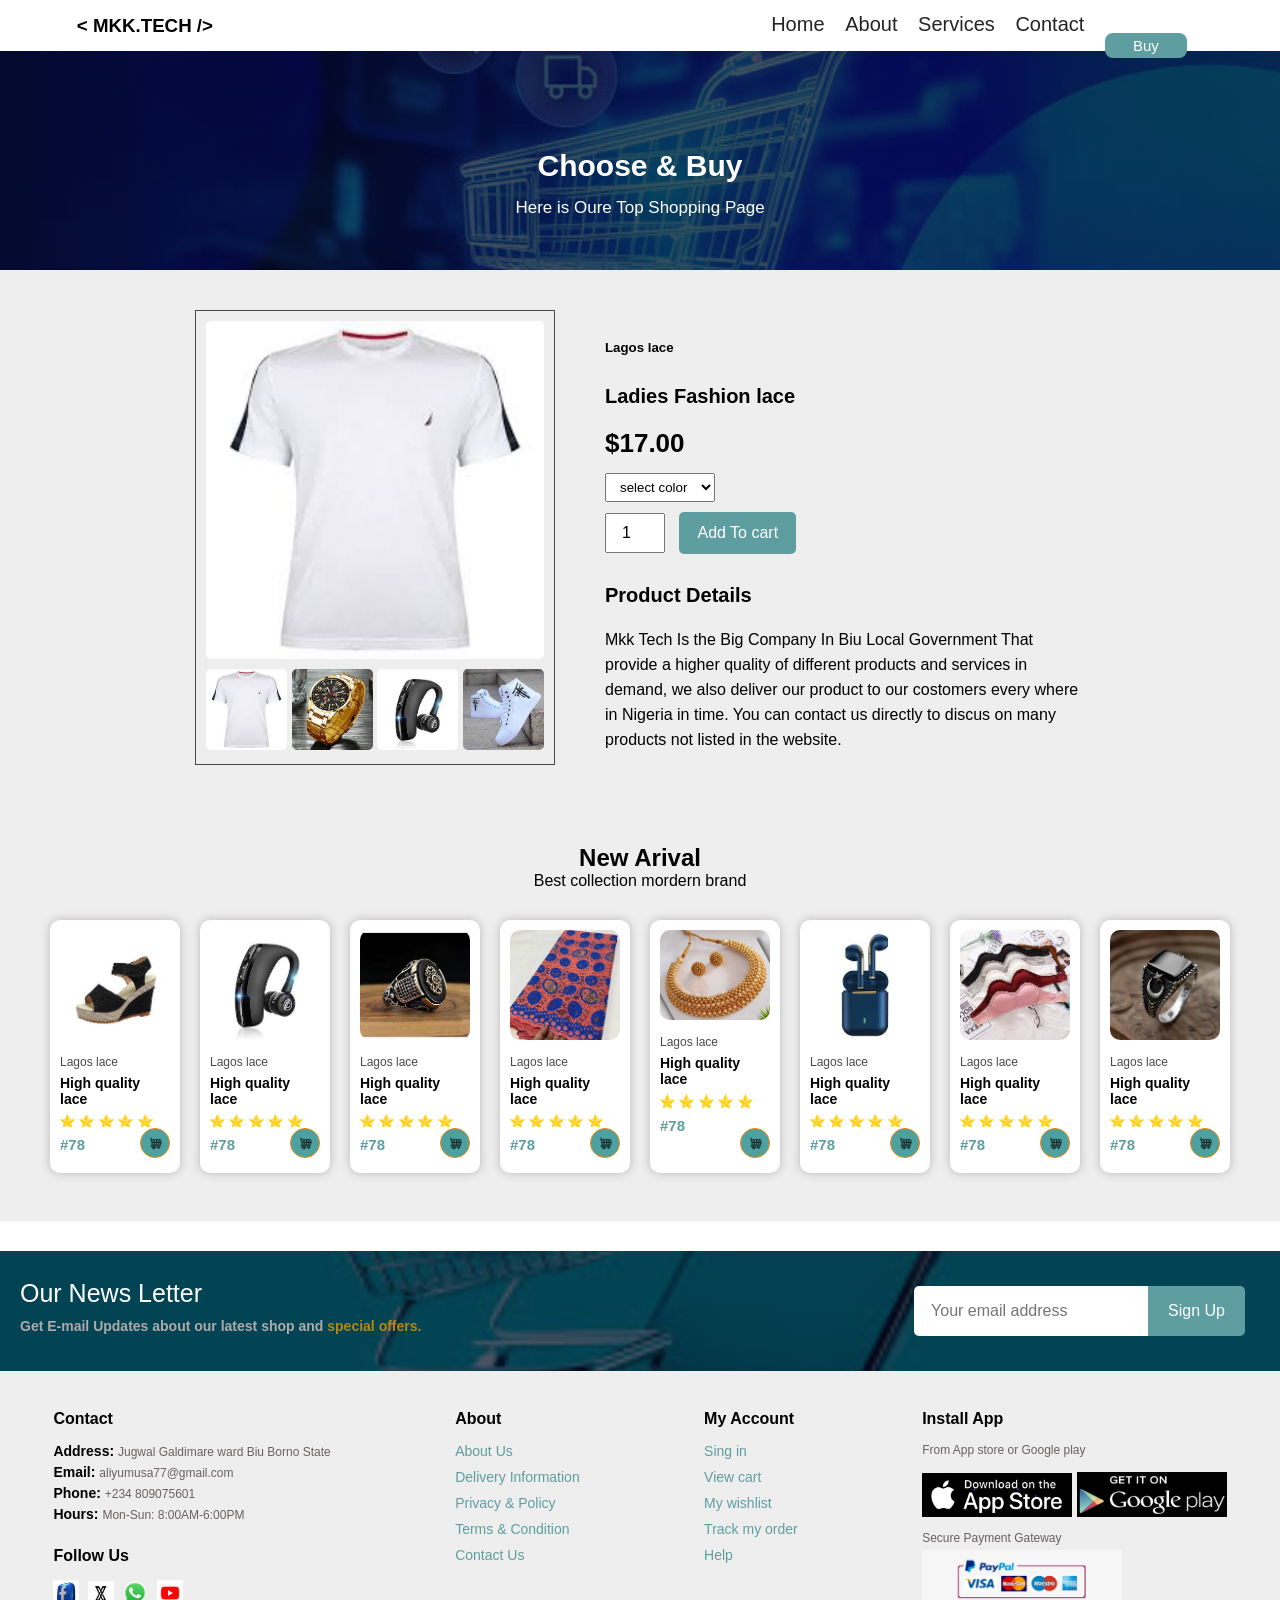
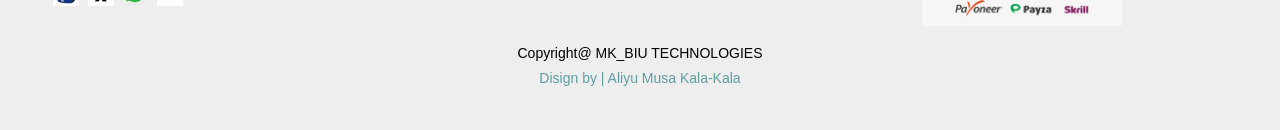
<file: singlepage.html>
<!DOCTYPE html>
<html lang="en">
<head>
    <meta charset="UTF-8">
    <meta name="viewport" content="width=device-width, initial-scale=1.0">
    <title>E-commerce</title>

    <link rel="stylesheet" href="styles.css">
    <link rel="stylesheet" href="services.css">
</head>
<body>
<section class="aboutheader">
<nav>
<!-- <a href="index.html" class="navbar-brand p-0"><img src="logo.jpg" alt="Logo"></a> -->
<h1 class="text-logo">< MKK<span>.</span>TECH /></h1>
<div class="nav-links" id="navbar">
  <span id="hide"><img src="close.png" alt=""></span>
    <ul>
      <li><a href="index.html">Home</a></li>
      <li><a href="about.html">About</a></li>
      <li><a href="services.html">Services</a></li>
      <li><a href="">Contact</a></li>
      <li class="abtbuy"><a href="#" title="click to buy">Buy</a></li>
    </ul>
</div>
<span id="show"><img src="nav1.jpeg" alt=""></span>   
</nav>

<div class="about-text">
  <h1>Choose & Buy</h1>
  <p>Here is Oure Top Shopping Page</p>
</div>
</section>


<section class="prodetails">
  <div class="single-pro-image">
      <img src="./img/shop/t3.jfif" width="100%" id="mainImage">

      <div class="small-image-group">
        <div class="small-image-col">
          <img src="./img/shop/t3.jfif" width="100%" class="smallImage">
        </div>

        <div class="small-image-col">
          <img src="./img/shop/mw5.jfif" width="100%" class="smallImage">
        </div>

        <div class="small-image-col">
          <img src="./img/shop/b3.jfif" width="100%" class="smallImage">
        </div>

        <div class="small-image-col">
          <img src="./img/shop/maleshoe1.jfif" width="100%" class="smallImage">
        </div>
      </div>
  </div>

  <div class="single-pro-detai">
    <h5>Lagos lace</h5>
    <h4>Ladies Fashion lace</h4>
    <h2>$17.00</h2>
    <select>
      <option>select color</option>
      <option>Sky blue</option>
      <option>Maroon</option>
      <option>Green</option>
      <option>Rose Pink</option>
    </select>
    <input type="number" value="1">
    <button>Add To cart</button>
    <h4>Product Details</h4>
    <span>Mkk Tech Is the Big Company In Biu Local Government That provide a higher quality of different products and services in demand, we also deliver our product to our costomers every where in Nigeria in time. You can contact us directly to discus on many products not listed in the website.</span>
  </div>
</section>

<section class="product1" id="padding">
  <h2>New Arival</h2>
  <p>Best collection mordern brand</p>
  <div class="pro-container">  
    <div class="pro">
        <img src="./img/shop/wsh4.jfif" alt="">
        <div class="des">
            <span>Lagos lace</span>
            <h5>High quality lace</h5>
            <div class="star">
              <img src="star.png">
              <img src="star.png">
              <img src="star.png">
              <img src="star.png">
              <img src="star.png">
            </div>
            <h4>#78</h4>
        </div>
        <a href="#" class="cart"><img src="cart.png"></a>
    </div>

    <div class="pro">
      <img src="./img/shop/b3.jfif" alt="">
      <div class="des">
          <span>Lagos lace</span>
          <h5>High quality lace</h5>
          <div class="star">
            <img src="star.png">
            <img src="star.png">
            <img src="star.png">
            <img src="star.png">
            <img src="star.png">
          </div>
          <h4>#78</h4>
      </div>
      <a href="#" class="cart"><img src="cart.png"></a>
  </div>


  <div class="pro">
      <img src="img/shop/r1.jfif" alt="">
      <div class="des">
          <span>Lagos lace</span>
          <h5>High quality lace</h5>
          <div class="star">
            <img src="star.png">
            <img src="star.png">
            <img src="star.png">
            <img src="star.png">
            <img src="star.png">
          </div>
          <h4>#78</h4>
      </div>
      <a href="#" class="cart"><img src="cart.png"></a>
  </div>

  <div class="pro">
      <img src="img/shop/lace13.jfif" alt="">
      <div class="des">
          <span>Lagos lace</span>
          <h5>High quality lace</h5>
          <div class="star">
            <img src="star.png">
            <img src="star.png">
            <img src="star.png">
            <img src="star.png">
            <img src="star.png">
          </div>
          <h4>#78</h4>
      </div>
      <a href="#" class="cart"><img src="cart.png"></a>
  </div>

  <div class="pro">
      <img src="img/shop/neck1.jfif" alt="">
      <div class="des">
          <span>Lagos lace</span>
          <h5>High quality lace</h5>
          <div class="star">
            <img src="star.png">
            <img src="star.png">
            <img src="star.png">
            <img src="star.png">
            <img src="star.png">
          </div>
          <h4>#78</h4>
      </div>
      <a href="#" class="cart"><img src="cart.png"></a>
  </div>

  <div class="pro">
      <img src="img/shop/b8.jfif" alt="">
      <div class="des">
          <span>Lagos lace</span>
          <h5>High quality lace</h5>
          <div class="star">
            <img src="star.png">
            <img src="star.png">
            <img src="star.png">
            <img src="star.png">
            <img src="star.png">
          </div>
          <h4>#78</h4>
      </div>
      <a href="#" class="cart"><img src="cart.png"></a>
  </div>

  <div class="pro">
      <img src="img/shop/bra1.jfif" alt="">
      <div class="des">
          <span>Lagos lace</span>
          <h5>High quality lace</h5>
          <div class="star">
            <img src="star.png">
            <img src="star.png">
            <img src="star.png">
            <img src="star.png">
            <img src="star.png">
          </div>
          <h4>#78</h4>
      </div>
      <a href="#" class="cart"><img src="cart.png"></a>
  </div>

  <div class="pro">
      <img src="img/shop/mr5.jfif" alt="">
      <div class="des">
          <span>Lagos lace</span>
          <h5>High quality lace</h5>
          <div class="star">
            <img src="star.png">
            <img src="star.png">
            <img src="star.png">
            <img src="star.png">
            <img src="star.png">
          </div>
          <h4>#78</h4>
      </div>
      <a href="#" class="cart"><img src="cart.png"></a>
  </div>
  </div>
</section>
   
<section class="newsletter" id="section-margin">
  <div class="text">
    <h4>Our News Letter</h4>
    <p>Get E-mail Updates about our latest shop and <span>special offers.</span></p>
  </div>

  <div class="form">
    <input type="text" placeholder="Your email address">
    <button>Sign Up</button>
  </div>
</section>


<footer id="padding">
    <div class="col">
      <h4>Contact</h4>
      <p><strong>Address: </strong>Jugwal Galdimare ward Biu Borno State</p>
      <p><strong>Email: </strong> aliyumusa77@gmail.com</p>
      <p><strong>Phone: </strong>+234 809075601</p>
      <p><strong>Hours: </strong>Mon-Sun: 8:00AM-6:00PM</p>
      <div class="follow">
        <h4>Follow Us</h4>
        <div class="icon">
          <a href=""><img src="./icons/face.jpeg" alt=""></a>
          <a href=""><img src="./icons/X.png" alt="" height="25px"></a>
          <a href=""><img src="./icons/whatsapp-logo-app-png-4.png" alt=""></a>
          <a href=""><img src="./icons/Youtube.jpeg" alt=""></a>
        </div>
      </div>
    </div>

    <div class="col">
      <h4>About</h4>
      <a href="#">About Us</a>
      <a href="#">Delivery Information</a>
      <a href="#">Privacy & Policy</a>
      <a href="#">Terms & Condition</a>
      <a href="#">Contact Us</a>
    </div>

    <div class="col">
      <h4>My Account</h4>
      <a href="#">Sing in</a>
      <a href="#">View cart</a>
      <a href="#">My wishlist</a>
      <a href="#">Track my order</a>
      <a href="#">Help</a>
    </div>

    <div class="col install">
      <h4>Install App</h4>
      <p>From App store or Google play</p>
      <div class="row">
        <img src="./img/app-store.jpg" alt="">
        <img src="./img/google-pla.jpg" alt="" height="45px">
      </div>
      <p>Secure Payment Gateway</p>
      <img src="./img/paycard1.png" alt="" class="pay-img">
    </div>
    <div class="copyright">
      <p>Copyright@ MK_BIU TECHNOLOGIES <br> <a href="">Disign by | Aliyu Musa Kala-Kala</a></p>
    </div>
</footer>


      <script>
        var mainImage = document.getElementById("mainImage");
        var smallImage = document.getElementsByClassName("smallImage");

        smallImage[0].onclick = function(){
          mainImage.src = smallImage[0].src;
        }

        smallImage[1].onclick = function(){
          mainImage.src = smallImage[1].src;
        }

        smallImage[2].onclick = function(){
          mainImage.src = smallImage[2].src;
        }

        smallImage[3].onclick = function(){
          mainImage.src = smallImage[3].src;
        }

        let navbar = document.getElementById("navbar");
        let hide = document.getElementById("hide");
        let show = document.getElementById("show");


        show.onclick = ()=>{
            navbar.style.right = "0";
        }

        hide.onclick = ()=>{
            navbar.style.right= "-200px";
        }
      </script>
</body>
</html>
</file>
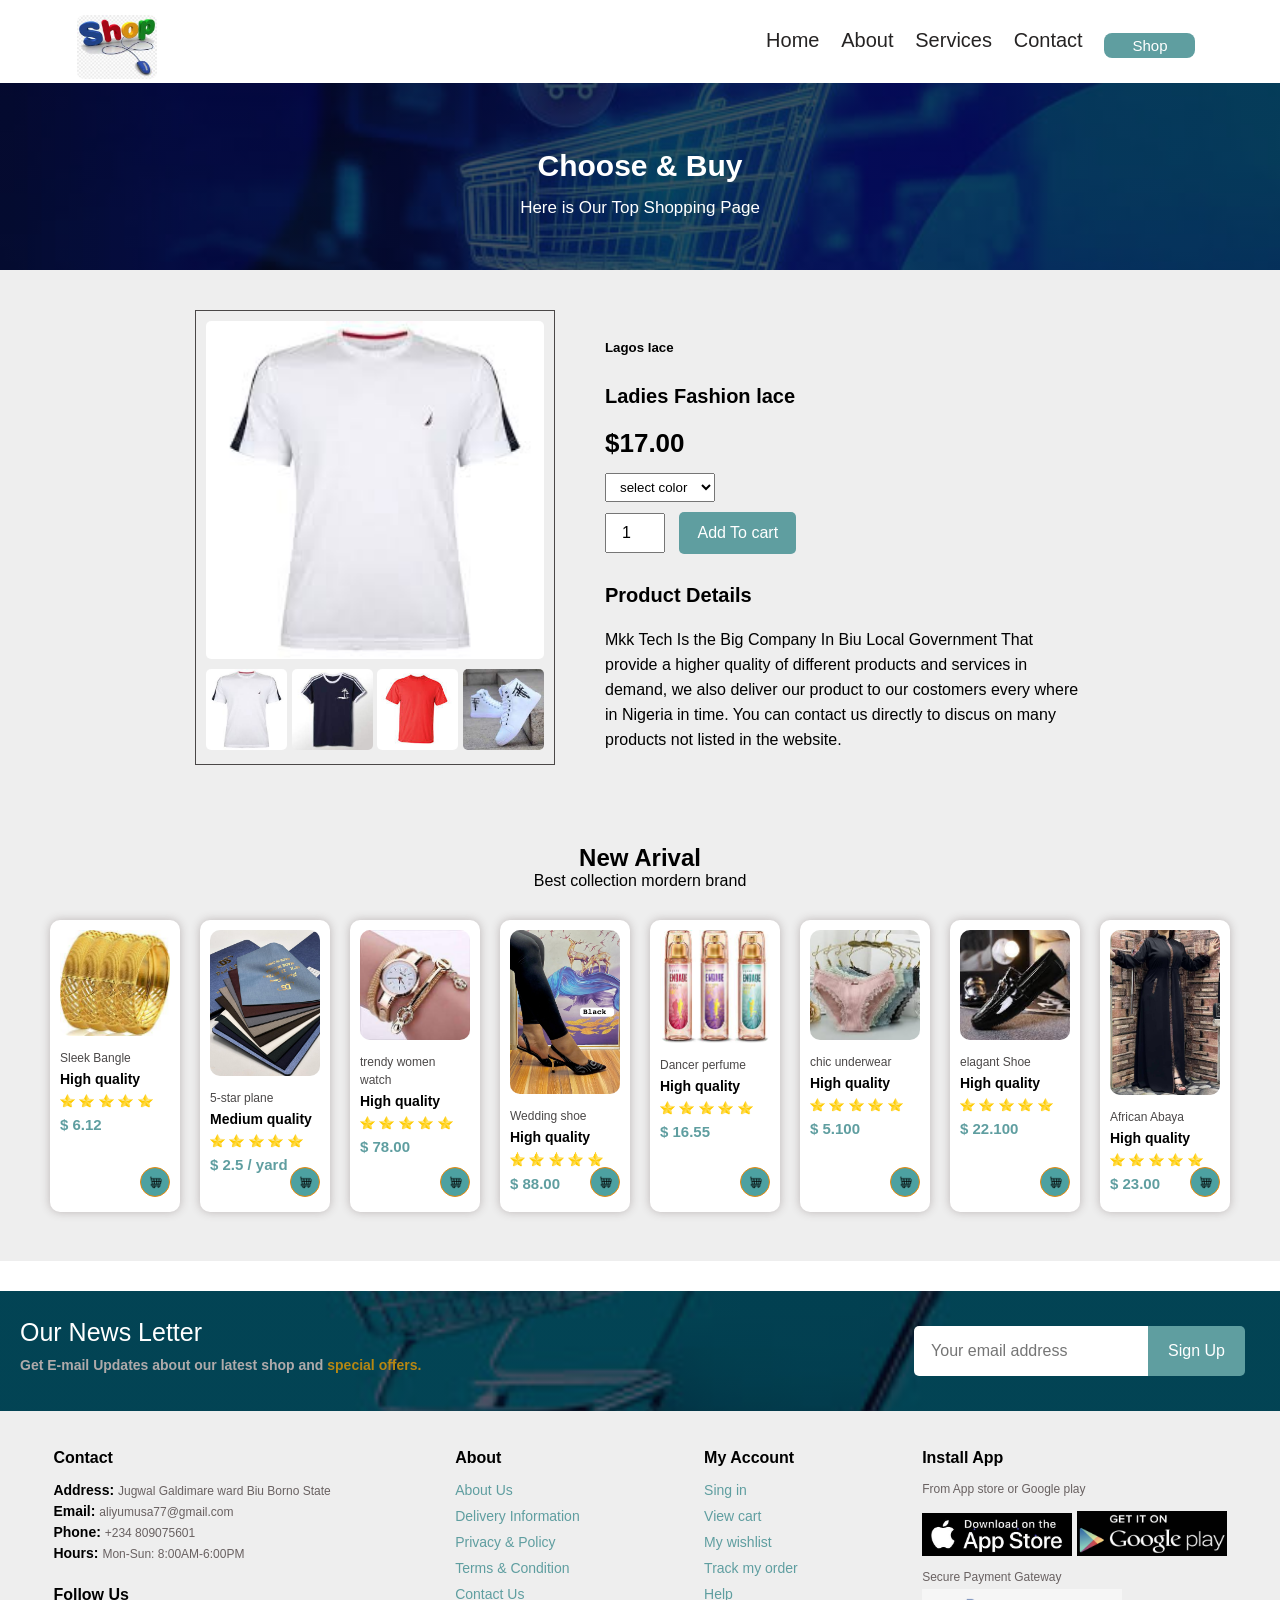
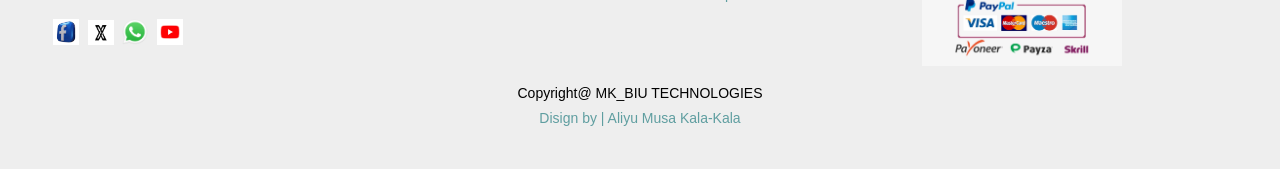
<file: singlepage1.html>
<!DOCTYPE html>
<html lang="en">
<head>
    <meta charset="UTF-8">
    <meta name="viewport" content="width=device-width, initial-scale=1.0">
    <title>E-commerce</title>

 

    <link rel="stylesheet" href="styles.css">
    <link rel="stylesheet" href="services.css">
</head>
<body>
<section class="aboutheader">
<nav>
  <a href="index.html" class="navbar-brand p-0"><img src="./img/shop/logo1.jfif" alt="Logo"></a>
<!-- <h1 class="text-logo">< MKK<span>.</span>TECH /></h1> -->
<div class="nav-links" id="navbar">
  <span id="hide"><img src="close.png" alt=""></span>
    <ul>
      <li><a href="index.html">Home</a></li>
      <li><a href="about.html">About</a></li>
      <li><a href="services.html">Services</a></li>
      <li><a href="contact.html">Contact</a></li>
      <li class="abtbuy"><a href="#" title="click to buy">Shop</a></li>
    </ul>
</div>
<span id="show"><img src="nav1.jpeg" alt=""></span>   
</nav>

<div class="about-text">
  <h1>Choose & Buy</h1>
  <p>Here is Our Top Shopping Page</p>
</div>
</section>


<section class="prodetails">
  <div class="single-pro-image">
      <img src="./img/shop/t3.jfif" width="100%" id="mainImage">

      <div class="small-image-group">
        <div class="small-image-col">
          <img src="./img/shop/t3.jfif" width="100%" class="smallImage">
        </div>

        <div class="small-image-col">
          <img src="./img/shop/t1.jfif" width="100%" class="smallImage">
        </div>

        <div class="small-image-col">
          <img src="./img/shop/t4.jfif" width="100%" class="smallImage">
        </div>

        <div class="small-image-col">
          <img src="./img/shop/maleshoe1.jfif" width="100%" class="smallImage">
        </div>
      </div>
  </div>

  <div class="single-pro-detai">
    <h5>Lagos lace</h5>
    <h4>Ladies Fashion lace</h4>
    <h2>$17.00</h2>
    <select>
      <option>select color</option>
      <option>Sky blue</option>
      <option>Maroon</option>
      <option>Green</option>
      <option>Rose Pink</option>
    </select>
    <input type="number" value="1">
    <button onclick="window.location.href='cart.html'">Add To cart</button>
    <h4>Product Details</h4>
    <span>Mkk Tech Is the Big Company In Biu Local Government That provide a higher quality of different products and services in demand, we also deliver our product to our costomers every where in Nigeria in time. You can contact us directly to discus on many products not listed in the website.</span>
  </div>
</section>

<section class="product1" id="padding">
  <h2>New Arival</h2>
  <p>Best collection mordern brand</p>
  <div class="pro-container">  
    <div class="pro">
      <img src="img/shop/bangle1.jfif" alt="">
      <div class="des">
          <span>Sleek Bangle</span>
          <h5>High quality</h5>
          <div class="star">
            <img src="star.png">
            <img src="star.png">
            <img src="star.png">
            <img src="star.png">
            <img src="star.png">
          </div>
          <h4>$ 6.12</h4>
      </div>
      <a href="#" class="cart"><img src="cart.png"></a>
  </div>

  <div class="pro">
      <img src="img/shadda2.jpg" alt="">
      <div class="des">
          <span>5-star plane</span>
          <h5>Medium quality</h5>
          <div class="star">
            <img src="star.png">
            <img src="star.png">
            <img src="star.png">
            <img src="star.png">
            <img src="star.png">
          </div>
          <h4>$ 2.5 / yard</h4>
      </div>
      <a href="#" class="cart"><img src="cart.png"></a>
  </div>

  <div class="pro">
      <img src="img/shop/fw2.jfif" alt="">
      <div class="des">
          <span>trendy women watch</span>
          <h5>High quality</h5>
          <div class="star">
            <img src="star.png">
            <img src="star.png">
            <img src="star.png">
            <img src="star.png">
            <img src="star.png">
          </div>
          <h4>$ 78.00</h4>
      </div>
      <a href="#" class="cart"><img src="cart.png"></a>
  </div>

  <div class="pro">
    <img src="img/shoe3.jpg" alt="">
    <div class="des">
        <span>Wedding shoe</span>
        <h5>High quality</h5>
        <div class="star">
          <img src="star.png">
          <img src="star.png">
          <img src="star.png">
          <img src="star.png">
          <img src="star.png">
        </div>
        <h4>$ 88.00</h4>
    </div>
    <a href="#" class="cart"><img src="cart.png"></a>
</div>

<div class="pro">
  <img src="img/shop/p5.jfif" alt="">
  <div class="des">
      <span>Dancer perfume</span>
      <h5>High quality</h5>
      <div class="star">
        <img src="star.png">
        <img src="star.png">
        <img src="star.png">
        <img src="star.png">
        <img src="star.png">
      </div>
      <h4>$ 16.55</h4>
  </div>
  <a href="#" class="cart"><img src="cart.png"></a>
</div>

<div class="pro">
<img src="img/shop/under3.jfif" alt="">
<div class="des">
    <span>chic underwear</span>
    <h5>High quality</h5>
    <div class="star">
      <img src="star.png">
      <img src="star.png">
      <img src="star.png">
      <img src="star.png">
      <img src="star.png">
    </div>
    <h4>$ 5.100</h4>
</div>
<a href="#" class="cart"><img src="cart.png"></a>
</div>

<div class="pro">
<img src="img/shop/msh1.jfif" alt="">
<div class="des">
  <span>elagant Shoe</span>
  <h5>High quality</h5>
  <div class="star">
    <img src="star.png">
    <img src="star.png">
    <img src="star.png">
    <img src="star.png">
    <img src="star.png">
  </div>
  <h4>$ 22.100</h4>
</div>
<a href="#" class="cart"><img src="cart.png"></a>
</div>

  <div class="pro">
      <img src="img/wrapper27.jpg" alt="">
      <div class="des">
          <span>African Abaya</span>
          <h5>High quality</h5>
          <div class="star">
            <img src="star.png">
            <img src="star.png">
            <img src="star.png">
            <img src="star.png">
            <img src="star.png">
          </div>
          <h4>$ 23.00</h4>
      </div>
      <a href="#" class="cart"><img src="cart.png"></a>
  </div>
  </div>
</section>
   
<section class="newsletter" id="section-margin">
  <div class="text">
    <h4>Our News Letter</h4>
    <p>Get E-mail Updates about our latest shop and <span>special offers.</span></p>
  </div>

  <div class="form">
    <input type="text" placeholder="Your email address">
    <button>Sign Up</button>
  </div>
</section>


<footer id="padding">
    <div class="col">
      <h4>Contact</h4>
      <p><strong>Address: </strong>Jugwal Galdimare ward Biu Borno State</p>
      <p><strong>Email: </strong> aliyumusa77@gmail.com</p>
      <p><strong>Phone: </strong>+234 809075601</p>
      <p><strong>Hours: </strong>Mon-Sun: 8:00AM-6:00PM</p>
      <div class="follow">
        <h4>Follow Us</h4>
        <div class="icon">
          <a href=""><img src="./icons/face.jpeg" alt=""></a>
          <a href=""><img src="./icons/X.png" alt="" height="25px"></a>
          <a href=""><img src="./icons/whatsapp-logo-app-png-4.png" alt=""></a>
          <a href=""><img src="./icons/Youtube.jpeg" alt=""></a>
        </div>
      </div>
    </div>

    <div class="col">
      <h4>About</h4>
      <a href="#">About Us</a>
      <a href="#">Delivery Information</a>
      <a href="#">Privacy & Policy</a>
      <a href="#">Terms & Condition</a>
      <a href="#">Contact Us</a>
    </div>

    <div class="col">
      <h4>My Account</h4>
      <a href="#">Sing in</a>
      <a href="#">View cart</a>
      <a href="#">My wishlist</a>
      <a href="#">Track my order</a>
      <a href="#">Help</a>
    </div>

    <div class="col install">
      <h4>Install App</h4>
      <p>From App store or Google play</p>
      <div class="row">
        <img src="./img/app-store.jpg" alt="">
        <img src="./img/google-pla.jpg" alt="" height="45px">
      </div>
      <p>Secure Payment Gateway</p>
      <img src="./img/paycard1.png" alt="" class="pay-img">
    </div>
    <div class="copyright">
      <p>Copyright@ MK_BIU TECHNOLOGIES <br> <a href="">Disign by | Aliyu Musa Kala-Kala</a></p>
    </div>
</footer>


      <script>
        var mainImage = document.getElementById("mainImage");
        var smallImage = document.getElementsByClassName("smallImage");

        smallImage[0].onclick = function(){
          mainImage.src = smallImage[0].src;
        }

        smallImage[1].onclick = function(){
          mainImage.src = smallImage[1].src;
        }

        smallImage[2].onclick = function(){
          mainImage.src = smallImage[2].src;
        }

        smallImage[3].onclick = function(){
          mainImage.src = smallImage[3].src;
        }

        let navbar = document.getElementById("navbar");
        let hide = document.getElementById("hide");
        let show = document.getElementById("show");


        show.onclick = ()=>{
            navbar.style.right = "0";
        }

        hide.onclick = ()=>{
            navbar.style.right= "-200px";
        }
      </script>
</body>
</html>
</file>
<file: styles.css>
* {
    margin: 0;
    padding: 0;
    box-sizing: border-box;
    font-family: Arial, Helvetica, sans-serif;
}

.header{
    width: 100%;
    height: 100vh;
    background: linear-gradient(rgba(4,9,30,0.5), rgba(4,9,30,0.5)), url(./img/background/background7.jpeg);
    background-position: center;
    background-size: cover;
    position: relative;
    overflow: hidden;
   
}



#padding{
    padding: 3%;
    background: #eee;
}
#abtpadding{
    padding: 3%;
    background: #eee;
}
.vidpadding{
    padding: 3%;
    background: #eee;
}

#section-margin{
    margin: 30px 0 0 0;
}

nav img{
    width: 80px;
    border-radius: 10%;
    margin-top: 15px;
}


nav{
    display: flex;
    padding: 0 6%;
    align-items: center;
    justify-content: space-between;
    background: #fff; 
}
.nav-links{
    flex: 2;
    text-align: right;
    padding: 5px 8%;
}
.nav-links ul li{
    list-style: none;
    padding: 1% 1%;
    display: inline-block;
}
.nav-links ul li a{
    text-decoration: none;
    font-size: 20px;
    color: rgb(37, 35, 35);
}
.nav-links ul li::after{
    content: "";
    width: 0%;
    height: 2px;
    background-color: rgb(250, 12, 12);
    display: block;
    transition: .5s;
}

.nav-links ul li:hover:after{
    width: 100%;
}
.header .buy a{
    position: absolute;
    bottom: 93.5%;
    font-size: 15px;
    background-color: cadetblue;
    padding: 4px 28px;
    border: none;
    list-style: none;
    border-radius: 8px;
    text-decoration: none;
    color: #fff;
    margin: auto;
}


.text-box{
    width:90%;
    position: absolute;
    top: 50%;
    left: 50%;
    color: #fff;
    transform: translate(-50%, -50%);
    text-align: center;
    padding: 20px 0;   
}
.text-box h1{
    padding-bottom: 15px;
    font-size: 40px;
}
.text-box span{
    font-size: 17px;
    color: goldenrod;
}
.text-box p{
    margin: 15px 0 40px;
    font-size: 17px;
}

.hero-btn{
    text-decoration: none;
    color: #fff;
    border: 2px solid #fff;
    padding: 12px 30px;
    position: relative;
    background: transparent;
    transition: 1s;
}
.hero-btn:hover{
    background-color: cadetblue;
}

#hide{
    display: none;
}
#show{
    display: none;
}

@media(max-width: 700px){
    .text-box h1{
        font-size: 20px;
        line-height: 25px;
    }
     .text-box p{
        margin: 10px 0 40px;
        font-size: 16px;
    }
    .buy{
        display: none;
    }

    .nav-links{
        position: absolute;
        background-color: cadetblue;
        height: 100vh;
        width: 200px;
        top: 0;
        right: -200px;
        z-index: 2;
        text-align: left;
        transition: 1s ease;
    }
    .nav-links ul li{
        display: block;
        padding: 3px 0;
      
    }

    .nav-links ul li a{
        font-size: 14px;
        color: #fff;
    }
    .nav-links ul{
        margin-top: 30%;
    }
  
    span{
        display: block;

    }

    nav span img{
        width: 30px;
        background: #ffffff;
        border-radius: 50%;
    }
    
    #hide{
        display: block;
        height: 30px;
        line-height: 30px;
        position: absolute;
        left: 2px;
        margin-top: -12px;
    }
    #show{
        display: block;
    }
    .buy a,
    .abtbuy a,
    #service-btn,
    #contact-btn{
        background: rgb(17, 78, 80);
        display: none;
    }
    .nav-links ul li::after{
        background-color: cadetblue;
    }

   
}

.product1{
    text-align: center;
    overflow: hidden;
}

.product1 .pro{
    width: 10%;
    min-width: 130px;
    padding: 10px 10px;
    box-shadow: 0px 0px 10px 0px #bbb5b5;
    /* border: 1px solid rgb(43, 40, 40); */
    border-radius: 10px;
    cursor: pointer;
    margin: 10px;
    background: #ffffff;
    position: relative;
    transition: 0.5s;
}
.product1 .pro:hover{
    box-shadow: 0px 0px 15px 3px #bbb5b5;
    transform: scale(1.1);
}

.product1 .pro-container{
    display: flex;
    justify-content: center;
    padding-top: 20px;
    flex-wrap: wrap;
} 

.product1 .pro img{
    width: 100%;
    border-radius: 10px;
}

.product1 .pro .des{
    text-align: start;
    padding: 8px 0;
}

.product1 .pro .des span{
    color: rgb(75, 72, 72);
    font-size: 12px;
}
.product1 .pro .des h5{
    padding: 5px 0;
    font-size: 14px;
}

.product1 .pro .des .star img{
    padding: 2px 0;
    width: 15px;
}

.product1 .pro .des h4{
    color: cadetblue;
    padding: 2px 0;
    font-size: 15px;
    font-weight: bold;
}

.product1 .pro .cart{
  width: 30px;
  height: 30px;
  border-radius: 50px;
  border: 1px solid rgb(235, 136, 8);
  background: rgb(77, 161, 161);
  line-height: 10px;
  padding: 7px;
  text-decoration: none;
  position: absolute;
  bottom: 15px;
  right: 10px;
}



.banner{
    display: flex;
    flex-direction: column;
    justify-content: center;
    text-align: center;
    background: linear-gradient(rgba(3, 9, 33, 0.7), rgba(3, 9, 33, 0.7)), url(./img/shop/banner2.jfif);
    width: 100%;
    padding: 5% 0;
    background-position: center;
    background-size: contain;
}

.banner h4{
    color: #fff;
}
.banner h2{
    color: #fff;
    padding: 12px 0;
}


.banner span{
    color: #e21a1a;
}

.banner a{
    text-decoration: none;
    background: cadetblue;
    border:none;
    border-radius: 5px;
    color: #fff;
    width: 30%;
    padding: 10px;
    position: relative;
    left: 35%;
    margin: 15px 0;
    font-size: 16px;
    transition: 1s;
}
.banner a:hover{
    background: rgb(144, 214, 216);
}

.small-banner .banner-box{
    margin: 20px 0;
    display: flex;
    flex-direction: column;
    justify-content: center;
    text-align: center;
    background: linear-gradient(rgba(4, 9, 30, 0.7), rgba(4, 9, 30, 0.7)), url(./img/shop/banner1.jfif);
    width: 700px;
    padding: 5% 0 0 0;
    background-position: center;
    background-size: cover;
    border-radius: 10px;
}

.small-banner{
    display: flex;
    justify-content: space-between;
    flex-wrap: wrap;
}

.small-banner h4{
    color: #fff;
}
.small-banner span{
    color: #afaaaa;
}
.small-banner  h2{
    color: #fff;
    padding: 5px 0;
}

.small-banner  a{
    text-decoration: none;
    background: cadetblue;
    border:none;
    border-radius: 5px;
    color: #fff;
    width: 30%;
    padding: 10px 5px;
    position: relative;
    left: 38%;
    margin: 20px 0;
    font-size: 15px;
    transition: 1s;
}
.small-banner  a:hover{
    background: rgb(144, 214, 216);
}

.newsletter{
    display: flex;
    justify-content: space-between;
    flex-wrap: wrap;
    align-items: center;
    background: linear-gradient(rgba(3, 9, 33, 0.7), rgba(3, 9, 33, 0.7)), url(./img/shop/banner2.jfif);
    background-position: center;
    background-size: cover;
    padding: 20px 20px;
    width: 100%;
    
}
.newsletter h4{
    color: #ffffff;
    font-size: 25px;
    font-weight: 500;
}

.newsletter p{
    color: #afaaaa;
    font-size: 14px;
    font-weight: 700;
    padding: 10px 0;
}

.newsletter p span{
    color: rgb(182, 135, 18);
    display: inline;
}

.newsletter input{
    height: 3.125rem;
    width: 100%;
    padding: 0 1em;
    font-size: 16px;
    outline: none;
    border: 1px solid transparent;
    border-radius: 5px;
    border-bottom-right-radius: 0;
    border-top-right-radius: 0;
}

.newsletter button{
    color: #fff;
    font-size: 16px;;
    background: cadetblue;
    border: none;
    border-radius: 5px;
    padding: 0 1.25em;
    white-space: nowrap;
    border-bottom-left-radius: 0;
    border-top-left-radius: 0;
}

.newsletter .form{
    margin: 15px;
    display: flex;
}

footer{
    display: flex;
    flex-wrap: wrap;
    justify-content: space-between;
}

footer .row img{
    width: 150px;
    cursor: pointer;
}
footer .col .pay-img{
    width: 200px;
    cursor: pointer;
}

footer .col{
    display: flex;
    flex-direction: column;
    margin-bottom: 15px;
    align-items: flex-start;
    padding: 0 15px;
}

footer .col p{
    padding-bottom: 5px;
}

footer h4{
    font-size: 16px;
    padding-bottom: 15px;
}
footer strong{
    font-size: 14px;
    margin: 0 0 8px 0;
    color: black;
}
footer .col p{
    font-size: 12px;
    color: rgb(105, 97, 97);
   
}

footer a{
    font-size: 14px;
    text-decoration: none;
    margin-bottom: 10px;
    color: cadetblue;
}
footer a:hover{
    color: blue;
    text-decoration: underline;
}
footer .follow{
    margin-top: 20px;
}
footer .icon img{
    width: 30px;
    color: rgb(74, 17, 206);
    padding-right: 4px;
    cursor: pointer;
    display: inline;
} 
footer .icon a{
text-decoration: none;
}
footer .install .row{
    margin: 10px 0;
}

footer .copyright{
    width: 100%;
    text-align: center;

}
footer .copyright p{
    line-height: 25px;
    font-size: 14px;
}

/* ==============ABOUT=================*/
.aboutheader{
    width: 100%;
    height: 30vh;
    background: linear-gradient(rgba(4,9,30,0.7), rgba(4,9,30,0.7)), url(./img/background/background8.jpeg);
    background-position: center;
    background-size: cover;
    position: relative;
    overflow: hidden;
    
}

.about-text{
    width:90%;
    position: absolute;
    top: 75%;
    left: 50%;
    color: #fff;
    transform: translate(-50%, -50%);
    text-align: center;
    padding: 20px 0;   
}
.about-text h1{
    font-size: 30px;
}

.about-text p{
    margin: 15px 0 40px;
    font-size: 17px;
}

.aboutheader .abtbuy a{
        position: absolute;
        bottom: 78.5%;
        font-size: 15px;
        background-color: cadetblue;
        padding: 4px 28px;
        border: none;
        list-style: none;
        border-radius: 8px;
        text-decoration: none;
        color: #fff;
        margin: auto;
}
#service-btn a{
        position: absolute;
        bottom: 78.5%;
        font-size: 15px;
        background-color: cadetblue;
        padding: 4px 28px;
        border: none;
        list-style: none;
        border-radius: 8px;
        text-decoration: none;
        color: #fff;
        margin: auto;
}
#contact-btn a{
        position: absolute;
        bottom: 78.5%;
        font-size: 15px;
        background-color: cadetblue;
        padding: 4px 28px;
        border: none;
        list-style: none;
        border-radius: 8px;
        text-decoration: none;
        color: #fff;
        margin: auto;
}
#abtpadding{
    display: flex;
    align-items: center;
}
#abtpadding img{
    min-width: 50%;
    height: 400px;
}

#abtpadding div{
    padding-left: 40px;
}

#abtpadding h2{
    font-size: 50px;
    margin: 10px 0 20px 0;
}

#aboutvideo{
    text-align: center;
} 

#aboutvideo .video{
    width: 50%;
    margin: 30px auto 0 auto;
}

#aboutvideo .video video{
    width: 35%;
    border-radius: 15px;
}

@media(max-width: 700px){
    #abtpadding {
        flex-direction: column;
    }

    #abtpadding img {
      margin-bottom: 20px;
    }
    #abtpadding h2 {
        font-size: 30px;
    }

    #abtpadding div {
        padding-left: 0px;
    }

    #aboutvideo .video video{
        width: 100%;
        border-radius: 10px;
    } 
    /* cart */
    .total .sub-total{
        width: 100%;
    }
}


/* ===========cart============ */

.cart {
    overflow-x: auto;
}


.cart table{
    width: 100%;
    border-collapse: collapse;
    table-layout: fixed;
    white-space: nowrap;
}

.cart table img{
    width: 70px;
}

.cart table td a img{
    width: 20px;
}

.cart table td:nth-child(1){
    width: 100px;
    text-align: center;
}
.cart table td:nth-child(2){
    width: 150px;
    text-align: center;
}

.cart table td:nth-child(3){
    width: 250px;
    text-align: center;
}

.cart table td:nth-child(4),
.cart table td:nth-child(5),
.cart table td:nth-child(6){
    width: 150px;
    text-align: center;
}

.cart table td:nth-child(5) input{
    width: 70px;
    padding: 10px 5px 10px 15px;
}

.cart table thead{
    border: 1px solid black;
    border-left: none;
    border-right: none;

}

.cart table thead td{
    font-weight: 700;
    text-transform: uppercase;
    font-size: 14px;
    padding: 18px 0;
}

.cart table tbody tr td{
    padding-top: 15px;
}

.cart table tbody td{
    font-size: 16px;
}
.sub-total{
    width: 70%;
    margin-bottom: 30px;
    border: 1px solid black;
    padding: 30px;
}

.sub-total table{
    border-collapse: collapse;
    width: 100%;
    margin-bottom: 20px;
}

.sub-total table td{
    width: 50%;
    border: 1px solid rgb(48, 45, 45);
    padding: 10px;
    font-size: 13px;
}

.sub-total h2{
    font-size: 25px;
    padding: 20px 0;
}
.sub-total button{
    color: #fff;
    font-size: 16px;;
    background: cadetblue;
    border: none;
    border-radius: 5px;
    padding: 12px;
    white-space: nowrap;
}
</file>
<file: services.css>
.pagination{
    text-align: center;
}

.pagination a{
    text-decoration: none;
    background-color: cadetblue;
    padding: 15px 20px;
    border-radius: 5px;
    font-weight: 600;
    color: #fff;
}



.prodetails{
    padding: 40px;
    background: #eee;
   
}
.prodetails{
    display: flex;
    justify-content: center;
    
}

.prodetails .single-pro-image{
    display:grid;
    align-content: center;
    width: 30%;
    margin-right: 50px;
    border: 1px solid rgb(74, 71, 71);
    padding: 10px;
    align-items: center;
}

.prodetails .single-pro-image img{
    border-radius: 5px;
}

.small-image-group{
    display: flex;
    justify-content: space-between;
    margin-top: 10px;
}

.small-image-col{
    flex-basis: 24%;
    cursor: pointer;
}

.prodetails .single-pro-detai{
    width: 40%;
    padding-top: 30px;
}

.prodetails .single-pro-detai h4{
    padding: 30px 0 20px 0;
    font-size: 20px;
}

.prodetails .single-pro-detai h2{
   font-size: 26px;
   padding-bottom: 14px;
}

.prodetails .single-pro-detai select{
    display: block;
    padding: 5px 10px;
    margin-bottom: 10px;
}

.prodetails .single-pro-detai input{
    width: 60px;
    height: 40px;
    padding: 10px 5px 10px 15px;
    font-size: 16px;
    margin-right: 10px;
}
.prodetails .single-pro-detai input:focus{
    outline: none;
}

.prodetails .single-pro-detai button{
    background: cadetblue;
    padding: 12px 18px;
    border-radius: 5px;
    border: none;
    color: #fff;
    font-size: 16px;
}

.prodetails .single-pro-detai span{
    line-height: 25px;
}

@media (max-width: 700px){
    .prodetails{
        display: flex;
        flex-direction: column;
        justify-content: center;
    }

    .prodetails .single-pro-image{
        width: 100%;
    }

    .prodetails .single-pro-detai{
        width: 100%;
    }

    .prodetails .single-pro-detai span{
        color: black;
    }

    /* contact page */
    .contac-details{
        flex-direction: column;
    }
    .contac-details .details{
        width: 100%;
    }
    
    .contac-details .map{
        width: 100%;
       
    }
 
}



/* ==========contact=========== */
.contac-details{
    display: flex;
    align-items: center;
    justify-content: space-between;
}

.contac-details .details img{
    width: 40px;
    padding-right: 18px;
} 


.contac-details .details span,
.form-details form span{
    font-size: 12px;
    color: black;
}

.contac-details .details h2,
.form-details h2{
    font-size: 26px;
    line-height: 35px;
    padding: 15px 0;
}

.contac-details .details h3{
    font-size: 16px;
    padding-bottom: 10px;
}
.contac-details .details li{
    list-style: none;
    display: flex;
    padding: 5px 0;
}
.contac-details .details p{
    margin: 0;
    font-size: 14px;
}
.contac-details .details{
    width: 100%;
}

.contac-details .map{
    padding-top: 20px;
    width: 100%;
    height: 100%;
}

.contac-details iframe{
    width: 100%;
    height: 350px;
}

.form-details form{
    width: 80%;
    display: flex;
    justify-content: center;
    align-items: center;
    flex-direction: column; 
    position: relative;
    left: 10%; 
    border: 1px solid rgb(49, 46, 46);
    padding: 15px;
}
.form-details form input,
.form-details form textarea{
    width: 100%;
    padding: 12px 15px;
    outline: none;
    margin-bottom: 20px;
    border: 1px solid rgb(49, 46, 46);
}
.form-details form button{
    background: cadetblue;
    padding: 12px 18px;
    border-radius: 5px;
    border: none;
    color: #fff;
    font-size: 16px;
}
</file>
